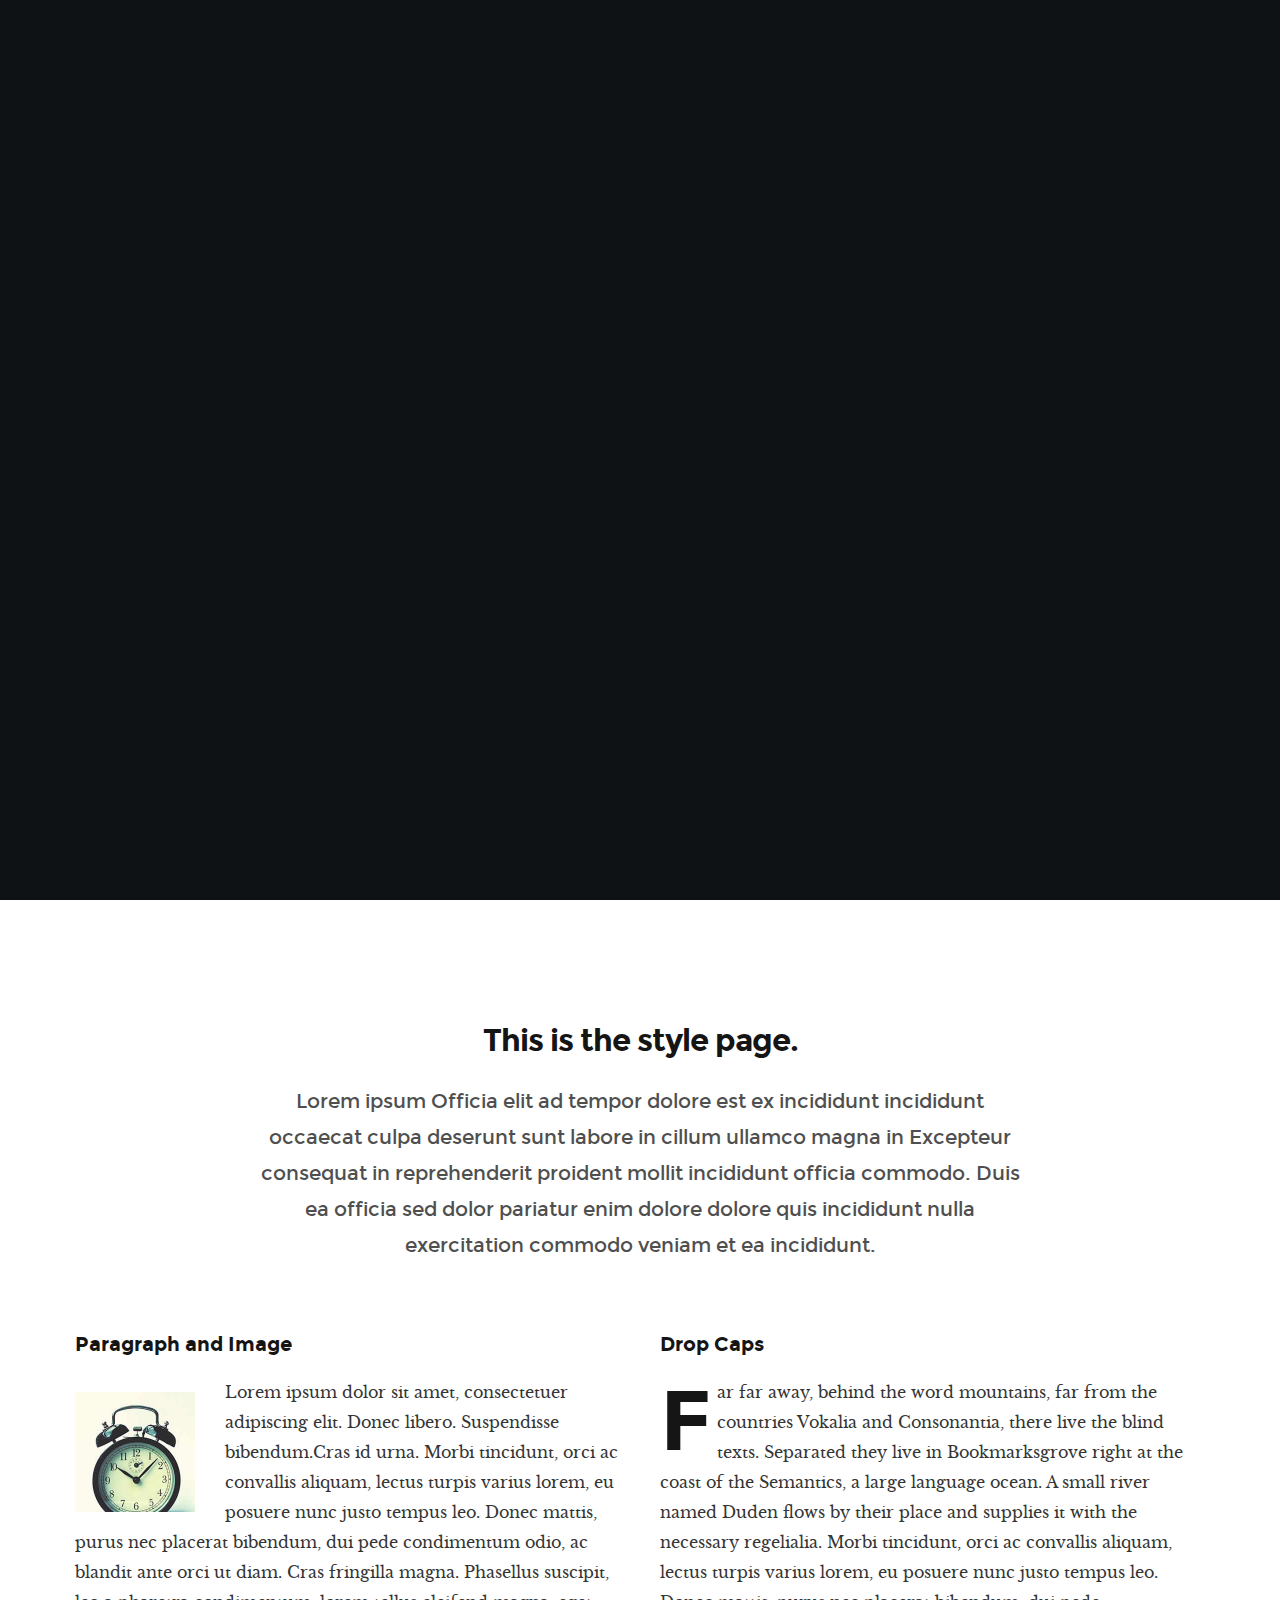
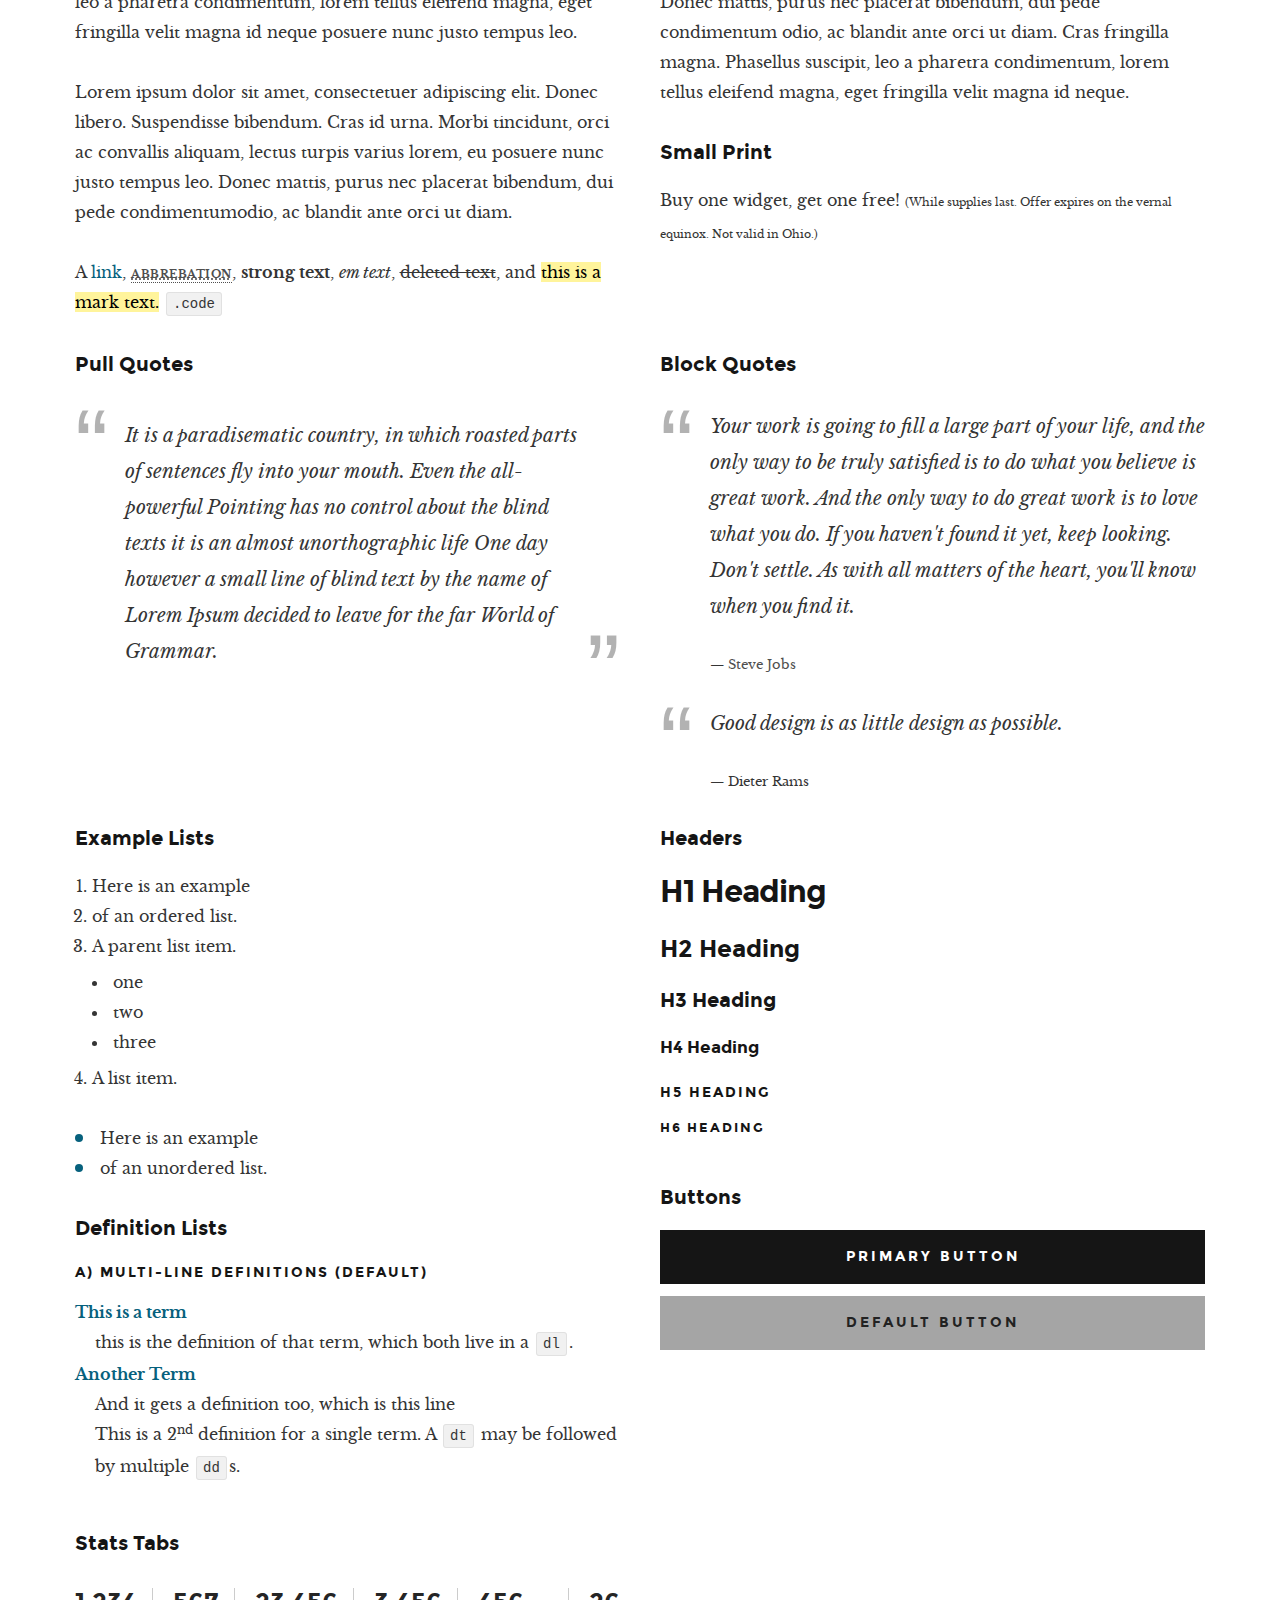
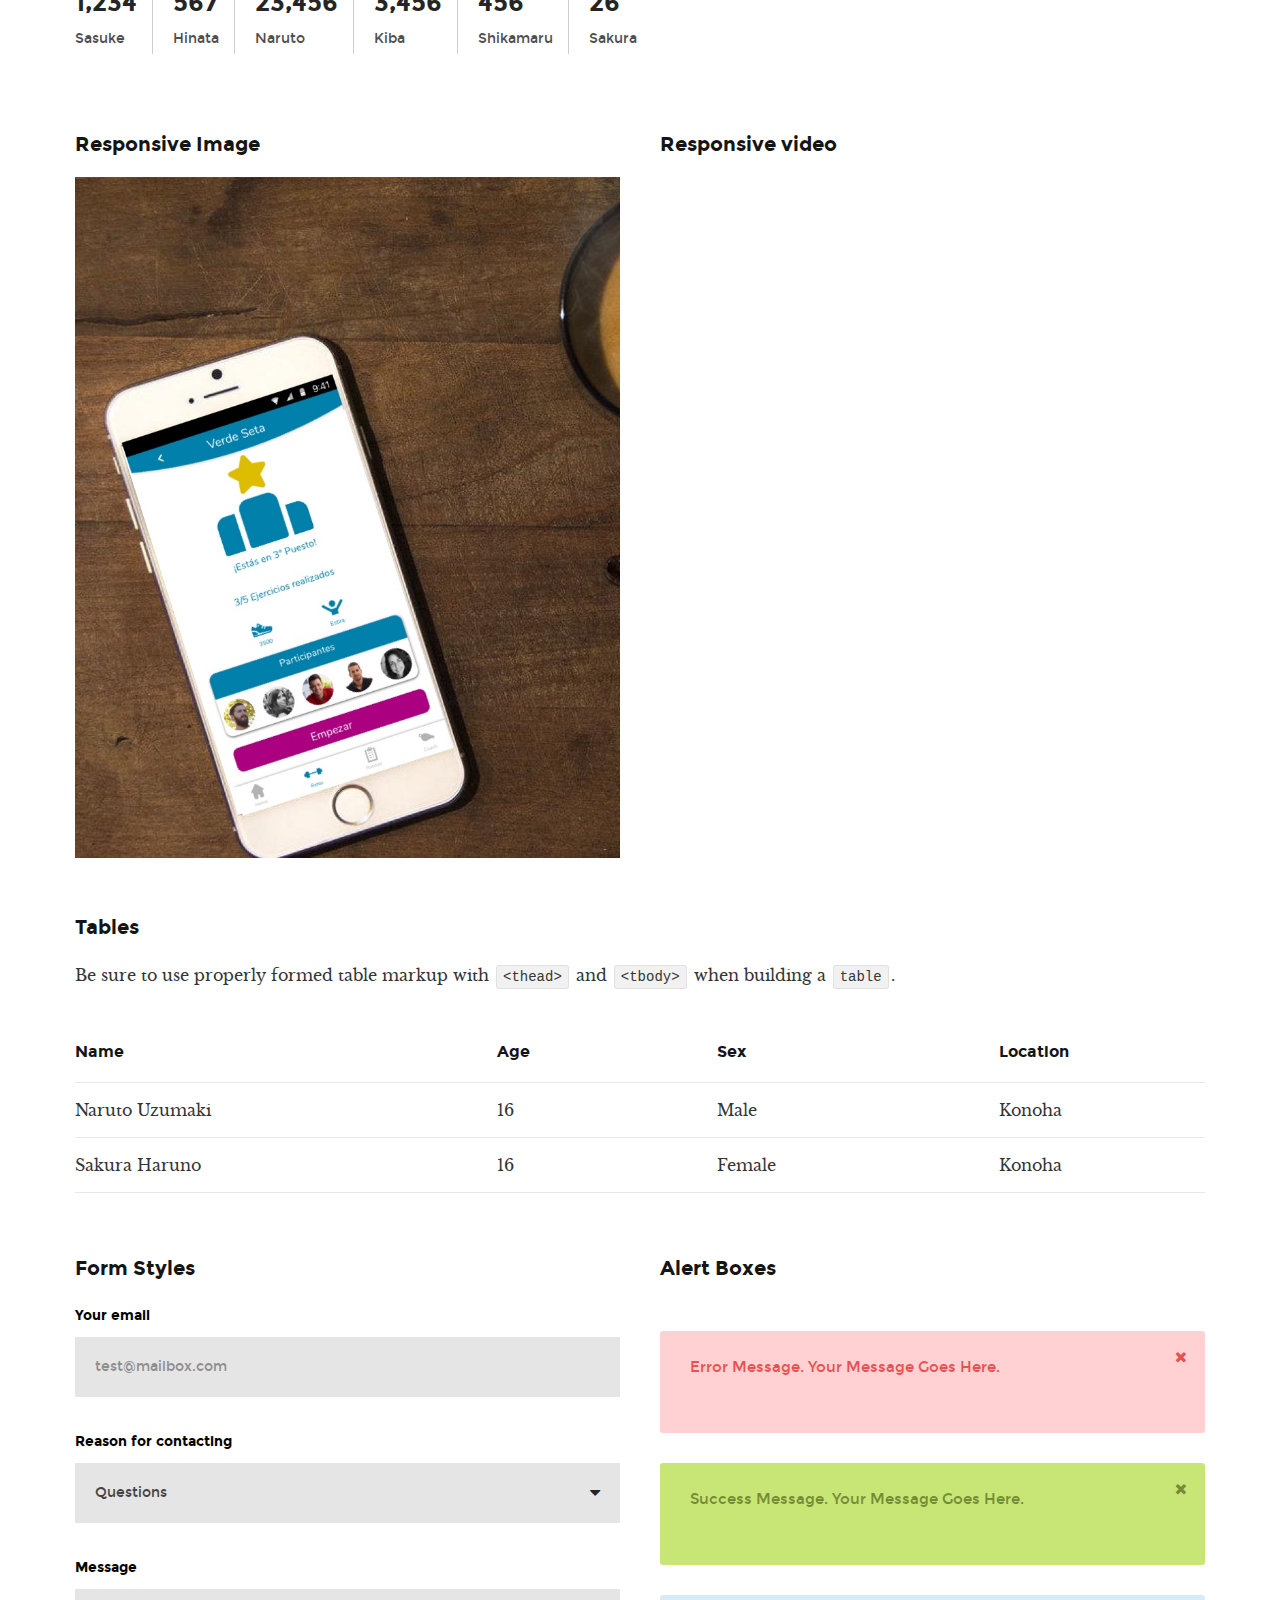
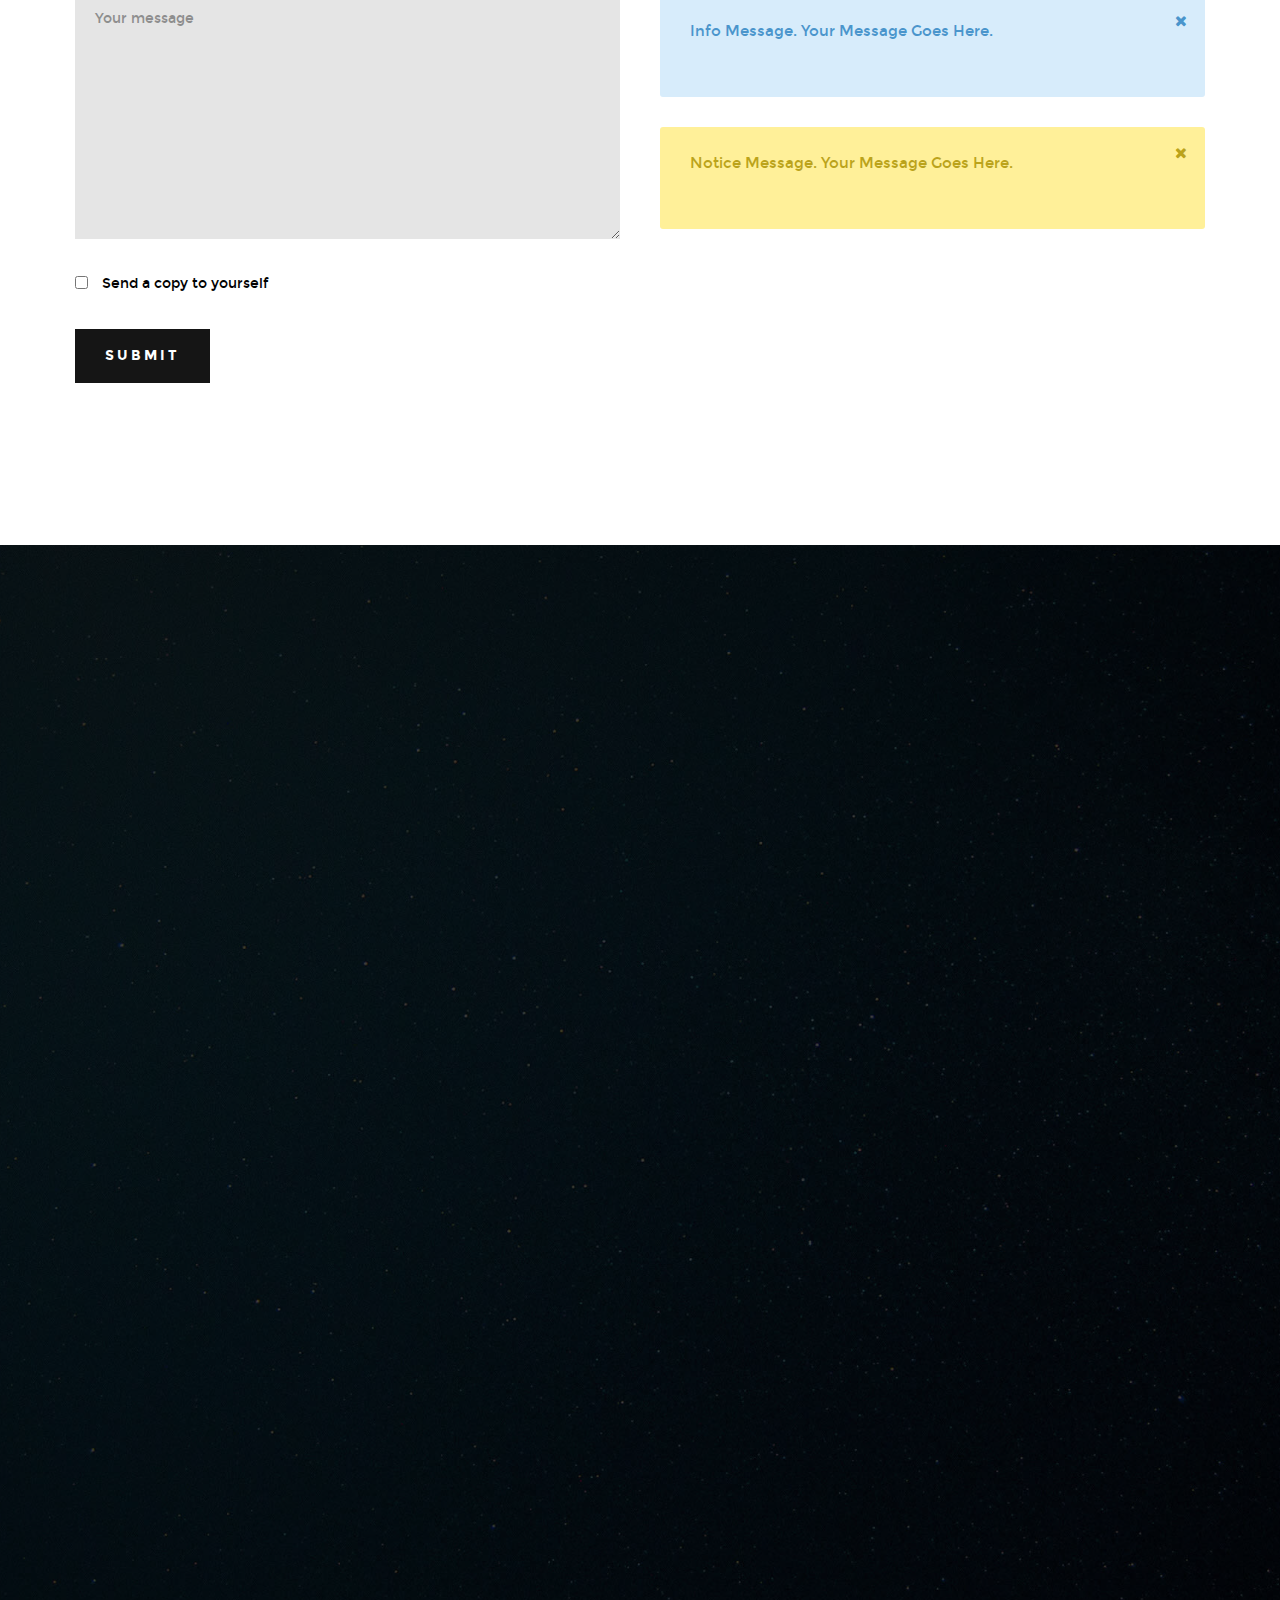
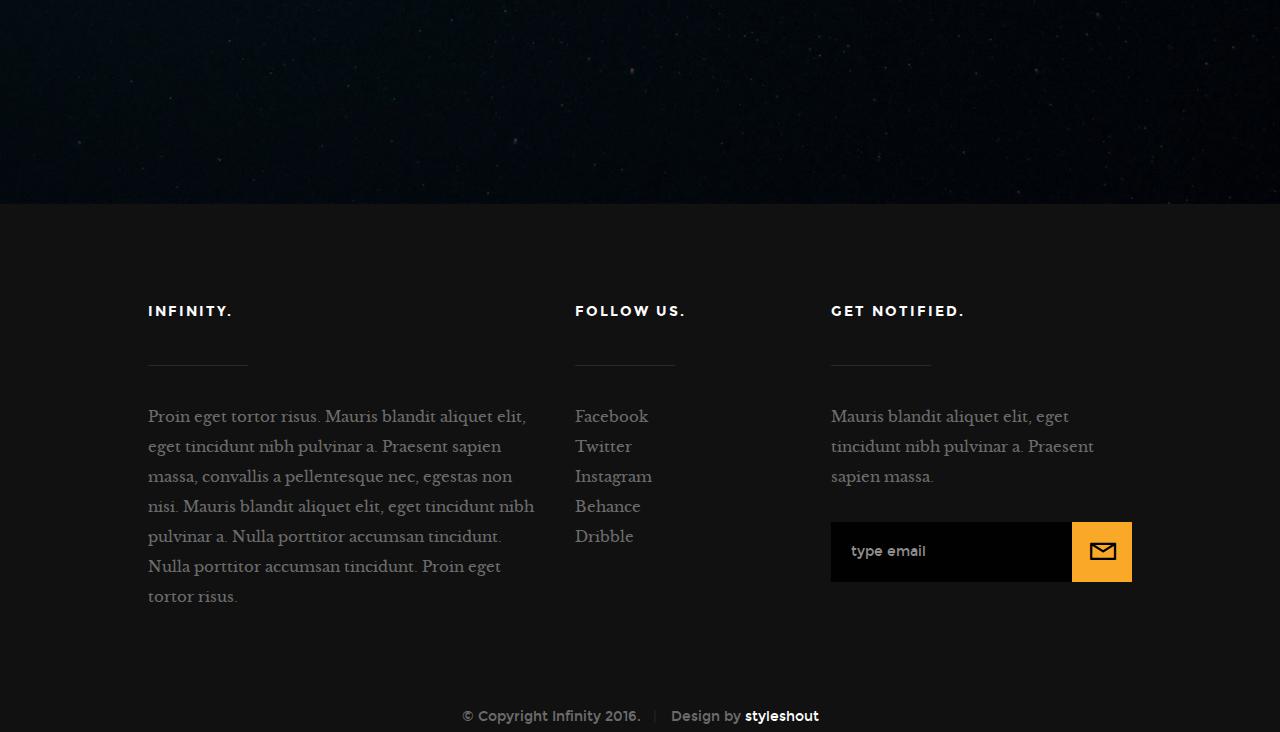
<file: styles.html>
<!DOCTYPE html>
<!--[if IE 8 ]><html class="no-js oldie ie8" lang="en"> <![endif]-->
<!--[if IE 9 ]><html class="no-js oldie ie9" lang="en"> <![endif]-->
<!--[if (gte IE 9)|!(IE)]><!--><html class="no-js" lang="en"> <!--<![endif]-->
<head>

   <!--- basic page needs
   ================================================== -->
   <meta charset="utf-8">
	<title>Style Guide - Infinity</title>
	<meta name="description" content="">  
	<meta name="author" content="">

   <!-- mobile specific metas
   ================================================== -->
	<meta name="viewport" content="width=device-width, initial-scale=1, maximum-scale=1">

 	<!-- CSS
   ================================================== -->
   <link rel="stylesheet" href="css/base.css">
   <link rel="stylesheet" href="css/vendor.css">  
   <link rel="stylesheet" href="css/main.css"> 

   <style type="text/css" media="screen">
   	#styles { 
   		background: white;
   		padding-top: 12rem;
   		padding-bottom: 12rem;
   	}      	
   </style>   

   <!-- script
   ================================================== -->
	<script src="js/modernizr.js"></script>
	<script src="js/pace.min.js"></script>

   <!-- favicons
	================================================== -->
	<!-- <link rel="shortcut icon" href="favicon.ico" type="image/x-icon"> -->
	<!-- <link rel="icon" href="favicon.ico" type="image/x-icon"> -->

</head>

<body id="top">

	<!-- header 
   ================================================== -->
   <header> 

   	<div class="header-logo">
	      <a href="index.html">Infinity</a>
	   </div> 

		<a id="header-menu-trigger" href="#0">
		 	<span class="header-menu-text">Menu</span>
		  	<span class="header-menu-icon"></span>
		</a> 

		<nav id="menu-nav-wrap">

			<a href="#0" class="close-button" title="close"><span>Close</span></a>	

	   	<h3>Infinity.</h3>  

			<ul class="nav-list">
				<li class="current"><a href="index.html" title="">Home</a></li>
				<li><a href="index.html#about" title="">About</a></li>
				<li><a href="index.html#services" title="">Services</a></li>
				<li><a href="index.html#portfolio" title="">Works</a></li>
				<li><a href="index.html#contact" title="">Contact</a></li>						
			</ul>	

			<p class="sponsor-text">
				Looking for an awesome and reliable webhosting? Try <a href="https://www.dreamhost.com/r.cgi?287326|STYLESHOUT">DreamHost</a>.
				Get <span>$50 off</span> when you sign up with the promocode <span>styleshout</span>. 
				<!-- Simply type	the promocode in the box labeled “Promo Code” when placing your order. -->
			</p>			

			<ul class="header-social-list">
	         <li>
	         	<a href="#"><i class="fa fa-facebook-square"></i></a>
	         </li>
	         <li>
	         	<a href="#"><i class="fa fa-twitter"></i></a>
	         </li>
	         <li>
	         	<a href="#"><i class="fa fa-instagram"></i></a>
	         </li>
            <li>
            	<a href="#"><i class="fa fa-behance"></i></a>
            </li>
	         <li>
	         	<a href="#"><i class="fa fa-dribbble"></i></a>
	         </li>	         
	      </ul>		

		</nav>  <!-- end #menu-nav-wrap -->

	</header> <!-- end header -->  


   <!-- home
   ================================================== -->
   <section id="home">

   	<div class="overlay"></div>

   	<div class="home-content-table">	
		   <div class="home-content-tablecell">
		   	<div class="row">
		   		<div class="col-twelve">		   			
			  		
			  				<h3 class="animate-intro">We Are Infinity.</h3>
				  			<h1 class="animate-intro">
							We Craft Stunning  <br>
							Digital Experiences.
				  			</h1>	

				  			<div class="more animate-intro">
				  				<a class="smoothscroll button stroke" href="#styles">
				  					Learn More
				  				</a>
				  			</div>							

			  		</div> <!-- end col-twelve --> 
		   	</div> <!-- end row --> 
		   </div> <!-- end home-content-tablecell --> 		   
		</div> <!-- end home-content-table -->

		<ul class="home-social-list">
	      <li class="animate-intro">
	        	<a href="#"><i class="fa fa-facebook-square"></i></a>
	      </li>
	      <li class="animate-intro">
	        	<a href="#"><i class="fa fa-twitter"></i></a>
	      </li>
	      <li class="animate-intro">
	        	<a href="#"><i class="fa fa-instagram"></i></a>
	      </li>
         <li class="animate-intro">
           	<a href="#"><i class="fa fa-behance"></i></a>
         </li>
	      <li class="animate-intro">
	        	<a href="#"><i class="fa fa-dribbble"></i></a>
	      </li>	      
	   </ul> <!-- end home-social-list -->	

		<div class="scrolldown">
			<a href="#about" class="scroll-icon smoothscroll">		
		   	Scroll Down		   	
		   	<i class="fa fa-long-arrow-right" aria-hidden="true"></i>
			</a>
		</div>			
   
   </section> <!-- end home -->


   <!-- styles
   ================================================== -->
	<section id="styles">
		
		<div class="row narrow add-bottom text-center">

   		<div class="col-twelve tab-full">

   			<h1>This is the style page.</h1>

   			<p class="lead">Lorem ipsum Officia elit ad tempor dolore est ex incididunt incididunt occaecat culpa deserunt sunt labore in cillum ullamco magna in Excepteur consequat in reprehenderit proident mollit incididunt officia commodo.
   			Duis ea officia sed dolor pariatur enim dolore dolore quis incididunt nulla exercitation commodo veniam et ea incididunt.</p>   			

   		</div>

     	</div>

     	<div class="row">

     		<div class="col-six tab-full">

		     	<h3>Paragraph and Image</h3>

		      <p><a href="#"><img width="120" height="120" class="pull-left" alt="sample-image" src="images/sample-image.jpg"></a>
		  		Lorem ipsum dolor sit amet, consectetuer adipiscing elit. Donec libero. Suspendisse bibendum.Cras id urna. Morbi tincidunt, orci ac convallis aliquam, lectus turpis varius lorem, eu posuere nunc justo tempus leo. Donec mattis, purus nec placerat bibendum, dui pede condimentum odio, ac blandit ante orci ut diam. Cras fringilla magna. Phasellus suscipit, leo a pharetra condimentum, lorem tellus eleifend magna, eget fringilla velit magna id neque posuere nunc justo tempus leo. </p>

		  		<p>
		  		Lorem ipsum dolor sit amet, consectetuer adipiscing elit. Donec libero. Suspendisse bibendum. Cras id urna. Morbi tincidunt, orci ac convallis aliquam, lectus turpis varius lorem, eu posuere nunc justo tempus leo. Donec mattis, purus nec placerat bibendum, dui pede condimentumodio, ac blandit ante orci ut diam.	
	 			</p>

	         <p>A <a href="#">link</a>,
	  			<abbr title="this really isn't a very good description">abbrebation</abbr>,
	  			<strong>strong text</strong>,
	         <em>em text</em>,
	  			<del>deleted text</del>, and
	         <mark>this is a mark text.</mark>
	         <code>.code</code>
	         </p>

	      </div>

	      <div class="col-six tab-full">

	         <h3>Drop Caps</h3>

		      <p class="drop-cap">Far far away, behind the word mountains, far from the countries Vokalia and Consonantia,
		      there live the blind texts. Separated they live in Bookmarksgrove right at the coast of the
		      Semantics, a large language ocean. A small river named Duden flows by their place and supplies it with the necessary regelialia. Morbi tincidunt, orci ac convallis aliquam, lectus turpis varius lorem, eu	posuere nunc justo tempus leo. Donec mattis, purus nec placerat bibendum, dui pede condimentum odio, ac blandit ante orci ut diam. Cras fringilla magna. Phasellus suscipit, leo a pharetra condimentum, lorem tellus eleifend magna, eget fringilla velit magna id neque.
				</p>

			   <h3>Small Print</h3>

			   <p>Buy one widget, get one free!
				<small>(While supplies last. Offer expires on the vernal equinox. Not valid in Ohio.)</small>
				</p>

			</div>	         

		</div> <!-- end row -->

		<div class="row">

		  	<div class="col-six tab-full">

		      <h3>Pull Quotes</h3>

		      <aside class="pull-quote">
				   <blockquote>
					   <p>It is a paradisematic country, in which roasted parts of
		            sentences fly into your mouth. Even the all-powerful Pointing has no control about the blind
		            texts it is an almost unorthographic life One day however a small line of blind text by the name
		            of Lorem Ipsum decided to leave for the far World of Grammar.</p>
					</blockquote>
				</aside>

		   </div>

		   <div class="col-six tab-full">

		      <h3>Block Quotes</h3>

		      <blockquote cite="https://where-i-got-my-info-from.com">
				   <p>Your work is going to fill a large part of your life, and the only way to be truly satisfied is
		         to do what you believe is great work. And the only way to do great work is to love what you do.
		         If you haven't found it yet, keep looking. Don't settle. As with all matters of the heart, you'll know when you find it.
		         </p>
					<cite>
					   <a href="#">Steve Jobs</a>
					</cite>
			   </blockquote>

		      <blockquote>
		         <p>Good design is as little design as possible.</p>
		         <cite>Dieter Rams</cite>
		      </blockquote>

		   </div>

		</div> <!-- end row -->

		<div class="row half-bottom">

			<div class="col-six tab-full">

			   <h3>Example Lists</h3>

			   <ol>
				   <li>Here is an example</li>
				   <li>of an ordered list.</li>
				   <li>A parent list item.
					  	<ul>
				  			<li>one</li>
				  			<li>two</li>
					   	<li>three</li>
					   </ul>
					</li>
					<li>A list item.</li>
				</ol>

			   <ul class="disc">
				   <li>Here is an example</li>
				   <li>of an unordered list.</li>
				</ul>	

				<h3>Definition Lists</h3>	            

			   <h5>a) Multi-line Definitions (default)</h5>

			   <dl>
				   <dt><strong>This is a term</strong></dt>
				      <dd>this is the definition of that term, which both live in a <code>dl</code>.</dd>
				   <dt><strong>Another Term</strong></dt>
				      <dd>And it gets a definition too, which is this line</dd>
				      <dd>This is a 2<sup>nd</sup> definition for a single term. A <code>dt</code> may be followed by multiple <code>dd</code>s.</dd>
			   </dl>

		   </div>

		   <div class="col-six tab-full">		                  

		      <h3>Headers</h3>

		      <h1>H1 Heading</h1>
		      <h2>H2 Heading</h2>
		      <h3>H3 Heading</h3>
		      <h4>H4 Heading</h4>
		      <h5>H5 Heading</h5>
		      <h6>H6 Heading</h6>

		      <br>

		      <h3>Buttons</h3>

		    	<p>
		     		<a class="button button-primary full-width" href="#">Primary Button</a>
		     		<a class="button full-width" href="#">Default Button</a>
		     	</p>

		   </div>

		</div> <!-- end row -->

		<div class="row half-bottom">

		   <div class="col-twelve">

		    	<h3>Stats Tabs</h3>

		      <ul class="stats-tabs">
				   <li><a href="#">1,234 <em>Sasuke</em></a></li>
				   <li><a href="#">567 <em>Hinata</em></a></li>
				   <li><a href="#">23,456 <em>Naruto</em></a></li>
				   <li><a href="#">3,456 <em>Kiba</em></a></li>
				   <li><a href="#">456 <em>Shikamaru</em></a></li>
				   <li><a href="#">26 <em>Sakura</em></a></li>
				</ul>	      		

		   </div>	      	

		</div> <!-- end row -->

		<div class="row half-bottom">

	      <div class="col-six tab-full">

      		<h3>Responsive Image</h3>
      		<p><img src="images/shutterbug.jpg"></p>

      	</div>

      	<div class="col-six tab-full">

      		<h3>Responsive video</h3>

      		<div class="fluid-video-wrapper">
               <iframe src="https://player.vimeo.com/video/14592941?title=0&amp;byline=0&amp;portrait=0&amp;color=F64B39" width="500" height="281" frameborder="0" webkitallowfullscreen mozallowfullscreen allowfullscreen></iframe> 
            </div>

      	</div>
	      	
      </div> <!-- end row -->

      <div class="row add-bottom">

	      <div class="col-twelve">

	      	<h3>Tables</h3>
	      	<p>Be sure to use properly formed table markup with <code>&lt;thead&gt;</code> and <code>&lt;tbody&gt;</code> when building a <code>table</code>.</p>

	      	<div class="table-responsive">

	      		<table>
						<thead>
						   <tr>
						 		<th>Name</th>
						      <th>Age</th>
						      <th>Sex</th>
						      <th>Location</th>					    
						   </tr>
						</thead>
						<tbody>
						   <tr>
						      <td>Naruto Uzumaki</td>
						      <td>16</td>
						      <td>Male</td>
						      <td>Konoha</td>					    
						   </tr>
						   <tr>
						      <td>Sakura Haruno</td>
						      <td>16</td>
						      <td>Female</td>
						      <td>Konoha</td>			    
						   </tr>
						</tbody>
				   </table>

	      	</div>     		

	      </div>
	      	
	   </div> <!-- end row -->

	   <div class="row">

		   <div class="col-six tab-full">

		      <h3>Form Styles</h3>

		      <form>
			     	<div>
			        	<label for="sampleInput">Your email</label>
			        	<input class="full-width" type="email" placeholder="test@mailbox.com" id="sampleInput">
			      </div>
			      <div>
			        	<label for="sampleRecipientInput">Reason for contacting</label>
			        	<div class="ss-custom-select">
			        		<select class="full-width" id="sampleRecipientInput">
				        		<option value="Option 1">Questions</option>
				        		<option value="Option 2">Report</option>
				        		<option value="Option 3">Others</option>
				        	</select>
			        	</div>			         	
			      </div>
			       
			     	<label for="exampleMessage">Message</label>
			     	<textarea class="full-width" placeholder="Your message" id="exampleMessage"></textarea>

			     	<label class="add-bottom">
			        	<input type="checkbox">			            
			        	<span class="label-text">Send a copy to yourself</span>
			     	</label>
			       
			     	<input class="button-primary" type="submit" value="Submit">

			   </form>	            

		   </div>

		   <div class="col-six tab-full">

		   	<h3>Alert Boxes</h3> 

		   	<br>
			        
            <div class="alert-box ss-error hideit">
		        <p>Error Message. Your Message Goes Here.</p>
		        <i class="fa fa-times close"></i>
		      </div><!-- /error -->
			        
		      <div class="alert-box ss-success hideit">
		        <p>Success Message. Your Message Goes Here.</p>
		        <i class="fa fa-times close"></i>
		      </div><!-- /success -->
			        
		      <div class="alert-box ss-info hideit">
		         <p>Info Message. Your Message Goes Here.</p>
		         <i class="fa fa-times close"></i>
		      </div><!-- /info -->
			        
		      <div class="alert-box ss-notice hideit">
		        <p>Notice Message. Your Message Goes Here.</p>
		        <i class="fa fa-times close"></i>
		      </div><!-- /notice -->
		        
		   </div>	         

		</div> <!-- end row -->

	</section> <!-- end styles -->   


	<!-- contact
   ================================================== -->
   <section id="contact">

      <div class="overlay"></div>

		<div class="row narrow section-intro with-bottom-sep animate-this">
   		<div class="col-twelve">
   			<h3>Contact</h3>
   			<h1>Get In Touch.</h1>

   			<p class="lead">Quisque velit nisi, pretium ut lacinia in, elementum id enim. Curabitur arcu erat, accumsan id imperdiet et, porttitor at sem. Lorem ipsum dolor sit amet, consectetur adipiscing elit. Praesent sapien massa, convallis a pellentesque nec, egestas non nisi.</p>
   		</div> 
   	</div> <!-- end section-intro -->

   	<div class="row contact-content">

   		<div class="col-seven tab-full animate-this">

   			<h5>Send Us A Message</h5>

            <!-- form -->
            <form name="contactForm" id="contactForm" method="post">     			

               <div class="form-field">
 					   <input name="contactName" type="text" id="contactName" placeholder="Name" value="" minlength="2" required="">
               </div>

               <div class="row">
                 	<div class="col-six tab-full">
                 		<div class="form-field">
                 			<input name="contactEmail" type="email" id="contactEmail" placeholder="Email" value="" required="">
                 		</div>		      			   
		            </div>
	            	<div class="col-six tab-full">	            
	            		<div class="form-field">
	            			<input name="contactSubject" type="text" id="contactSubject" placeholder="Subject" value="">
	                  </div>		     				   
		            </div>
               </div>
                                         
               <div class="form-field">
	              	<textarea name="contactMessage" id="contactMessage" placeholder="message" rows="10" cols="50" required=""></textarea>
	            </div> 

               <div class="form-field">
                  <button class="submitform">Submit</button>

                  <div id="submit-loader">
                     <div class="text-loader">Sending...</div>                             
       			      <div class="s-loader">
							  	<div class="bounce1"></div>
							  	<div class="bounce2"></div>
							  	<div class="bounce3"></div>
							</div>
						</div>
               </div>

      		</form> <!-- end form -->

            <!-- contact-warning -->
            <div id="message-warning"></div> 

            <!-- contact-success -->
      		<div id="message-success">
               <i class="fa fa-check"></i>Your message was sent, thank you!<br>
      		</div>

         </div> <!-- end col-seven --> 

         <div class="col-four tab-full contact-info end animate-this">

         	<h5>Contact Information</h5>

         	<div class="cinfo">
	   			<h6>Where to Find Us</h6>
	   			<p>
	            	1600 Amphitheatre Parkway<br>
	            	Mountain View, CA<br>
	            	94043 US
	            </p>
	   		</div> <!-- end cinfo -->

	   		<div class="cinfo">
	   			<h6>Email Us At</h6>
	   			<p>
	   				someone@infinitysite.com<br>
				   	info@infinitysite.com			     
				   </p>
	   		</div> <!-- end cinfo -->

	   		<div class="cinfo">
	   			<h6>Call Us At</h6>
	   			<p>
	   				Phone: (+63) 555 1212<br>
				   	Mobile: (+63) 555 0100<br>
				     	Fax: (+63) 555 0101
				   </p>
	   		</div>

         </div> <!-- end cinfo --> 

   	</div> <!-- end row contact-content -->
		
	</section> <!-- end contact -->


	<!-- footer
   ================================================== -->
	<footer>
     	<div class="footer-main">

   		<div class="row">  

	      	<div class="col-five tab-full footer-about">       

	            <h4 class="h05">Infinity.</h4>

	            <p>Proin eget tortor risus. Mauris blandit aliquet elit, eget tincidunt nibh pulvinar a. Praesent sapien massa, convallis a pellentesque nec, egestas non nisi. Mauris blandit aliquet elit, eget tincidunt nibh pulvinar a. Nulla porttitor accumsan tincidunt. Nulla porttitor accumsan tincidunt. Proin eget tortor risus.</p>	            

		      </div> <!-- end footer-about -->

	      	<div class="col-three tab-full footer-social">

	      		<h4 class="h05">Follow Us.</h4>

	      		<ul class="list-links">
	      			<li><a href="#">Facebook</a></li>
						<li><a href="#">Twitter</a></li>
						<li><a href="#">Instagram</a></li>
						<li><a href="#">Behance</a></li>
						<li><a href="#">Dribble</a></li>						
					</ul>

	      	</div> <!-- end footer-social -->  

	      	<div class="col-four tab-full footer-subscribe end">

	      		<h4 class="h05">Get Notified.</h4>

	      		<p>Mauris blandit aliquet elit, eget tincidunt nibh pulvinar a. Praesent sapien massa.</p>

	      		<div class="subscribe-form">
	      	
	      			<form id="mc-form" class="group" novalidate="true">

							<input type="email" value="" name="dEmail" class="email" id="mc-email" placeholder="type email" required=""> 
	   		
			   			<!-- <input type="submit" name="subscribe" > -->
			   			<button><i class="icon-mail"></i></button>
		   	
		   				<label for="mc-email" class="subscribe-message"></label>
			
						</form>

	      		</div>
	      	           	
	      	</div> <!-- end footer-subscribe -->      	    

	      </div> <!-- end row -->

   	</div> <!-- end footer-main -->

   	<div class="footer-bottom">

      	<div class="row">

      		<div class="col-twelve">
	      		<div class="copyright">
		         	<span>© Copyright Infinity 2016.</span> 
		         	<span>Design by <a href="https://www.styleshout.com/">styleshout</a></span>		         	
		         </div>		               
	      	</div>

      	</div>   	

      </div> <!-- end footer-bottom -->

      <div id="go-top">
		   <a class="smoothscroll" title="Back to Top" href="#top">
		   	<i class="fa fa-long-arrow-up" aria-hidden="true"></i>
		   </a>
		</div>		
   </footer>

   <div id="preloader"> 
    	<div id="loader"></div>
   </div> 

   <!-- Java Script
   ================================================== --> 
   <script src="js/jquery-2.1.3.min.js"></script>
   <script src="js/plugins.js"></script>
   <script src="js/main.js"></script>

</body>

</html>
</file>
<file: css/base.css>
/* ===================================================================
 *
 *  Infinity v1.0 Base Stylesheet
 *  01-02-2017
 *  ------------------------------------------------------------------
 *  TOC:
 *  01. reset
 *  02. basic/base setup styles
 *  03. grid
 *  04. MISC
 *
 * =================================================================== */

/* ===================================================================
 *  01. reset - normalize.css v3.0.2 | MIT License | git.io/normalize
 *
 * ------------------------------------------------------------------- */
html {
  font-family: 'Thasadith', sans-serif;
  -ms-text-size-adjust: 100%;
  -webkit-text-size-adjust: 100%;
}

body {
  margin: 0;
}

article,
aside,
details,
figcaption,
figure,
footer,
header,
hgroup,
main,
menu,
nav,
section,
summary {
  display: block;
}

audio, canvas, progress, video {
  display: inline-block;
  vertical-align: baseline;
}

audio:not([controls]) {
  display: none;
  height: 0;
}

[hidden],
template {
  display: none;
}

a {
  background: transparent;
}

a:active, a:hover {
  outline: 0;
}

abbr[title] {
  border-bottom: 1px dotted;
}

b, strong {
  font-weight: bold;
}

dfn {
  font-style: italic;
}

h1 {
  font-size: 2em;
  margin: 0.67em 0;
}

mark {
  background: #ff0;
  color: #000;
}

small {
  font-size: 80%;
}

sub,
sup {
  font-size: 75%;
  line-height: 0;
  position: relative;
  vertical-align: baseline;
}

sup {
  top: -0.5em;
}

sub {
  bottom: -0.25em;
}

img {
  border: 0;
}

svg:not(:root) {
  overflow: hidden;
}

figure {
  margin: 1em 40px;
}

hr {
  -moz-box-sizing: content-box;
  box-sizing: content-box;
  height: 0;
}

pre {
  overflow: auto;
}

code,
kbd,
pre,
samp {
  font-family: monospace, monospace;
  font-size: 1em;
}

button, input, optgroup,
select, textarea {
  color: inherit;
  font: inherit;
  margin: 0;
}

button {
  overflow: visible;
}

button, select {
  text-transform: none;
}

button,
html input[type="button"],
input[type="reset"],
input[type="submit"] {
  -webkit-appearance: button;
  cursor: pointer;
}

button[disabled],
html input[disabled] {
  cursor: default;
}

button::-moz-focus-inner,
input::-moz-focus-inner {
  border: 0;
  padding: 0;
}

input {
  line-height: normal;
}

input[type="checkbox"],
input[type="radio"] {
  box-sizing: border-box;
  padding: 0;
}

input[type="number"]::-webkit-inner-spin-button,
input[type="number"]::-webkit-outer-spin-button {
  height: auto;
}

input[type="search"] {
  -webkit-appearance: textfield;
  -moz-box-sizing: content-box;
  -webkit-box-sizing: content-box;
  box-sizing: content-box;
}

input[type="search"]::-webkit-search-cancel-button,
input[type="search"]::-webkit-search-decoration {
  -webkit-appearance: none;
}

fieldset {
  border: 1px solid #c0c0c0;
  margin: 0 2px;
  padding: 0.35em 0.625em 0.75em;
}

legend {
  border: 0;
  padding: 0;
}

textarea {
  overflow: auto;
}

optgroup {
  font-weight: bold;
}

table {
  border-collapse: collapse;
  border-spacing: 0;
}

td, th {
  padding: 0;
}

/* ===================================================================
 *  02. basic/base setup styles - (_basic.scss)
 *
 * ------------------------------------------------------------------- */
html {
  font-size: 62.5%;
  box-sizing: border-box;
}

*,
*::before,
*::after {
  box-sizing: inherit;
}

body {
  font-weight: normal;
  line-height: 1;
  text-rendering: optimizeLegibility;
  word-wrap: break-word;
  -webkit-overflow-scrolling: touch;
  -webkit-text-size-adjust: none;
}

body, input, button {
  -moz-osx-font-smoothing: grayscale;
  -webkit-font-smoothing: antialiased;
}

/* -------------------------------------------------------------------
 * Media - (_basic.scss)
 * ------------------------------------------------------------------- */
img, video {
  max-width: 100%;
  height: auto;
}

/* -------------------------------------------------------------------
 * Typography resets - (_basic.scss)
 * ------------------------------------------------------------------- */
div, dl, dt, dd, ul, ol, li, h1, h2, h3, h4, h5, h6, pre, form, p, blockquote, th, td {
  margin: 0;
  padding: 0;
}

h1, h2, h3, h4, h5, h6 {
  -webkit-font-variant-ligatures: common-ligatures;
  -moz-font-variant-ligatures: common-ligatures;
  font-variant-ligatures: common-ligatures;
  text-rendering: optimizeLegibility;
}

em, i {
  font-style: italic;
  line-height: inherit;
}

strong, b {
  font-weight: bold;
  line-height: inherit;
}

small {
  font-size: 60%;
  line-height: inherit;
}

ol, ul {
  list-style: none;
}

li {
  display: block;
}

/* -------------------------------------------------------------------
 * links - (_basic.scss)
 * ------------------------------------------------------------------- */
a {
  text-decoration: none;
  line-height: inherit;
}

a img {
  border: none;
}

/* -------------------------------------------------------------------
 * inputs - (_basic.scss)
 * ------------------------------------------------------------------- */
fieldset {
  margin: 0;
  padding: 0;
}

input[type="email"],
input[type="number"],
input[type="search"],
input[type="text"],
input[type="tel"],
input[type="url"],
input[type="password"],
textarea {
  -webkit-appearance: none;
  -moz-appearance: none;
  -ms-appearance: none;
  -o-appearance: none;
  appearance: none;
}

/* ===================================================================
 *  03. grid - (_grid.scss)
 *
 * ------------------------------------------------------------------- */
.row {
  width: 94%;
  max-width: 1170px;
  margin: 0 auto;
}
.row:before, .row:after {
  content: "";
  display: table;
}
.row:after {
  clear: both;
}

.row .row {
  width: auto;
  max-width: none;
  margin-left: -20px;
  margin-right: -20px;
}

[class*="col-"], .bgrid {
  float: left;
}

[class*="col-"] + [class*="col-"].end {
  float: right;
}

[class*="col-"] {
  padding: 0 20px;
}

.col-one {
  width: 8.33333%;
}

.col-two, .col-1-6 {
  width: 16.66667%;
}

.col-three, .col-1-4 {
  width: 25%;
}

.col-four, .col-1-3 {
  width: 33.33333%;
}

.col-five {
  width: 41.66667%;
}

.col-six, .col-1-2 {
  width: 50%;
}

.col-seven {
  width: 58.33333%;
}

.col-eight, .col-2-3 {
  width: 66.66667%;
}

.col-nine, .col-3-4 {
  width: 75%;
}

.col-ten, .col-5-6 {
  width: 83.33333%;
}

.col-eleven {
  width: 91.66667%;
}

.col-twelve, .col-full {
  width: 100%;
}

/* -------------------------------------------------------------------
 * small screens - (_grid.scss)
 * ------------------------------------------------------------------- */
@media screen and (max-width: 1024px) {
  .row .row {
    margin-left: -18px;
    margin-right: -18px;
  }

  [class*="col-"] {
    padding: 0 18px;
  }
}
/* -------------------------------------------------------------------
 * tablets - (_grid.scss)
 * ------------------------------------------------------------------- */
@media screen and (max-width: 768px) {
  .row {
    width: auto;
    padding-left: 30px;
    padding-right: 30px;
  }

  .row .row {
    padding-left: 0;
    padding-right: 0;
    margin-left: -15px;
    margin-right: -15px;
  }

  [class*="col-"] {
    padding: 0 15px;
  }

  .tab-1-4 {
    width: 25%;
  }

  .tab-1-3 {
    width: 33.33333%;
  }

  .tab-1-2 {
    width: 50%;
  }

  .tab-2-3 {
    width: 66.66667%;
  }

  .tab-3-4 {
    width: 75%;
  }

  .tab-full {
    width: 100%;
  }
}
/* -------------------------------------------------------------------
 * large mobile devices - (_grid.scss)
 * ------------------------------------------------------------------- */
@media screen and (max-width: 600px) {
  .row {
    padding-left: 25px;
    padding-right: 25px;
  }

  .row .row {
    margin-left: -10px;
    margin-right: -10px;
  }

  [class*="col-"] {
    padding: 0 10px;
  }

  .mob-1-4 {
    width: 25%;
  }

  .mob-1-2 {
    width: 50%;
  }

  .mob-3-4 {
    width: 75%;
  }

  .mob-full {
    width: 100%;
  }
}
/* -------------------------------------------------------------------
 * small mobile devices - (_grid.scss)
 * ------------------------------------------------------------------- */
@media screen and (max-width: 400px) {
  .row .row {
    padding-left: 0;
    padding-right: 0;
    margin-left: 0;
    margin-right: 0;
  }

  [class*="col-"] {
    width: 100% !important;
    float: none !important;
    clear: both !important;
    margin-left: 0;
    margin-right: 0;
    padding: 0;
  }

  [class*="col-"] + [class*="col-"].end {
    float: none;
  }
}
/* ===================================================================
 * block grids - (_grid.scss)
 *
 * ------------------------------------------------------------------- */
[class*="block-"]:before, [class*="block-"]:after {
  content: "";
  display: table;
}
[class*="block-"]:after {
  clear: both;
}

.block-1-6 .bgrid {
  width: 16.66667%;
}

.block-1-4 .bgrid {
  width: 25%;
}

.block-1-3 .bgrid {
  width: 33.33333%;
}

.block-1-2 .bgrid {
  width: 50%;
}

/**
 * Clearing for block grid columns. Allow columns with
 * different heights to align properly.
 */
.block-1-6 .bgrid:nth-child(6n+1),
.block-1-4 .bgrid:nth-child(4n+1),
.block-1-3 .bgrid:nth-child(3n+1),
.block-1-2 .bgrid:nth-child(2n+1) {
  clear: both;
}

/* -------------------------------------------------------------------
 * small screens - (_grid.scss)
 * ------------------------------------------------------------------- */
@media screen and (max-width: 1024px) {
  .block-s-1-6 .bgrid {
    width: 16.66667%;
  }

  .block-s-1-4 .bgrid {
    width: 25%;
  }

  .block-s-1-3 .bgrid {
    width: 33.33333%;
  }

  .block-s-1-2 .bgrid {
    width: 50%;
  }

  .block-s-full .bgrid {
    width: 100%;
    clear: both;
  }

  [class*="block-s-"] .bgrid:nth-child(n) {
    clear: none;
  }

  .block-s-1-6 .bgrid:nth-child(6n+1),
  .block-s-1-4 .bgrid:nth-child(4n+1),
  .block-s-1-3 .bgrid:nth-child(3n+1),
  .block-s-1-2 .bgrid:nth-child(2n+1) {
    clear: both;
  }
}
/* -------------------------------------------------------------------
 * tablets - (_grid.scss)
 * ------------------------------------------------------------------- */
@media screen and (max-width: 768px) {
  .block-tab-1-6 .bgrid {
    width: 16.66667%;
  }

  .block-tab-1-4 .bgrid {
    width: 25%;
  }

  .block-tab-1-3 .bgrid {
    width: 33.33333%;
  }

  .block-tab-1-2 .bgrid {
    width: 50%;
  }

  .block-tab-full .bgrid {
    width: 100%;
    clear: both;
  }

  [class*="block-tab-"] .bgrid:nth-child(n) {
    clear: none;
  }

  .block-tab-1-6 .bgrid:nth-child(6n+1),
  .block-tab-1-4 .bgrid:nth-child(4n+1),
  .block-tab-1-3 .bgrid:nth-child(3n+1),
  .block-tab-1-2 .bgrid:nth-child(2n+1) {
    clear: both;
  }
}
/* -------------------------------------------------------------------
 * large mobile devices - (_grid.scss)
 * ------------------------------------------------------------------- */
@media screen and (max-width: 600px) {
  .block-mob-1-6 .bgrid {
    width: 16.66667%;
  }

  .block-mob-1-4 .bgrid {
    width: 25%;
  }

  .block-mob-1-3 .bgrid {
    width: 33.33333%;
  }

  .block-mob-1-2 .bgrid {
    width: 50%;
  }

  .block-mob-full .bgrid {
    width: 100%;
    clear: both;
  }

  [class*="block-mob-"] .bgrid:nth-child(n) {
    clear: none;
  }

  .block-mob-1-6 .bgrid:nth-child(6n+1),
  .block-mob-1-4 .bgrid:nth-child(4n+1),
  .block-mob-1-3 .bgrid:nth-child(3n+1),
  .block-mob-1-2 .bgrid:nth-child(2n+1) {
    clear: both;
  }
}
/* -------------------------------------------------------------------
 * stack on small mobile devices - (_grid.scss)
 * ------------------------------------------------------------------- */
@media screen and (max-width: 400px) {
  .stack .bgrid {
    width: 100% !important;
    float: none !important;
    clear: both !important;
    margin-left: 0;
    margin-right: 0;
  }
}
/* ===================================================================
 *  04. MISC  - (_grid.scss)
 *
 * ------------------------------------------------------------------- */

/* Clearing - (https://nicolasgallagher.com/micro-clearfix-hack/
 */
.group:before, .group:after {
  content: "";
  display: table;
}
.group:after {
  clear: both;
}

/* Misc Helper Styles
 */
.hide {
  display: none;
}

.invisible {
  visibility: hidden;
}

.antialiased {
  -webkit-font-smoothing: antialiased;
  -moz-osx-font-smoothing: grayscale;
}

.overflow-hidden {
  overflow: hidden;
}

.remove-bottom {
  margin-bottom: 0;
}

.half-bottom {
  margin-bottom: 1.5rem !important;
}

.add-bottom {
  margin-bottom: 3rem !important;
}

.no-border {
  border: none;
}

.full-width {
  width: 100%;
}

.text-center {
  text-align: center;
}

.text-left {
  text-align: left;
}

.text-right {
  text-align: right;
}

.pull-left {
  float: left;
}

.pull-right {
  float: right;
}

.align-center {
  margin-left: auto;
  margin-right: auto;
  text-align: center;
}
</file>
<file: css/vendor.css>
/* =================================================================== 
 *
 *  Infinity v1.0 Vendor/Third Party CSS 
 *  01-02-2017
 *  ------------------------------------------------------------------
 *
 *  TOC:
 *  01. Animate.css
 *  02. Lightgallery 
 *  03. Owl Carousel 
 *  04. Flexslider
 *
 * =================================================================== */

/**
 * 01. 
 * Animate.css - https://daneden.me/animate
 * Licensed under the MIT license - https://opensource.org/licenses/MIT
 *
 * Copyright (c) 2015 Daniel Eden
 * ===================================================================
 */
.animated {
  -webkit-animation-duration: 1s;
  animation-duration: 1s;
  -webkit-animation-fill-mode: both;
  animation-fill-mode: both;
}

.animated.infinite {
  -webkit-animation-iteration-count: infinite;
  animation-iteration-count: infinite;
}

.animated.hinge {
  -webkit-animation-duration: 2s;
  animation-duration: 2s;
}

.animated.bounceIn, .animated.bounceOut, .animated.flipOutX, .animated.flipOutY {
  -webkit-animation-duration: .75s;
  animation-duration: .75s;
}

@-webkit-keyframes bounce {
  20%,53%,80%,from,to {
    -webkit-animation-timing-function: cubic-bezier(0.215, 0.61, 0.355, 1);
    animation-timing-function: cubic-bezier(0.215, 0.61, 0.355, 1);
    -webkit-transform: translate3d(0, 0, 0);
    transform: translate3d(0, 0, 0);
  }
  40%,43% {
    -webkit-animation-timing-function: cubic-bezier(0.755, 0.05, 0.855, 0.06);
    animation-timing-function: cubic-bezier(0.755, 0.05, 0.855, 0.06);
    -webkit-transform: translate3d(0, -30px, 0);
    transform: translate3d(0, -30px, 0);
  }
  70% {
    -webkit-animation-timing-function: cubic-bezier(0.755, 0.05, 0.855, 0.06);
    animation-timing-function: cubic-bezier(0.755, 0.05, 0.855, 0.06);
    -webkit-transform: translate3d(0, -15px, 0);
    transform: translate3d(0, -15px, 0);
  }
  90% {
    -webkit-transform: translate3d(0, -4px, 0);
    transform: translate3d(0, -4px, 0);
  }
}
@keyframes bounce {
  20%,53%,80%,from,to {
    -webkit-animation-timing-function: cubic-bezier(0.215, 0.61, 0.355, 1);
    animation-timing-function: cubic-bezier(0.215, 0.61, 0.355, 1);
    -webkit-transform: translate3d(0, 0, 0);
    transform: translate3d(0, 0, 0);
  }
  40%,43% {
    -webkit-animation-timing-function: cubic-bezier(0.755, 0.05, 0.855, 0.06);
    animation-timing-function: cubic-bezier(0.755, 0.05, 0.855, 0.06);
    -webkit-transform: translate3d(0, -30px, 0);
    transform: translate3d(0, -30px, 0);
  }
  70% {
    -webkit-animation-timing-function: cubic-bezier(0.755, 0.05, 0.855, 0.06);
    animation-timing-function: cubic-bezier(0.755, 0.05, 0.855, 0.06);
    -webkit-transform: translate3d(0, -15px, 0);
    transform: translate3d(0, -15px, 0);
  }
  90% {
    -webkit-transform: translate3d(0, -4px, 0);
    transform: translate3d(0, -4px, 0);
  }
}
.bounce {
  -webkit-animation-name: bounce;
  animation-name: bounce;
  -webkit-transform-origin: center bottom;
  transform-origin: center bottom;
}

@-webkit-keyframes flash {
  50%,from,to {
    opacity: 1;
  }
  25%,75% {
    opacity: 0;
  }
}
@keyframes flash {
  50%,from,to {
    opacity: 1;
  }
  25%,75% {
    opacity: 0;
  }
}
.flash {
  -webkit-animation-name: flash;
  animation-name: flash;
}

@-webkit-keyframes pulse {
  from {
    -webkit-transform: scale3d(1, 1, 1);
    transform: scale3d(1, 1, 1);
  }
  50% {
    -webkit-transform: scale3d(1.05, 1.05, 1.05);
    transform: scale3d(1.05, 1.05, 1.05);
  }
  to {
    -webkit-transform: scale3d(1, 1, 1);
    transform: scale3d(1, 1, 1);
  }
}
@keyframes pulse {
  from {
    -webkit-transform: scale3d(1, 1, 1);
    transform: scale3d(1, 1, 1);
  }
  50% {
    -webkit-transform: scale3d(1.05, 1.05, 1.05);
    transform: scale3d(1.05, 1.05, 1.05);
  }
  to {
    -webkit-transform: scale3d(1, 1, 1);
    transform: scale3d(1, 1, 1);
  }
}
.pulse {
  -webkit-animation-name: pulse;
  animation-name: pulse;
}

@-webkit-keyframes rubberBand {
  from {
    -webkit-transform: scale3d(1, 1, 1);
    transform: scale3d(1, 1, 1);
  }
  30% {
    -webkit-transform: scale3d(1.25, 0.75, 1);
    transform: scale3d(1.25, 0.75, 1);
  }
  40% {
    -webkit-transform: scale3d(0.75, 1.25, 1);
    transform: scale3d(0.75, 1.25, 1);
  }
  50% {
    -webkit-transform: scale3d(1.15, 0.85, 1);
    transform: scale3d(1.15, 0.85, 1);
  }
  65% {
    -webkit-transform: scale3d(0.95, 1.05, 1);
    transform: scale3d(0.95, 1.05, 1);
  }
  75% {
    -webkit-transform: scale3d(1.05, 0.95, 1);
    transform: scale3d(1.05, 0.95, 1);
  }
  to {
    -webkit-transform: scale3d(1, 1, 1);
    transform: scale3d(1, 1, 1);
  }
}
@keyframes rubberBand {
  from {
    -webkit-transform: scale3d(1, 1, 1);
    transform: scale3d(1, 1, 1);
  }
  30% {
    -webkit-transform: scale3d(1.25, 0.75, 1);
    transform: scale3d(1.25, 0.75, 1);
  }
  40% {
    -webkit-transform: scale3d(0.75, 1.25, 1);
    transform: scale3d(0.75, 1.25, 1);
  }
  50% {
    -webkit-transform: scale3d(1.15, 0.85, 1);
    transform: scale3d(1.15, 0.85, 1);
  }
  65% {
    -webkit-transform: scale3d(0.95, 1.05, 1);
    transform: scale3d(0.95, 1.05, 1);
  }
  75% {
    -webkit-transform: scale3d(1.05, 0.95, 1);
    transform: scale3d(1.05, 0.95, 1);
  }
  to {
    -webkit-transform: scale3d(1, 1, 1);
    transform: scale3d(1, 1, 1);
  }
}
.rubberBand {
  -webkit-animation-name: rubberBand;
  animation-name: rubberBand;
}

@-webkit-keyframes shake {
  from,to {
    -webkit-transform: translate3d(0, 0, 0);
    transform: translate3d(0, 0, 0);
  }
  10%,30%,50%,70%,90% {
    -webkit-transform: translate3d(-10px, 0, 0);
    transform: translate3d(-10px, 0, 0);
  }
  20%,40%,60%,80% {
    -webkit-transform: translate3d(10px, 0, 0);
    transform: translate3d(10px, 0, 0);
  }
}
@keyframes shake {
  from,to {
    -webkit-transform: translate3d(0, 0, 0);
    transform: translate3d(0, 0, 0);
  }
  10%,30%,50%,70%,90% {
    -webkit-transform: translate3d(-10px, 0, 0);
    transform: translate3d(-10px, 0, 0);
  }
  20%,40%,60%,80% {
    -webkit-transform: translate3d(10px, 0, 0);
    transform: translate3d(10px, 0, 0);
  }
}
.shake {
  -webkit-animation-name: shake;
  animation-name: shake;
}

@-webkit-keyframes swing {
  20% {
    -webkit-transform: rotate3d(0, 0, 1, 15deg);
    transform: rotate3d(0, 0, 1, 15deg);
  }
  40% {
    -webkit-transform: rotate3d(0, 0, 1, -10deg);
    transform: rotate3d(0, 0, 1, -10deg);
  }
  60% {
    -webkit-transform: rotate3d(0, 0, 1, 5deg);
    transform: rotate3d(0, 0, 1, 5deg);
  }
  80% {
    -webkit-transform: rotate3d(0, 0, 1, -5deg);
    transform: rotate3d(0, 0, 1, -5deg);
  }
  to {
    -webkit-transform: rotate3d(0, 0, 1, 0deg);
    transform: rotate3d(0, 0, 1, 0deg);
  }
}
@keyframes swing {
  20% {
    -webkit-transform: rotate3d(0, 0, 1, 15deg);
    transform: rotate3d(0, 0, 1, 15deg);
  }
  40% {
    -webkit-transform: rotate3d(0, 0, 1, -10deg);
    transform: rotate3d(0, 0, 1, -10deg);
  }
  60% {
    -webkit-transform: rotate3d(0, 0, 1, 5deg);
    transform: rotate3d(0, 0, 1, 5deg);
  }
  80% {
    -webkit-transform: rotate3d(0, 0, 1, -5deg);
    transform: rotate3d(0, 0, 1, -5deg);
  }
  to {
    -webkit-transform: rotate3d(0, 0, 1, 0deg);
    transform: rotate3d(0, 0, 1, 0deg);
  }
}
.swing {
  -webkit-transform-origin: top center;
  transform-origin: top center;
  -webkit-animation-name: swing;
  animation-name: swing;
}

@-webkit-keyframes tada {
  from {
    -webkit-transform: scale3d(1, 1, 1);
    transform: scale3d(1, 1, 1);
  }
  10%,20% {
    -webkit-transform: scale3d(0.9, 0.9, 0.9) rotate3d(0, 0, 1, -3deg);
    transform: scale3d(0.9, 0.9, 0.9) rotate3d(0, 0, 1, -3deg);
  }
  30%,50%,70%,90% {
    -webkit-transform: scale3d(1.1, 1.1, 1.1) rotate3d(0, 0, 1, 3deg);
    transform: scale3d(1.1, 1.1, 1.1) rotate3d(0, 0, 1, 3deg);
  }
  40%,60%,80% {
    -webkit-transform: scale3d(1.1, 1.1, 1.1) rotate3d(0, 0, 1, -3deg);
    transform: scale3d(1.1, 1.1, 1.1) rotate3d(0, 0, 1, -3deg);
  }
  to {
    -webkit-transform: scale3d(1, 1, 1);
    transform: scale3d(1, 1, 1);
  }
}
@keyframes tada {
  from {
    -webkit-transform: scale3d(1, 1, 1);
    transform: scale3d(1, 1, 1);
  }
  10%,20% {
    -webkit-transform: scale3d(0.9, 0.9, 0.9) rotate3d(0, 0, 1, -3deg);
    transform: scale3d(0.9, 0.9, 0.9) rotate3d(0, 0, 1, -3deg);
  }
  30%,50%,70%,90% {
    -webkit-transform: scale3d(1.1, 1.1, 1.1) rotate3d(0, 0, 1, 3deg);
    transform: scale3d(1.1, 1.1, 1.1) rotate3d(0, 0, 1, 3deg);
  }
  40%,60%,80% {
    -webkit-transform: scale3d(1.1, 1.1, 1.1) rotate3d(0, 0, 1, -3deg);
    transform: scale3d(1.1, 1.1, 1.1) rotate3d(0, 0, 1, -3deg);
  }
  to {
    -webkit-transform: scale3d(1, 1, 1);
    transform: scale3d(1, 1, 1);
  }
}
.tada {
  -webkit-animation-name: tada;
  animation-name: tada;
}

@-webkit-keyframes wobble {
  from {
    -webkit-transform: none;
    transform: none;
  }
  15% {
    -webkit-transform: translate3d(-25%, 0, 0) rotate3d(0, 0, 1, -5deg);
    transform: translate3d(-25%, 0, 0) rotate3d(0, 0, 1, -5deg);
  }
  30% {
    -webkit-transform: translate3d(20%, 0, 0) rotate3d(0, 0, 1, 3deg);
    transform: translate3d(20%, 0, 0) rotate3d(0, 0, 1, 3deg);
  }
  45% {
    -webkit-transform: translate3d(-15%, 0, 0) rotate3d(0, 0, 1, -3deg);
    transform: translate3d(-15%, 0, 0) rotate3d(0, 0, 1, -3deg);
  }
  60% {
    -webkit-transform: translate3d(10%, 0, 0) rotate3d(0, 0, 1, 2deg);
    transform: translate3d(10%, 0, 0) rotate3d(0, 0, 1, 2deg);
  }
  75% {
    -webkit-transform: translate3d(-5%, 0, 0) rotate3d(0, 0, 1, -1deg);
    transform: translate3d(-5%, 0, 0) rotate3d(0, 0, 1, -1deg);
  }
  to {
    -webkit-transform: none;
    transform: none;
  }
}
@keyframes wobble {
  from {
    -webkit-transform: none;
    transform: none;
  }
  15% {
    -webkit-transform: translate3d(-25%, 0, 0) rotate3d(0, 0, 1, -5deg);
    transform: translate3d(-25%, 0, 0) rotate3d(0, 0, 1, -5deg);
  }
  30% {
    -webkit-transform: translate3d(20%, 0, 0) rotate3d(0, 0, 1, 3deg);
    transform: translate3d(20%, 0, 0) rotate3d(0, 0, 1, 3deg);
  }
  45% {
    -webkit-transform: translate3d(-15%, 0, 0) rotate3d(0, 0, 1, -3deg);
    transform: translate3d(-15%, 0, 0) rotate3d(0, 0, 1, -3deg);
  }
  60% {
    -webkit-transform: translate3d(10%, 0, 0) rotate3d(0, 0, 1, 2deg);
    transform: translate3d(10%, 0, 0) rotate3d(0, 0, 1, 2deg);
  }
  75% {
    -webkit-transform: translate3d(-5%, 0, 0) rotate3d(0, 0, 1, -1deg);
    transform: translate3d(-5%, 0, 0) rotate3d(0, 0, 1, -1deg);
  }
  to {
    -webkit-transform: none;
    transform: none;
  }
}
.wobble {
  -webkit-animation-name: wobble;
  animation-name: wobble;
}

@-webkit-keyframes jello {
  11.1%,from,to {
    -webkit-transform: none;
    transform: none;
  }
  22.2% {
    -webkit-transform: skewX(-12.5deg) skewY(-12.5deg);
    transform: skewX(-12.5deg) skewY(-12.5deg);
  }
  33.3% {
    -webkit-transform: skewX(6.25deg) skewY(6.25deg);
    transform: skewX(6.25deg) skewY(6.25deg);
  }
  44.4% {
    -webkit-transform: skewX(-3.125deg) skewY(-3.125deg);
    transform: skewX(-3.125deg) skewY(-3.125deg);
  }
  55.5% {
    -webkit-transform: skewX(1.5625deg) skewY(1.5625deg);
    transform: skewX(1.5625deg) skewY(1.5625deg);
  }
  66.6% {
    -webkit-transform: skewX(-0.78125deg) skewY(-0.78125deg);
    transform: skewX(-0.78125deg) skewY(-0.78125deg);
  }
  77.7% {
    -webkit-transform: skewX(0.39063deg) skewY(0.39063deg);
    transform: skewX(0.39063deg) skewY(0.39063deg);
  }
  88.8% {
    -webkit-transform: skewX(-0.19531deg) skewY(-0.19531deg);
    transform: skewX(-0.19531deg) skewY(-0.19531deg);
  }
}
@keyframes jello {
  11.1%,from,to {
    -webkit-transform: none;
    transform: none;
  }
  22.2% {
    -webkit-transform: skewX(-12.5deg) skewY(-12.5deg);
    transform: skewX(-12.5deg) skewY(-12.5deg);
  }
  33.3% {
    -webkit-transform: skewX(6.25deg) skewY(6.25deg);
    transform: skewX(6.25deg) skewY(6.25deg);
  }
  44.4% {
    -webkit-transform: skewX(-3.125deg) skewY(-3.125deg);
    transform: skewX(-3.125deg) skewY(-3.125deg);
  }
  55.5% {
    -webkit-transform: skewX(1.5625deg) skewY(1.5625deg);
    transform: skewX(1.5625deg) skewY(1.5625deg);
  }
  66.6% {
    -webkit-transform: skewX(-0.78125deg) skewY(-0.78125deg);
    transform: skewX(-0.78125deg) skewY(-0.78125deg);
  }
  77.7% {
    -webkit-transform: skewX(0.39063deg) skewY(0.39063deg);
    transform: skewX(0.39063deg) skewY(0.39063deg);
  }
  88.8% {
    -webkit-transform: skewX(-0.19531deg) skewY(-0.19531deg);
    transform: skewX(-0.19531deg) skewY(-0.19531deg);
  }
}
.jello {
  -webkit-animation-name: jello;
  animation-name: jello;
  -webkit-transform-origin: center;
  transform-origin: center;
}

@-webkit-keyframes bounceIn {
  20%,40%,60%,80%,from,to {
    -webkit-animation-timing-function: cubic-bezier(0.215, 0.61, 0.355, 1);
    animation-timing-function: cubic-bezier(0.215, 0.61, 0.355, 1);
  }
  0% {
    opacity: 0;
    -webkit-transform: scale3d(0.3, 0.3, 0.3);
    transform: scale3d(0.3, 0.3, 0.3);
  }
  20% {
    -webkit-transform: scale3d(1.1, 1.1, 1.1);
    transform: scale3d(1.1, 1.1, 1.1);
  }
  40% {
    -webkit-transform: scale3d(0.9, 0.9, 0.9);
    transform: scale3d(0.9, 0.9, 0.9);
  }
  60% {
    opacity: 1;
    -webkit-transform: scale3d(1.03, 1.03, 1.03);
    transform: scale3d(1.03, 1.03, 1.03);
  }
  80% {
    -webkit-transform: scale3d(0.97, 0.97, 0.97);
    transform: scale3d(0.97, 0.97, 0.97);
  }
  to {
    opacity: 1;
    -webkit-transform: scale3d(1, 1, 1);
    transform: scale3d(1, 1, 1);
  }
}
@keyframes bounceIn {
  20%,40%,60%,80%,from,to {
    -webkit-animation-timing-function: cubic-bezier(0.215, 0.61, 0.355, 1);
    animation-timing-function: cubic-bezier(0.215, 0.61, 0.355, 1);
  }
  0% {
    opacity: 0;
    -webkit-transform: scale3d(0.3, 0.3, 0.3);
    transform: scale3d(0.3, 0.3, 0.3);
  }
  20% {
    -webkit-transform: scale3d(1.1, 1.1, 1.1);
    transform: scale3d(1.1, 1.1, 1.1);
  }
  40% {
    -webkit-transform: scale3d(0.9, 0.9, 0.9);
    transform: scale3d(0.9, 0.9, 0.9);
  }
  60% {
    opacity: 1;
    -webkit-transform: scale3d(1.03, 1.03, 1.03);
    transform: scale3d(1.03, 1.03, 1.03);
  }
  80% {
    -webkit-transform: scale3d(0.97, 0.97, 0.97);
    transform: scale3d(0.97, 0.97, 0.97);
  }
  to {
    opacity: 1;
    -webkit-transform: scale3d(1, 1, 1);
    transform: scale3d(1, 1, 1);
  }
}
.bounceIn {
  -webkit-animation-name: bounceIn;
  animation-name: bounceIn;
}

@-webkit-keyframes bounceInDown {
  60%,75%,90%,from,to {
    -webkit-animation-timing-function: cubic-bezier(0.215, 0.61, 0.355, 1);
    animation-timing-function: cubic-bezier(0.215, 0.61, 0.355, 1);
  }
  0% {
    opacity: 0;
    -webkit-transform: translate3d(0, -3000px, 0);
    transform: translate3d(0, -3000px, 0);
  }
  60% {
    opacity: 1;
    -webkit-transform: translate3d(0, 25px, 0);
    transform: translate3d(0, 25px, 0);
  }
  75% {
    -webkit-transform: translate3d(0, -10px, 0);
    transform: translate3d(0, -10px, 0);
  }
  90% {
    -webkit-transform: translate3d(0, 5px, 0);
    transform: translate3d(0, 5px, 0);
  }
  to {
    -webkit-transform: none;
    transform: none;
  }
}
@keyframes bounceInDown {
  60%,75%,90%,from,to {
    -webkit-animation-timing-function: cubic-bezier(0.215, 0.61, 0.355, 1);
    animation-timing-function: cubic-bezier(0.215, 0.61, 0.355, 1);
  }
  0% {
    opacity: 0;
    -webkit-transform: translate3d(0, -3000px, 0);
    transform: translate3d(0, -3000px, 0);
  }
  60% {
    opacity: 1;
    -webkit-transform: translate3d(0, 25px, 0);
    transform: translate3d(0, 25px, 0);
  }
  75% {
    -webkit-transform: translate3d(0, -10px, 0);
    transform: translate3d(0, -10px, 0);
  }
  90% {
    -webkit-transform: translate3d(0, 5px, 0);
    transform: translate3d(0, 5px, 0);
  }
  to {
    -webkit-transform: none;
    transform: none;
  }
}
.bounceInDown {
  -webkit-animation-name: bounceInDown;
  animation-name: bounceInDown;
}

@-webkit-keyframes bounceInLeft {
  60%,75%,90%,from,to {
    -webkit-animation-timing-function: cubic-bezier(0.215, 0.61, 0.355, 1);
    animation-timing-function: cubic-bezier(0.215, 0.61, 0.355, 1);
  }
  0% {
    opacity: 0;
    -webkit-transform: translate3d(-3000px, 0, 0);
    transform: translate3d(-3000px, 0, 0);
  }
  60% {
    opacity: 1;
    -webkit-transform: translate3d(25px, 0, 0);
    transform: translate3d(25px, 0, 0);
  }
  75% {
    -webkit-transform: translate3d(-10px, 0, 0);
    transform: translate3d(-10px, 0, 0);
  }
  90% {
    -webkit-transform: translate3d(5px, 0, 0);
    transform: translate3d(5px, 0, 0);
  }
  to {
    -webkit-transform: none;
    transform: none;
  }
}
@keyframes bounceInLeft {
  60%,75%,90%,from,to {
    -webkit-animation-timing-function: cubic-bezier(0.215, 0.61, 0.355, 1);
    animation-timing-function: cubic-bezier(0.215, 0.61, 0.355, 1);
  }
  0% {
    opacity: 0;
    -webkit-transform: translate3d(-3000px, 0, 0);
    transform: translate3d(-3000px, 0, 0);
  }
  60% {
    opacity: 1;
    -webkit-transform: translate3d(25px, 0, 0);
    transform: translate3d(25px, 0, 0);
  }
  75% {
    -webkit-transform: translate3d(-10px, 0, 0);
    transform: translate3d(-10px, 0, 0);
  }
  90% {
    -webkit-transform: translate3d(5px, 0, 0);
    transform: translate3d(5px, 0, 0);
  }
  to {
    -webkit-transform: none;
    transform: none;
  }
}
.bounceInLeft {
  -webkit-animation-name: bounceInLeft;
  animation-name: bounceInLeft;
}

@-webkit-keyframes bounceInRight {
  60%,75%,90%,from,to {
    -webkit-animation-timing-function: cubic-bezier(0.215, 0.61, 0.355, 1);
    animation-timing-function: cubic-bezier(0.215, 0.61, 0.355, 1);
  }
  from {
    opacity: 0;
    -webkit-transform: translate3d(3000px, 0, 0);
    transform: translate3d(3000px, 0, 0);
  }
  60% {
    opacity: 1;
    -webkit-transform: translate3d(-25px, 0, 0);
    transform: translate3d(-25px, 0, 0);
  }
  75% {
    -webkit-transform: translate3d(10px, 0, 0);
    transform: translate3d(10px, 0, 0);
  }
  90% {
    -webkit-transform: translate3d(-5px, 0, 0);
    transform: translate3d(-5px, 0, 0);
  }
  to {
    -webkit-transform: none;
    transform: none;
  }
}
@keyframes bounceInRight {
  60%,75%,90%,from,to {
    -webkit-animation-timing-function: cubic-bezier(0.215, 0.61, 0.355, 1);
    animation-timing-function: cubic-bezier(0.215, 0.61, 0.355, 1);
  }
  from {
    opacity: 0;
    -webkit-transform: translate3d(3000px, 0, 0);
    transform: translate3d(3000px, 0, 0);
  }
  60% {
    opacity: 1;
    -webkit-transform: translate3d(-25px, 0, 0);
    transform: translate3d(-25px, 0, 0);
  }
  75% {
    -webkit-transform: translate3d(10px, 0, 0);
    transform: translate3d(10px, 0, 0);
  }
  90% {
    -webkit-transform: translate3d(-5px, 0, 0);
    transform: translate3d(-5px, 0, 0);
  }
  to {
    -webkit-transform: none;
    transform: none;
  }
}
.bounceInRight {
  -webkit-animation-name: bounceInRight;
  animation-name: bounceInRight;
}

@-webkit-keyframes bounceInUp {
  60%,75%,90%,from,to {
    -webkit-animation-timing-function: cubic-bezier(0.215, 0.61, 0.355, 1);
    animation-timing-function: cubic-bezier(0.215, 0.61, 0.355, 1);
  }
  from {
    opacity: 0;
    -webkit-transform: translate3d(0, 3000px, 0);
    transform: translate3d(0, 3000px, 0);
  }
  60% {
    opacity: 1;
    -webkit-transform: translate3d(0, -20px, 0);
    transform: translate3d(0, -20px, 0);
  }
  75% {
    -webkit-transform: translate3d(0, 10px, 0);
    transform: translate3d(0, 10px, 0);
  }
  90% {
    -webkit-transform: translate3d(0, -5px, 0);
    transform: translate3d(0, -5px, 0);
  }
  to {
    -webkit-transform: translate3d(0, 0, 0);
    transform: translate3d(0, 0, 0);
  }
}
@keyframes bounceInUp {
  60%,75%,90%,from,to {
    -webkit-animation-timing-function: cubic-bezier(0.215, 0.61, 0.355, 1);
    animation-timing-function: cubic-bezier(0.215, 0.61, 0.355, 1);
  }
  from {
    opacity: 0;
    -webkit-transform: translate3d(0, 3000px, 0);
    transform: translate3d(0, 3000px, 0);
  }
  60% {
    opacity: 1;
    -webkit-transform: translate3d(0, -20px, 0);
    transform: translate3d(0, -20px, 0);
  }
  75% {
    -webkit-transform: translate3d(0, 10px, 0);
    transform: translate3d(0, 10px, 0);
  }
  90% {
    -webkit-transform: translate3d(0, -5px, 0);
    transform: translate3d(0, -5px, 0);
  }
  to {
    -webkit-transform: translate3d(0, 0, 0);
    transform: translate3d(0, 0, 0);
  }
}
.bounceInUp {
  -webkit-animation-name: bounceInUp;
  animation-name: bounceInUp;
}

@-webkit-keyframes bounceOut {
  20% {
    -webkit-transform: scale3d(0.9, 0.9, 0.9);
    transform: scale3d(0.9, 0.9, 0.9);
  }
  50%,55% {
    opacity: 1;
    -webkit-transform: scale3d(1.1, 1.1, 1.1);
    transform: scale3d(1.1, 1.1, 1.1);
  }
  to {
    opacity: 0;
    -webkit-transform: scale3d(0.3, 0.3, 0.3);
    transform: scale3d(0.3, 0.3, 0.3);
  }
}
@keyframes bounceOut {
  20% {
    -webkit-transform: scale3d(0.9, 0.9, 0.9);
    transform: scale3d(0.9, 0.9, 0.9);
  }
  50%,55% {
    opacity: 1;
    -webkit-transform: scale3d(1.1, 1.1, 1.1);
    transform: scale3d(1.1, 1.1, 1.1);
  }
  to {
    opacity: 0;
    -webkit-transform: scale3d(0.3, 0.3, 0.3);
    transform: scale3d(0.3, 0.3, 0.3);
  }
}
.bounceOut {
  -webkit-animation-name: bounceOut;
  animation-name: bounceOut;
}

@-webkit-keyframes bounceOutDown {
  20% {
    -webkit-transform: translate3d(0, 10px, 0);
    transform: translate3d(0, 10px, 0);
  }
  40%,45% {
    opacity: 1;
    -webkit-transform: translate3d(0, -20px, 0);
    transform: translate3d(0, -20px, 0);
  }
  to {
    opacity: 0;
    -webkit-transform: translate3d(0, 2000px, 0);
    transform: translate3d(0, 2000px, 0);
  }
}
@keyframes bounceOutDown {
  20% {
    -webkit-transform: translate3d(0, 10px, 0);
    transform: translate3d(0, 10px, 0);
  }
  40%,45% {
    opacity: 1;
    -webkit-transform: translate3d(0, -20px, 0);
    transform: translate3d(0, -20px, 0);
  }
  to {
    opacity: 0;
    -webkit-transform: translate3d(0, 2000px, 0);
    transform: translate3d(0, 2000px, 0);
  }
}
.bounceOutDown {
  -webkit-animation-name: bounceOutDown;
  animation-name: bounceOutDown;
}

@-webkit-keyframes bounceOutLeft {
  20% {
    opacity: 1;
    -webkit-transform: translate3d(20px, 0, 0);
    transform: translate3d(20px, 0, 0);
  }
  to {
    opacity: 0;
    -webkit-transform: translate3d(-2000px, 0, 0);
    transform: translate3d(-2000px, 0, 0);
  }
}
@keyframes bounceOutLeft {
  20% {
    opacity: 1;
    -webkit-transform: translate3d(20px, 0, 0);
    transform: translate3d(20px, 0, 0);
  }
  to {
    opacity: 0;
    -webkit-transform: translate3d(-2000px, 0, 0);
    transform: translate3d(-2000px, 0, 0);
  }
}
.bounceOutLeft {
  -webkit-animation-name: bounceOutLeft;
  animation-name: bounceOutLeft;
}

@-webkit-keyframes bounceOutRight {
  20% {
    opacity: 1;
    -webkit-transform: translate3d(-20px, 0, 0);
    transform: translate3d(-20px, 0, 0);
  }
  to {
    opacity: 0;
    -webkit-transform: translate3d(2000px, 0, 0);
    transform: translate3d(2000px, 0, 0);
  }
}
@keyframes bounceOutRight {
  20% {
    opacity: 1;
    -webkit-transform: translate3d(-20px, 0, 0);
    transform: translate3d(-20px, 0, 0);
  }
  to {
    opacity: 0;
    -webkit-transform: translate3d(2000px, 0, 0);
    transform: translate3d(2000px, 0, 0);
  }
}
.bounceOutRight {
  -webkit-animation-name: bounceOutRight;
  animation-name: bounceOutRight;
}

@-webkit-keyframes bounceOutUp {
  20% {
    -webkit-transform: translate3d(0, -10px, 0);
    transform: translate3d(0, -10px, 0);
  }
  40%,45% {
    opacity: 1;
    -webkit-transform: translate3d(0, 20px, 0);
    transform: translate3d(0, 20px, 0);
  }
  to {
    opacity: 0;
    -webkit-transform: translate3d(0, -2000px, 0);
    transform: translate3d(0, -2000px, 0);
  }
}
@keyframes bounceOutUp {
  20% {
    -webkit-transform: translate3d(0, -10px, 0);
    transform: translate3d(0, -10px, 0);
  }
  40%,45% {
    opacity: 1;
    -webkit-transform: translate3d(0, 20px, 0);
    transform: translate3d(0, 20px, 0);
  }
  to {
    opacity: 0;
    -webkit-transform: translate3d(0, -2000px, 0);
    transform: translate3d(0, -2000px, 0);
  }
}
.bounceOutUp {
  -webkit-animation-name: bounceOutUp;
  animation-name: bounceOutUp;
}

@-webkit-keyframes fadeIn {
  from {
    opacity: 0;
  }
  to {
    opacity: 1;
  }
}
@keyframes fadeIn {
  from {
    opacity: 0;
  }
  to {
    opacity: 1;
  }
}
.fadeIn {
  -webkit-animation-name: fadeIn;
  animation-name: fadeIn;
}

@-webkit-keyframes fadeInDown {
  from {
    opacity: 0;
    -webkit-transform: translate3d(0, -100%, 0);
    transform: translate3d(0, -100%, 0);
  }
  to {
    opacity: 1;
    -webkit-transform: none;
    transform: none;
  }
}
@keyframes fadeInDown {
  from {
    opacity: 0;
    -webkit-transform: translate3d(0, -100%, 0);
    transform: translate3d(0, -100%, 0);
  }
  to {
    opacity: 1;
    -webkit-transform: none;
    transform: none;
  }
}
.fadeInDown {
  -webkit-animation-name: fadeInDown;
  animation-name: fadeInDown;
}

@-webkit-keyframes fadeInDownBig {
  from {
    opacity: 0;
    -webkit-transform: translate3d(0, -2000px, 0);
    transform: translate3d(0, -2000px, 0);
  }
  to {
    opacity: 1;
    -webkit-transform: none;
    transform: none;
  }
}
@keyframes fadeInDownBig {
  from {
    opacity: 0;
    -webkit-transform: translate3d(0, -2000px, 0);
    transform: translate3d(0, -2000px, 0);
  }
  to {
    opacity: 1;
    -webkit-transform: none;
    transform: none;
  }
}
.fadeInDownBig {
  -webkit-animation-name: fadeInDownBig;
  animation-name: fadeInDownBig;
}

@-webkit-keyframes fadeInLeft {
  from {
    opacity: 0;
    -webkit-transform: translate3d(-100%, 0, 0);
    transform: translate3d(-100%, 0, 0);
  }
  to {
    opacity: 1;
    -webkit-transform: none;
    transform: none;
  }
}
@keyframes fadeInLeft {
  from {
    opacity: 0;
    -webkit-transform: translate3d(-100%, 0, 0);
    transform: translate3d(-100%, 0, 0);
  }
  to {
    opacity: 1;
    -webkit-transform: none;
    transform: none;
  }
}
.fadeInLeft {
  -webkit-animation-name: fadeInLeft;
  animation-name: fadeInLeft;
}

@-webkit-keyframes fadeInLeftBig {
  from {
    opacity: 0;
    -webkit-transform: translate3d(-2000px, 0, 0);
    transform: translate3d(-2000px, 0, 0);
  }
  to {
    opacity: 1;
    -webkit-transform: none;
    transform: none;
  }
}
@keyframes fadeInLeftBig {
  from {
    opacity: 0;
    -webkit-transform: translate3d(-2000px, 0, 0);
    transform: translate3d(-2000px, 0, 0);
  }
  to {
    opacity: 1;
    -webkit-transform: none;
    transform: none;
  }
}
.fadeInLeftBig {
  -webkit-animation-name: fadeInLeftBig;
  animation-name: fadeInLeftBig;
}

@-webkit-keyframes fadeInRight {
  from {
    opacity: 0;
    -webkit-transform: translate3d(100%, 0, 0);
    transform: translate3d(100%, 0, 0);
  }
  to {
    opacity: 1;
    -webkit-transform: none;
    transform: none;
  }
}
@keyframes fadeInRight {
  from {
    opacity: 0;
    -webkit-transform: translate3d(100%, 0, 0);
    transform: translate3d(100%, 0, 0);
  }
  to {
    opacity: 1;
    -webkit-transform: none;
    transform: none;
  }
}
.fadeInRight {
  -webkit-animation-name: fadeInRight;
  animation-name: fadeInRight;
}

@-webkit-keyframes fadeInRightBig {
  from {
    opacity: 0;
    -webkit-transform: translate3d(2000px, 0, 0);
    transform: translate3d(2000px, 0, 0);
  }
  to {
    opacity: 1;
    -webkit-transform: none;
    transform: none;
  }
}
@keyframes fadeInRightBig {
  from {
    opacity: 0;
    -webkit-transform: translate3d(2000px, 0, 0);
    transform: translate3d(2000px, 0, 0);
  }
  to {
    opacity: 1;
    -webkit-transform: none;
    transform: none;
  }
}
.fadeInRightBig {
  -webkit-animation-name: fadeInRightBig;
  animation-name: fadeInRightBig;
}

@-webkit-keyframes fadeInUp {
  from {
    opacity: 0;
    -webkit-transform: translate3d(0, 100%, 0);
    transform: translate3d(0, 100%, 0);
  }
  to {
    opacity: 1;
    -webkit-transform: none;
    transform: none;
  }
}
@keyframes fadeInUp {
  from {
    opacity: 0;
    -webkit-transform: translate3d(0, 100%, 0);
    transform: translate3d(0, 100%, 0);
  }
  to {
    opacity: 1;
    -webkit-transform: none;
    transform: none;
  }
}
.fadeInUp {
  -webkit-animation-name: fadeInUp;
  animation-name: fadeInUp;
}

@-webkit-keyframes fadeInUpBig {
  from {
    opacity: 0;
    -webkit-transform: translate3d(0, 2000px, 0);
    transform: translate3d(0, 2000px, 0);
  }
  to {
    opacity: 1;
    -webkit-transform: none;
    transform: none;
  }
}
@keyframes fadeInUpBig {
  from {
    opacity: 0;
    -webkit-transform: translate3d(0, 2000px, 0);
    transform: translate3d(0, 2000px, 0);
  }
  to {
    opacity: 1;
    -webkit-transform: none;
    transform: none;
  }
}
.fadeInUpBig {
  -webkit-animation-name: fadeInUpBig;
  animation-name: fadeInUpBig;
}

@-webkit-keyframes fadeOut {
  from {
    opacity: 1;
  }
  to {
    opacity: 0;
  }
}
@keyframes fadeOut {
  from {
    opacity: 1;
  }
  to {
    opacity: 0;
  }
}
.fadeOut {
  -webkit-animation-name: fadeOut;
  animation-name: fadeOut;
}

@-webkit-keyframes fadeOutDown {
  from {
    opacity: 1;
  }
  to {
    opacity: 0;
    -webkit-transform: translate3d(0, 100%, 0);
    transform: translate3d(0, 100%, 0);
  }
}
@keyframes fadeOutDown {
  from {
    opacity: 1;
  }
  to {
    opacity: 0;
    -webkit-transform: translate3d(0, 100%, 0);
    transform: translate3d(0, 100%, 0);
  }
}
.fadeOutDown {
  -webkit-animation-name: fadeOutDown;
  animation-name: fadeOutDown;
}

@-webkit-keyframes fadeOutDownBig {
  from {
    opacity: 1;
  }
  to {
    opacity: 0;
    -webkit-transform: translate3d(0, 2000px, 0);
    transform: translate3d(0, 2000px, 0);
  }
}
@keyframes fadeOutDownBig {
  from {
    opacity: 1;
  }
  to {
    opacity: 0;
    -webkit-transform: translate3d(0, 2000px, 0);
    transform: translate3d(0, 2000px, 0);
  }
}
.fadeOutDownBig {
  -webkit-animation-name: fadeOutDownBig;
  animation-name: fadeOutDownBig;
}

@-webkit-keyframes fadeOutLeft {
  from {
    opacity: 1;
  }
  to {
    opacity: 0;
    -webkit-transform: translate3d(-100%, 0, 0);
    transform: translate3d(-100%, 0, 0);
  }
}
@keyframes fadeOutLeft {
  from {
    opacity: 1;
  }
  to {
    opacity: 0;
    -webkit-transform: translate3d(-100%, 0, 0);
    transform: translate3d(-100%, 0, 0);
  }
}
.fadeOutLeft {
  -webkit-animation-name: fadeOutLeft;
  animation-name: fadeOutLeft;
}

@-webkit-keyframes fadeOutLeftBig {
  from {
    opacity: 1;
  }
  to {
    opacity: 0;
    -webkit-transform: translate3d(-2000px, 0, 0);
    transform: translate3d(-2000px, 0, 0);
  }
}
@keyframes fadeOutLeftBig {
  from {
    opacity: 1;
  }
  to {
    opacity: 0;
    -webkit-transform: translate3d(-2000px, 0, 0);
    transform: translate3d(-2000px, 0, 0);
  }
}
.fadeOutLeftBig {
  -webkit-animation-name: fadeOutLeftBig;
  animation-name: fadeOutLeftBig;
}

@-webkit-keyframes fadeOutRight {
  from {
    opacity: 1;
  }
  to {
    opacity: 0;
    -webkit-transform: translate3d(100%, 0, 0);
    transform: translate3d(100%, 0, 0);
  }
}
@keyframes fadeOutRight {
  from {
    opacity: 1;
  }
  to {
    opacity: 0;
    -webkit-transform: translate3d(100%, 0, 0);
    transform: translate3d(100%, 0, 0);
  }
}
.fadeOutRight {
  -webkit-animation-name: fadeOutRight;
  animation-name: fadeOutRight;
}

@-webkit-keyframes fadeOutRightBig {
  from {
    opacity: 1;
  }
  to {
    opacity: 0;
    -webkit-transform: translate3d(2000px, 0, 0);
    transform: translate3d(2000px, 0, 0);
  }
}
@keyframes fadeOutRightBig {
  from {
    opacity: 1;
  }
  to {
    opacity: 0;
    -webkit-transform: translate3d(2000px, 0, 0);
    transform: translate3d(2000px, 0, 0);
  }
}
.fadeOutRightBig {
  -webkit-animation-name: fadeOutRightBig;
  animation-name: fadeOutRightBig;
}

@-webkit-keyframes fadeOutUp {
  from {
    opacity: 1;
  }
  to {
    opacity: 0;
    -webkit-transform: translate3d(0, -100%, 0);
    transform: translate3d(0, -100%, 0);
  }
}
@keyframes fadeOutUp {
  from {
    opacity: 1;
  }
  to {
    opacity: 0;
    -webkit-transform: translate3d(0, -100%, 0);
    transform: translate3d(0, -100%, 0);
  }
}
.fadeOutUp {
  -webkit-animation-name: fadeOutUp;
  animation-name: fadeOutUp;
}

@-webkit-keyframes fadeOutUpBig {
  from {
    opacity: 1;
  }
  to {
    opacity: 0;
    -webkit-transform: translate3d(0, -2000px, 0);
    transform: translate3d(0, -2000px, 0);
  }
}
@keyframes fadeOutUpBig {
  from {
    opacity: 1;
  }
  to {
    opacity: 0;
    -webkit-transform: translate3d(0, -2000px, 0);
    transform: translate3d(0, -2000px, 0);
  }
}
.fadeOutUpBig {
  -webkit-animation-name: fadeOutUpBig;
  animation-name: fadeOutUpBig;
}

@-webkit-keyframes flip {
  from {
    -webkit-transform: perspective(400px) rotate3d(0, 1, 0, -360deg);
    transform: perspective(400px) rotate3d(0, 1, 0, -360deg);
    -webkit-animation-timing-function: ease-out;
    animation-timing-function: ease-out;
  }
  40% {
    -webkit-transform: perspective(400px) translate3d(0, 0, 150px) rotate3d(0, 1, 0, -190deg);
    transform: perspective(400px) translate3d(0, 0, 150px) rotate3d(0, 1, 0, -190deg);
    -webkit-animation-timing-function: ease-out;
    animation-timing-function: ease-out;
  }
  50% {
    -webkit-transform: perspective(400px) translate3d(0, 0, 150px) rotate3d(0, 1, 0, -170deg);
    transform: perspective(400px) translate3d(0, 0, 150px) rotate3d(0, 1, 0, -170deg);
    -webkit-animation-timing-function: ease-in;
    animation-timing-function: ease-in;
  }
  80% {
    -webkit-transform: perspective(400px) scale3d(0.95, 0.95, 0.95);
    transform: perspective(400px) scale3d(0.95, 0.95, 0.95);
    -webkit-animation-timing-function: ease-in;
    animation-timing-function: ease-in;
  }
  to {
    -webkit-transform: perspective(400px);
    transform: perspective(400px);
    -webkit-animation-timing-function: ease-in;
    animation-timing-function: ease-in;
  }
}
@keyframes flip {
  from {
    -webkit-transform: perspective(400px) rotate3d(0, 1, 0, -360deg);
    transform: perspective(400px) rotate3d(0, 1, 0, -360deg);
    -webkit-animation-timing-function: ease-out;
    animation-timing-function: ease-out;
  }
  40% {
    -webkit-transform: perspective(400px) translate3d(0, 0, 150px) rotate3d(0, 1, 0, -190deg);
    transform: perspective(400px) translate3d(0, 0, 150px) rotate3d(0, 1, 0, -190deg);
    -webkit-animation-timing-function: ease-out;
    animation-timing-function: ease-out;
  }
  50% {
    -webkit-transform: perspective(400px) translate3d(0, 0, 150px) rotate3d(0, 1, 0, -170deg);
    transform: perspective(400px) translate3d(0, 0, 150px) rotate3d(0, 1, 0, -170deg);
    -webkit-animation-timing-function: ease-in;
    animation-timing-function: ease-in;
  }
  80% {
    -webkit-transform: perspective(400px) scale3d(0.95, 0.95, 0.95);
    transform: perspective(400px) scale3d(0.95, 0.95, 0.95);
    -webkit-animation-timing-function: ease-in;
    animation-timing-function: ease-in;
  }
  to {
    -webkit-transform: perspective(400px);
    transform: perspective(400px);
    -webkit-animation-timing-function: ease-in;
    animation-timing-function: ease-in;
  }
}
.animated.flip {
  -webkit-backface-visibility: visible;
  backface-visibility: visible;
  -webkit-animation-name: flip;
  animation-name: flip;
}

@-webkit-keyframes flipInX {
  from {
    -webkit-transform: perspective(400px) rotate3d(1, 0, 0, 90deg);
    transform: perspective(400px) rotate3d(1, 0, 0, 90deg);
    -webkit-animation-timing-function: ease-in;
    animation-timing-function: ease-in;
    opacity: 0;
  }
  40% {
    -webkit-transform: perspective(400px) rotate3d(1, 0, 0, -20deg);
    transform: perspective(400px) rotate3d(1, 0, 0, -20deg);
    -webkit-animation-timing-function: ease-in;
    animation-timing-function: ease-in;
  }
  60% {
    -webkit-transform: perspective(400px) rotate3d(1, 0, 0, 10deg);
    transform: perspective(400px) rotate3d(1, 0, 0, 10deg);
    opacity: 1;
  }
  80% {
    -webkit-transform: perspective(400px) rotate3d(1, 0, 0, -5deg);
    transform: perspective(400px) rotate3d(1, 0, 0, -5deg);
  }
  to {
    -webkit-transform: perspective(400px);
    transform: perspective(400px);
  }
}
@keyframes flipInX {
  from {
    -webkit-transform: perspective(400px) rotate3d(1, 0, 0, 90deg);
    transform: perspective(400px) rotate3d(1, 0, 0, 90deg);
    -webkit-animation-timing-function: ease-in;
    animation-timing-function: ease-in;
    opacity: 0;
  }
  40% {
    -webkit-transform: perspective(400px) rotate3d(1, 0, 0, -20deg);
    transform: perspective(400px) rotate3d(1, 0, 0, -20deg);
    -webkit-animation-timing-function: ease-in;
    animation-timing-function: ease-in;
  }
  60% {
    -webkit-transform: perspective(400px) rotate3d(1, 0, 0, 10deg);
    transform: perspective(400px) rotate3d(1, 0, 0, 10deg);
    opacity: 1;
  }
  80% {
    -webkit-transform: perspective(400px) rotate3d(1, 0, 0, -5deg);
    transform: perspective(400px) rotate3d(1, 0, 0, -5deg);
  }
  to {
    -webkit-transform: perspective(400px);
    transform: perspective(400px);
  }
}
.flipInX {
  -webkit-backface-visibility: visible !important;
  backface-visibility: visible !important;
  -webkit-animation-name: flipInX;
  animation-name: flipInX;
}

@-webkit-keyframes flipInY {
  from {
    -webkit-transform: perspective(400px) rotate3d(0, 1, 0, 90deg);
    transform: perspective(400px) rotate3d(0, 1, 0, 90deg);
    -webkit-animation-timing-function: ease-in;
    animation-timing-function: ease-in;
    opacity: 0;
  }
  40% {
    -webkit-transform: perspective(400px) rotate3d(0, 1, 0, -20deg);
    transform: perspective(400px) rotate3d(0, 1, 0, -20deg);
    -webkit-animation-timing-function: ease-in;
    animation-timing-function: ease-in;
  }
  60% {
    -webkit-transform: perspective(400px) rotate3d(0, 1, 0, 10deg);
    transform: perspective(400px) rotate3d(0, 1, 0, 10deg);
    opacity: 1;
  }
  80% {
    -webkit-transform: perspective(400px) rotate3d(0, 1, 0, -5deg);
    transform: perspective(400px) rotate3d(0, 1, 0, -5deg);
  }
  to {
    -webkit-transform: perspective(400px);
    transform: perspective(400px);
  }
}
@keyframes flipInY {
  from {
    -webkit-transform: perspective(400px) rotate3d(0, 1, 0, 90deg);
    transform: perspective(400px) rotate3d(0, 1, 0, 90deg);
    -webkit-animation-timing-function: ease-in;
    animation-timing-function: ease-in;
    opacity: 0;
  }
  40% {
    -webkit-transform: perspective(400px) rotate3d(0, 1, 0, -20deg);
    transform: perspective(400px) rotate3d(0, 1, 0, -20deg);
    -webkit-animation-timing-function: ease-in;
    animation-timing-function: ease-in;
  }
  60% {
    -webkit-transform: perspective(400px) rotate3d(0, 1, 0, 10deg);
    transform: perspective(400px) rotate3d(0, 1, 0, 10deg);
    opacity: 1;
  }
  80% {
    -webkit-transform: perspective(400px) rotate3d(0, 1, 0, -5deg);
    transform: perspective(400px) rotate3d(0, 1, 0, -5deg);
  }
  to {
    -webkit-transform: perspective(400px);
    transform: perspective(400px);
  }
}
.flipInY {
  -webkit-backface-visibility: visible !important;
  backface-visibility: visible !important;
  -webkit-animation-name: flipInY;
  animation-name: flipInY;
}

@-webkit-keyframes flipOutX {
  from {
    -webkit-transform: perspective(400px);
    transform: perspective(400px);
  }
  30% {
    -webkit-transform: perspective(400px) rotate3d(1, 0, 0, -20deg);
    transform: perspective(400px) rotate3d(1, 0, 0, -20deg);
    opacity: 1;
  }
  to {
    -webkit-transform: perspective(400px) rotate3d(1, 0, 0, 90deg);
    transform: perspective(400px) rotate3d(1, 0, 0, 90deg);
    opacity: 0;
  }
}
@keyframes flipOutX {
  from {
    -webkit-transform: perspective(400px);
    transform: perspective(400px);
  }
  30% {
    -webkit-transform: perspective(400px) rotate3d(1, 0, 0, -20deg);
    transform: perspective(400px) rotate3d(1, 0, 0, -20deg);
    opacity: 1;
  }
  to {
    -webkit-transform: perspective(400px) rotate3d(1, 0, 0, 90deg);
    transform: perspective(400px) rotate3d(1, 0, 0, 90deg);
    opacity: 0;
  }
}
.flipOutX {
  -webkit-animation-name: flipOutX;
  animation-name: flipOutX;
  -webkit-backface-visibility: visible !important;
  backface-visibility: visible !important;
}

@-webkit-keyframes flipOutY {
  from {
    -webkit-transform: perspective(400px);
    transform: perspective(400px);
  }
  30% {
    -webkit-transform: perspective(400px) rotate3d(0, 1, 0, -15deg);
    transform: perspective(400px) rotate3d(0, 1, 0, -15deg);
    opacity: 1;
  }
  to {
    -webkit-transform: perspective(400px) rotate3d(0, 1, 0, 90deg);
    transform: perspective(400px) rotate3d(0, 1, 0, 90deg);
    opacity: 0;
  }
}
@keyframes flipOutY {
  from {
    -webkit-transform: perspective(400px);
    transform: perspective(400px);
  }
  30% {
    -webkit-transform: perspective(400px) rotate3d(0, 1, 0, -15deg);
    transform: perspective(400px) rotate3d(0, 1, 0, -15deg);
    opacity: 1;
  }
  to {
    -webkit-transform: perspective(400px) rotate3d(0, 1, 0, 90deg);
    transform: perspective(400px) rotate3d(0, 1, 0, 90deg);
    opacity: 0;
  }
}
.flipOutY {
  -webkit-backface-visibility: visible !important;
  backface-visibility: visible !important;
  -webkit-animation-name: flipOutY;
  animation-name: flipOutY;
}

@-webkit-keyframes lightSpeedIn {
  from {
    -webkit-transform: translate3d(100%, 0, 0) skewX(-30deg);
    transform: translate3d(100%, 0, 0) skewX(-30deg);
    opacity: 0;
  }
  60% {
    -webkit-transform: skewX(20deg);
    transform: skewX(20deg);
    opacity: 1;
  }
  80% {
    -webkit-transform: skewX(-5deg);
    transform: skewX(-5deg);
    opacity: 1;
  }
  to {
    -webkit-transform: none;
    transform: none;
    opacity: 1;
  }
}
@keyframes lightSpeedIn {
  from {
    -webkit-transform: translate3d(100%, 0, 0) skewX(-30deg);
    transform: translate3d(100%, 0, 0) skewX(-30deg);
    opacity: 0;
  }
  60% {
    -webkit-transform: skewX(20deg);
    transform: skewX(20deg);
    opacity: 1;
  }
  80% {
    -webkit-transform: skewX(-5deg);
    transform: skewX(-5deg);
    opacity: 1;
  }
  to {
    -webkit-transform: none;
    transform: none;
    opacity: 1;
  }
}
.lightSpeedIn {
  -webkit-animation-name: lightSpeedIn;
  animation-name: lightSpeedIn;
  -webkit-animation-timing-function: ease-out;
  animation-timing-function: ease-out;
}

@-webkit-keyframes lightSpeedOut {
  from {
    opacity: 1;
  }
  to {
    -webkit-transform: translate3d(100%, 0, 0) skewX(30deg);
    transform: translate3d(100%, 0, 0) skewX(30deg);
    opacity: 0;
  }
}
@keyframes lightSpeedOut {
  from {
    opacity: 1;
  }
  to {
    -webkit-transform: translate3d(100%, 0, 0) skewX(30deg);
    transform: translate3d(100%, 0, 0) skewX(30deg);
    opacity: 0;
  }
}
.lightSpeedOut {
  -webkit-animation-name: lightSpeedOut;
  animation-name: lightSpeedOut;
  -webkit-animation-timing-function: ease-in;
  animation-timing-function: ease-in;
}

@-webkit-keyframes rotateIn {
  from {
    -webkit-transform-origin: center;
    transform-origin: center;
    -webkit-transform: rotate3d(0, 0, 1, -200deg);
    transform: rotate3d(0, 0, 1, -200deg);
    opacity: 0;
  }
  to {
    -webkit-transform-origin: center;
    transform-origin: center;
    -webkit-transform: none;
    transform: none;
    opacity: 1;
  }
}
@keyframes rotateIn {
  from {
    -webkit-transform-origin: center;
    transform-origin: center;
    -webkit-transform: rotate3d(0, 0, 1, -200deg);
    transform: rotate3d(0, 0, 1, -200deg);
    opacity: 0;
  }
  to {
    -webkit-transform-origin: center;
    transform-origin: center;
    -webkit-transform: none;
    transform: none;
    opacity: 1;
  }
}
.rotateIn {
  -webkit-animation-name: rotateIn;
  animation-name: rotateIn;
}

@-webkit-keyframes rotateInDownLeft {
  from {
    -webkit-transform-origin: left bottom;
    transform-origin: left bottom;
    -webkit-transform: rotate3d(0, 0, 1, -45deg);
    transform: rotate3d(0, 0, 1, -45deg);
    opacity: 0;
  }
  to {
    -webkit-transform-origin: left bottom;
    transform-origin: left bottom;
    -webkit-transform: none;
    transform: none;
    opacity: 1;
  }
}
@keyframes rotateInDownLeft {
  from {
    -webkit-transform-origin: left bottom;
    transform-origin: left bottom;
    -webkit-transform: rotate3d(0, 0, 1, -45deg);
    transform: rotate3d(0, 0, 1, -45deg);
    opacity: 0;
  }
  to {
    -webkit-transform-origin: left bottom;
    transform-origin: left bottom;
    -webkit-transform: none;
    transform: none;
    opacity: 1;
  }
}
.rotateInDownLeft {
  -webkit-animation-name: rotateInDownLeft;
  animation-name: rotateInDownLeft;
}

@-webkit-keyframes rotateInDownRight {
  from {
    -webkit-transform-origin: right bottom;
    transform-origin: right bottom;
    -webkit-transform: rotate3d(0, 0, 1, 45deg);
    transform: rotate3d(0, 0, 1, 45deg);
    opacity: 0;
  }
  to {
    -webkit-transform-origin: right bottom;
    transform-origin: right bottom;
    -webkit-transform: none;
    transform: none;
    opacity: 1;
  }
}
@keyframes rotateInDownRight {
  from {
    -webkit-transform-origin: right bottom;
    transform-origin: right bottom;
    -webkit-transform: rotate3d(0, 0, 1, 45deg);
    transform: rotate3d(0, 0, 1, 45deg);
    opacity: 0;
  }
  to {
    -webkit-transform-origin: right bottom;
    transform-origin: right bottom;
    -webkit-transform: none;
    transform: none;
    opacity: 1;
  }
}
.rotateInDownRight {
  -webkit-animation-name: rotateInDownRight;
  animation-name: rotateInDownRight;
}

@-webkit-keyframes rotateInUpLeft {
  from {
    -webkit-transform-origin: left bottom;
    transform-origin: left bottom;
    -webkit-transform: rotate3d(0, 0, 1, 45deg);
    transform: rotate3d(0, 0, 1, 45deg);
    opacity: 0;
  }
  to {
    -webkit-transform-origin: left bottom;
    transform-origin: left bottom;
    -webkit-transform: none;
    transform: none;
    opacity: 1;
  }
}
@keyframes rotateInUpLeft {
  from {
    -webkit-transform-origin: left bottom;
    transform-origin: left bottom;
    -webkit-transform: rotate3d(0, 0, 1, 45deg);
    transform: rotate3d(0, 0, 1, 45deg);
    opacity: 0;
  }
  to {
    -webkit-transform-origin: left bottom;
    transform-origin: left bottom;
    -webkit-transform: none;
    transform: none;
    opacity: 1;
  }
}
.rotateInUpLeft {
  -webkit-animation-name: rotateInUpLeft;
  animation-name: rotateInUpLeft;
}

@-webkit-keyframes rotateInUpRight {
  from {
    -webkit-transform-origin: right bottom;
    transform-origin: right bottom;
    -webkit-transform: rotate3d(0, 0, 1, -90deg);
    transform: rotate3d(0, 0, 1, -90deg);
    opacity: 0;
  }
  to {
    -webkit-transform-origin: right bottom;
    transform-origin: right bottom;
    -webkit-transform: none;
    transform: none;
    opacity: 1;
  }
}
@keyframes rotateInUpRight {
  from {
    -webkit-transform-origin: right bottom;
    transform-origin: right bottom;
    -webkit-transform: rotate3d(0, 0, 1, -90deg);
    transform: rotate3d(0, 0, 1, -90deg);
    opacity: 0;
  }
  to {
    -webkit-transform-origin: right bottom;
    transform-origin: right bottom;
    -webkit-transform: none;
    transform: none;
    opacity: 1;
  }
}
.rotateInUpRight {
  -webkit-animation-name: rotateInUpRight;
  animation-name: rotateInUpRight;
}

@-webkit-keyframes rotateOut {
  from {
    -webkit-transform-origin: center;
    transform-origin: center;
    opacity: 1;
  }
  to {
    -webkit-transform-origin: center;
    transform-origin: center;
    -webkit-transform: rotate3d(0, 0, 1, 200deg);
    transform: rotate3d(0, 0, 1, 200deg);
    opacity: 0;
  }
}
@keyframes rotateOut {
  from {
    -webkit-transform-origin: center;
    transform-origin: center;
    opacity: 1;
  }
  to {
    -webkit-transform-origin: center;
    transform-origin: center;
    -webkit-transform: rotate3d(0, 0, 1, 200deg);
    transform: rotate3d(0, 0, 1, 200deg);
    opacity: 0;
  }
}
.rotateOut {
  -webkit-animation-name: rotateOut;
  animation-name: rotateOut;
}

@-webkit-keyframes rotateOutDownLeft {
  from {
    -webkit-transform-origin: left bottom;
    transform-origin: left bottom;
    opacity: 1;
  }
  to {
    -webkit-transform-origin: left bottom;
    transform-origin: left bottom;
    -webkit-transform: rotate3d(0, 0, 1, 45deg);
    transform: rotate3d(0, 0, 1, 45deg);
    opacity: 0;
  }
}
@keyframes rotateOutDownLeft {
  from {
    -webkit-transform-origin: left bottom;
    transform-origin: left bottom;
    opacity: 1;
  }
  to {
    -webkit-transform-origin: left bottom;
    transform-origin: left bottom;
    -webkit-transform: rotate3d(0, 0, 1, 45deg);
    transform: rotate3d(0, 0, 1, 45deg);
    opacity: 0;
  }
}
.rotateOutDownLeft {
  -webkit-animation-name: rotateOutDownLeft;
  animation-name: rotateOutDownLeft;
}

@-webkit-keyframes rotateOutDownRight {
  from {
    -webkit-transform-origin: right bottom;
    transform-origin: right bottom;
    opacity: 1;
  }
  to {
    -webkit-transform-origin: right bottom;
    transform-origin: right bottom;
    -webkit-transform: rotate3d(0, 0, 1, -45deg);
    transform: rotate3d(0, 0, 1, -45deg);
    opacity: 0;
  }
}
@keyframes rotateOutDownRight {
  from {
    -webkit-transform-origin: right bottom;
    transform-origin: right bottom;
    opacity: 1;
  }
  to {
    -webkit-transform-origin: right bottom;
    transform-origin: right bottom;
    -webkit-transform: rotate3d(0, 0, 1, -45deg);
    transform: rotate3d(0, 0, 1, -45deg);
    opacity: 0;
  }
}
.rotateOutDownRight {
  -webkit-animation-name: rotateOutDownRight;
  animation-name: rotateOutDownRight;
}

@-webkit-keyframes rotateOutUpLeft {
  from {
    -webkit-transform-origin: left bottom;
    transform-origin: left bottom;
    opacity: 1;
  }
  to {
    -webkit-transform-origin: left bottom;
    transform-origin: left bottom;
    -webkit-transform: rotate3d(0, 0, 1, -45deg);
    transform: rotate3d(0, 0, 1, -45deg);
    opacity: 0;
  }
}
@keyframes rotateOutUpLeft {
  from {
    -webkit-transform-origin: left bottom;
    transform-origin: left bottom;
    opacity: 1;
  }
  to {
    -webkit-transform-origin: left bottom;
    transform-origin: left bottom;
    -webkit-transform: rotate3d(0, 0, 1, -45deg);
    transform: rotate3d(0, 0, 1, -45deg);
    opacity: 0;
  }
}
.rotateOutUpLeft {
  -webkit-animation-name: rotateOutUpLeft;
  animation-name: rotateOutUpLeft;
}

@-webkit-keyframes rotateOutUpRight {
  from {
    -webkit-transform-origin: right bottom;
    transform-origin: right bottom;
    opacity: 1;
  }
  to {
    -webkit-transform-origin: right bottom;
    transform-origin: right bottom;
    -webkit-transform: rotate3d(0, 0, 1, 90deg);
    transform: rotate3d(0, 0, 1, 90deg);
    opacity: 0;
  }
}
@keyframes rotateOutUpRight {
  from {
    -webkit-transform-origin: right bottom;
    transform-origin: right bottom;
    opacity: 1;
  }
  to {
    -webkit-transform-origin: right bottom;
    transform-origin: right bottom;
    -webkit-transform: rotate3d(0, 0, 1, 90deg);
    transform: rotate3d(0, 0, 1, 90deg);
    opacity: 0;
  }
}
.rotateOutUpRight {
  -webkit-animation-name: rotateOutUpRight;
  animation-name: rotateOutUpRight;
}

@-webkit-keyframes hinge {
  0% {
    -webkit-transform-origin: top left;
    transform-origin: top left;
    -webkit-animation-timing-function: ease-in-out;
    animation-timing-function: ease-in-out;
  }
  20%,60% {
    -webkit-transform: rotate3d(0, 0, 1, 80deg);
    transform: rotate3d(0, 0, 1, 80deg);
    -webkit-transform-origin: top left;
    transform-origin: top left;
    -webkit-animation-timing-function: ease-in-out;
    animation-timing-function: ease-in-out;
  }
  40%,80% {
    -webkit-transform: rotate3d(0, 0, 1, 60deg);
    transform: rotate3d(0, 0, 1, 60deg);
    -webkit-transform-origin: top left;
    transform-origin: top left;
    -webkit-animation-timing-function: ease-in-out;
    animation-timing-function: ease-in-out;
    opacity: 1;
  }
  to {
    -webkit-transform: translate3d(0, 700px, 0);
    transform: translate3d(0, 700px, 0);
    opacity: 0;
  }
}
@keyframes hinge {
  0% {
    -webkit-transform-origin: top left;
    transform-origin: top left;
    -webkit-animation-timing-function: ease-in-out;
    animation-timing-function: ease-in-out;
  }
  20%,60% {
    -webkit-transform: rotate3d(0, 0, 1, 80deg);
    transform: rotate3d(0, 0, 1, 80deg);
    -webkit-transform-origin: top left;
    transform-origin: top left;
    -webkit-animation-timing-function: ease-in-out;
    animation-timing-function: ease-in-out;
  }
  40%,80% {
    -webkit-transform: rotate3d(0, 0, 1, 60deg);
    transform: rotate3d(0, 0, 1, 60deg);
    -webkit-transform-origin: top left;
    transform-origin: top left;
    -webkit-animation-timing-function: ease-in-out;
    animation-timing-function: ease-in-out;
    opacity: 1;
  }
  to {
    -webkit-transform: translate3d(0, 700px, 0);
    transform: translate3d(0, 700px, 0);
    opacity: 0;
  }
}
.hinge {
  -webkit-animation-name: hinge;
  animation-name: hinge;
}

@-webkit-keyframes rollIn {
  from {
    opacity: 0;
    -webkit-transform: translate3d(-100%, 0, 0) rotate3d(0, 0, 1, -120deg);
    transform: translate3d(-100%, 0, 0) rotate3d(0, 0, 1, -120deg);
  }
  to {
    opacity: 1;
    -webkit-transform: none;
    transform: none;
  }
}
@keyframes rollIn {
  from {
    opacity: 0;
    -webkit-transform: translate3d(-100%, 0, 0) rotate3d(0, 0, 1, -120deg);
    transform: translate3d(-100%, 0, 0) rotate3d(0, 0, 1, -120deg);
  }
  to {
    opacity: 1;
    -webkit-transform: none;
    transform: none;
  }
}
.rollIn {
  -webkit-animation-name: rollIn;
  animation-name: rollIn;
}

@-webkit-keyframes rollOut {
  from {
    opacity: 1;
  }
  to {
    opacity: 0;
    -webkit-transform: translate3d(100%, 0, 0) rotate3d(0, 0, 1, 120deg);
    transform: translate3d(100%, 0, 0) rotate3d(0, 0, 1, 120deg);
  }
}
@keyframes rollOut {
  from {
    opacity: 1;
  }
  to {
    opacity: 0;
    -webkit-transform: translate3d(100%, 0, 0) rotate3d(0, 0, 1, 120deg);
    transform: translate3d(100%, 0, 0) rotate3d(0, 0, 1, 120deg);
  }
}
.rollOut {
  -webkit-animation-name: rollOut;
  animation-name: rollOut;
}

@-webkit-keyframes zoomIn {
  from {
    opacity: 0;
    -webkit-transform: scale3d(0.3, 0.3, 0.3);
    transform: scale3d(0.3, 0.3, 0.3);
  }
  50% {
    opacity: 1;
  }
}
@keyframes zoomIn {
  from {
    opacity: 0;
    -webkit-transform: scale3d(0.3, 0.3, 0.3);
    transform: scale3d(0.3, 0.3, 0.3);
  }
  50% {
    opacity: 1;
  }
}
.zoomIn {
  -webkit-animation-name: zoomIn;
  animation-name: zoomIn;
}

@-webkit-keyframes zoomInDown {
  from {
    opacity: 0;
    -webkit-transform: scale3d(0.1, 0.1, 0.1) translate3d(0, -1000px, 0);
    transform: scale3d(0.1, 0.1, 0.1) translate3d(0, -1000px, 0);
    -webkit-animation-timing-function: cubic-bezier(0.55, 0.055, 0.675, 0.19);
    animation-timing-function: cubic-bezier(0.55, 0.055, 0.675, 0.19);
  }
  60% {
    opacity: 1;
    -webkit-transform: scale3d(0.475, 0.475, 0.475) translate3d(0, 60px, 0);
    transform: scale3d(0.475, 0.475, 0.475) translate3d(0, 60px, 0);
    -webkit-animation-timing-function: cubic-bezier(0.175, 0.885, 0.32, 1);
    animation-timing-function: cubic-bezier(0.175, 0.885, 0.32, 1);
  }
}
@keyframes zoomInDown {
  from {
    opacity: 0;
    -webkit-transform: scale3d(0.1, 0.1, 0.1) translate3d(0, -1000px, 0);
    transform: scale3d(0.1, 0.1, 0.1) translate3d(0, -1000px, 0);
    -webkit-animation-timing-function: cubic-bezier(0.55, 0.055, 0.675, 0.19);
    animation-timing-function: cubic-bezier(0.55, 0.055, 0.675, 0.19);
  }
  60% {
    opacity: 1;
    -webkit-transform: scale3d(0.475, 0.475, 0.475) translate3d(0, 60px, 0);
    transform: scale3d(0.475, 0.475, 0.475) translate3d(0, 60px, 0);
    -webkit-animation-timing-function: cubic-bezier(0.175, 0.885, 0.32, 1);
    animation-timing-function: cubic-bezier(0.175, 0.885, 0.32, 1);
  }
}
.zoomInDown {
  -webkit-animation-name: zoomInDown;
  animation-name: zoomInDown;
}

@-webkit-keyframes zoomInLeft {
  from {
    opacity: 0;
    -webkit-transform: scale3d(0.1, 0.1, 0.1) translate3d(-1000px, 0, 0);
    transform: scale3d(0.1, 0.1, 0.1) translate3d(-1000px, 0, 0);
    -webkit-animation-timing-function: cubic-bezier(0.55, 0.055, 0.675, 0.19);
    animation-timing-function: cubic-bezier(0.55, 0.055, 0.675, 0.19);
  }
  60% {
    opacity: 1;
    -webkit-transform: scale3d(0.475, 0.475, 0.475) translate3d(10px, 0, 0);
    transform: scale3d(0.475, 0.475, 0.475) translate3d(10px, 0, 0);
    -webkit-animation-timing-function: cubic-bezier(0.175, 0.885, 0.32, 1);
    animation-timing-function: cubic-bezier(0.175, 0.885, 0.32, 1);
  }
}
@keyframes zoomInLeft {
  from {
    opacity: 0;
    -webkit-transform: scale3d(0.1, 0.1, 0.1) translate3d(-1000px, 0, 0);
    transform: scale3d(0.1, 0.1, 0.1) translate3d(-1000px, 0, 0);
    -webkit-animation-timing-function: cubic-bezier(0.55, 0.055, 0.675, 0.19);
    animation-timing-function: cubic-bezier(0.55, 0.055, 0.675, 0.19);
  }
  60% {
    opacity: 1;
    -webkit-transform: scale3d(0.475, 0.475, 0.475) translate3d(10px, 0, 0);
    transform: scale3d(0.475, 0.475, 0.475) translate3d(10px, 0, 0);
    -webkit-animation-timing-function: cubic-bezier(0.175, 0.885, 0.32, 1);
    animation-timing-function: cubic-bezier(0.175, 0.885, 0.32, 1);
  }
}
.zoomInLeft {
  -webkit-animation-name: zoomInLeft;
  animation-name: zoomInLeft;
}

@-webkit-keyframes zoomInRight {
  from {
    opacity: 0;
    -webkit-transform: scale3d(0.1, 0.1, 0.1) translate3d(1000px, 0, 0);
    transform: scale3d(0.1, 0.1, 0.1) translate3d(1000px, 0, 0);
    -webkit-animation-timing-function: cubic-bezier(0.55, 0.055, 0.675, 0.19);
    animation-timing-function: cubic-bezier(0.55, 0.055, 0.675, 0.19);
  }
  60% {
    opacity: 1;
    -webkit-transform: scale3d(0.475, 0.475, 0.475) translate3d(-10px, 0, 0);
    transform: scale3d(0.475, 0.475, 0.475) translate3d(-10px, 0, 0);
    -webkit-animation-timing-function: cubic-bezier(0.175, 0.885, 0.32, 1);
    animation-timing-function: cubic-bezier(0.175, 0.885, 0.32, 1);
  }
}
@keyframes zoomInRight {
  from {
    opacity: 0;
    -webkit-transform: scale3d(0.1, 0.1, 0.1) translate3d(1000px, 0, 0);
    transform: scale3d(0.1, 0.1, 0.1) translate3d(1000px, 0, 0);
    -webkit-animation-timing-function: cubic-bezier(0.55, 0.055, 0.675, 0.19);
    animation-timing-function: cubic-bezier(0.55, 0.055, 0.675, 0.19);
  }
  60% {
    opacity: 1;
    -webkit-transform: scale3d(0.475, 0.475, 0.475) translate3d(-10px, 0, 0);
    transform: scale3d(0.475, 0.475, 0.475) translate3d(-10px, 0, 0);
    -webkit-animation-timing-function: cubic-bezier(0.175, 0.885, 0.32, 1);
    animation-timing-function: cubic-bezier(0.175, 0.885, 0.32, 1);
  }
}
.zoomInRight {
  -webkit-animation-name: zoomInRight;
  animation-name: zoomInRight;
}

@-webkit-keyframes zoomInUp {
  from {
    opacity: 0;
    -webkit-transform: scale3d(0.1, 0.1, 0.1) translate3d(0, 1000px, 0);
    transform: scale3d(0.1, 0.1, 0.1) translate3d(0, 1000px, 0);
    -webkit-animation-timing-function: cubic-bezier(0.55, 0.055, 0.675, 0.19);
    animation-timing-function: cubic-bezier(0.55, 0.055, 0.675, 0.19);
  }
  60% {
    opacity: 1;
    -webkit-transform: scale3d(0.475, 0.475, 0.475) translate3d(0, -60px, 0);
    transform: scale3d(0.475, 0.475, 0.475) translate3d(0, -60px, 0);
    -webkit-animation-timing-function: cubic-bezier(0.175, 0.885, 0.32, 1);
    animation-timing-function: cubic-bezier(0.175, 0.885, 0.32, 1);
  }
}
@keyframes zoomInUp {
  from {
    opacity: 0;
    -webkit-transform: scale3d(0.1, 0.1, 0.1) translate3d(0, 1000px, 0);
    transform: scale3d(0.1, 0.1, 0.1) translate3d(0, 1000px, 0);
    -webkit-animation-timing-function: cubic-bezier(0.55, 0.055, 0.675, 0.19);
    animation-timing-function: cubic-bezier(0.55, 0.055, 0.675, 0.19);
  }
  60% {
    opacity: 1;
    -webkit-transform: scale3d(0.475, 0.475, 0.475) translate3d(0, -60px, 0);
    transform: scale3d(0.475, 0.475, 0.475) translate3d(0, -60px, 0);
    -webkit-animation-timing-function: cubic-bezier(0.175, 0.885, 0.32, 1);
    animation-timing-function: cubic-bezier(0.175, 0.885, 0.32, 1);
  }
}
.zoomInUp {
  -webkit-animation-name: zoomInUp;
  animation-name: zoomInUp;
}

@-webkit-keyframes zoomOut {
  from {
    opacity: 1;
  }
  50% {
    opacity: 0;
    -webkit-transform: scale3d(0.3, 0.3, 0.3);
    transform: scale3d(0.3, 0.3, 0.3);
  }
  to {
    opacity: 0;
  }
}
@keyframes zoomOut {
  from {
    opacity: 1;
  }
  50% {
    opacity: 0;
    -webkit-transform: scale3d(0.3, 0.3, 0.3);
    transform: scale3d(0.3, 0.3, 0.3);
  }
  to {
    opacity: 0;
  }
}
.zoomOut {
  -webkit-animation-name: zoomOut;
  animation-name: zoomOut;
}

@-webkit-keyframes zoomOutDown {
  40% {
    opacity: 1;
    -webkit-transform: scale3d(0.475, 0.475, 0.475) translate3d(0, -60px, 0);
    transform: scale3d(0.475, 0.475, 0.475) translate3d(0, -60px, 0);
    -webkit-animation-timing-function: cubic-bezier(0.55, 0.055, 0.675, 0.19);
    animation-timing-function: cubic-bezier(0.55, 0.055, 0.675, 0.19);
  }
  to {
    opacity: 0;
    -webkit-transform: scale3d(0.1, 0.1, 0.1) translate3d(0, 2000px, 0);
    transform: scale3d(0.1, 0.1, 0.1) translate3d(0, 2000px, 0);
    -webkit-transform-origin: center bottom;
    transform-origin: center bottom;
    -webkit-animation-timing-function: cubic-bezier(0.175, 0.885, 0.32, 1);
    animation-timing-function: cubic-bezier(0.175, 0.885, 0.32, 1);
  }
}
@keyframes zoomOutDown {
  40% {
    opacity: 1;
    -webkit-transform: scale3d(0.475, 0.475, 0.475) translate3d(0, -60px, 0);
    transform: scale3d(0.475, 0.475, 0.475) translate3d(0, -60px, 0);
    -webkit-animation-timing-function: cubic-bezier(0.55, 0.055, 0.675, 0.19);
    animation-timing-function: cubic-bezier(0.55, 0.055, 0.675, 0.19);
  }
  to {
    opacity: 0;
    -webkit-transform: scale3d(0.1, 0.1, 0.1) translate3d(0, 2000px, 0);
    transform: scale3d(0.1, 0.1, 0.1) translate3d(0, 2000px, 0);
    -webkit-transform-origin: center bottom;
    transform-origin: center bottom;
    -webkit-animation-timing-function: cubic-bezier(0.175, 0.885, 0.32, 1);
    animation-timing-function: cubic-bezier(0.175, 0.885, 0.32, 1);
  }
}
.zoomOutDown {
  -webkit-animation-name: zoomOutDown;
  animation-name: zoomOutDown;
}

@-webkit-keyframes zoomOutLeft {
  40% {
    opacity: 1;
    -webkit-transform: scale3d(0.475, 0.475, 0.475) translate3d(42px, 0, 0);
    transform: scale3d(0.475, 0.475, 0.475) translate3d(42px, 0, 0);
  }
  to {
    opacity: 0;
    -webkit-transform: scale(0.1) translate3d(-2000px, 0, 0);
    transform: scale(0.1) translate3d(-2000px, 0, 0);
    -webkit-transform-origin: left center;
    transform-origin: left center;
  }
}
@keyframes zoomOutLeft {
  40% {
    opacity: 1;
    -webkit-transform: scale3d(0.475, 0.475, 0.475) translate3d(42px, 0, 0);
    transform: scale3d(0.475, 0.475, 0.475) translate3d(42px, 0, 0);
  }
  to {
    opacity: 0;
    -webkit-transform: scale(0.1) translate3d(-2000px, 0, 0);
    transform: scale(0.1) translate3d(-2000px, 0, 0);
    -webkit-transform-origin: left center;
    transform-origin: left center;
  }
}
.zoomOutLeft {
  -webkit-animation-name: zoomOutLeft;
  animation-name: zoomOutLeft;
}

@-webkit-keyframes zoomOutRight {
  40% {
    opacity: 1;
    -webkit-transform: scale3d(0.475, 0.475, 0.475) translate3d(-42px, 0, 0);
    transform: scale3d(0.475, 0.475, 0.475) translate3d(-42px, 0, 0);
  }
  to {
    opacity: 0;
    -webkit-transform: scale(0.1) translate3d(2000px, 0, 0);
    transform: scale(0.1) translate3d(2000px, 0, 0);
    -webkit-transform-origin: right center;
    transform-origin: right center;
  }
}
@keyframes zoomOutRight {
  40% {
    opacity: 1;
    -webkit-transform: scale3d(0.475, 0.475, 0.475) translate3d(-42px, 0, 0);
    transform: scale3d(0.475, 0.475, 0.475) translate3d(-42px, 0, 0);
  }
  to {
    opacity: 0;
    -webkit-transform: scale(0.1) translate3d(2000px, 0, 0);
    transform: scale(0.1) translate3d(2000px, 0, 0);
    -webkit-transform-origin: right center;
    transform-origin: right center;
  }
}
.zoomOutRight {
  -webkit-animation-name: zoomOutRight;
  animation-name: zoomOutRight;
}

@-webkit-keyframes zoomOutUp {
  40% {
    opacity: 1;
    -webkit-transform: scale3d(0.475, 0.475, 0.475) translate3d(0, 60px, 0);
    transform: scale3d(0.475, 0.475, 0.475) translate3d(0, 60px, 0);
    -webkit-animation-timing-function: cubic-bezier(0.55, 0.055, 0.675, 0.19);
    animation-timing-function: cubic-bezier(0.55, 0.055, 0.675, 0.19);
  }
  to {
    opacity: 0;
    -webkit-transform: scale3d(0.1, 0.1, 0.1) translate3d(0, -2000px, 0);
    transform: scale3d(0.1, 0.1, 0.1) translate3d(0, -2000px, 0);
    -webkit-transform-origin: center bottom;
    transform-origin: center bottom;
    -webkit-animation-timing-function: cubic-bezier(0.175, 0.885, 0.32, 1);
    animation-timing-function: cubic-bezier(0.175, 0.885, 0.32, 1);
  }
}
@keyframes zoomOutUp {
  40% {
    opacity: 1;
    -webkit-transform: scale3d(0.475, 0.475, 0.475) translate3d(0, 60px, 0);
    transform: scale3d(0.475, 0.475, 0.475) translate3d(0, 60px, 0);
    -webkit-animation-timing-function: cubic-bezier(0.55, 0.055, 0.675, 0.19);
    animation-timing-function: cubic-bezier(0.55, 0.055, 0.675, 0.19);
  }
  to {
    opacity: 0;
    -webkit-transform: scale3d(0.1, 0.1, 0.1) translate3d(0, -2000px, 0);
    transform: scale3d(0.1, 0.1, 0.1) translate3d(0, -2000px, 0);
    -webkit-transform-origin: center bottom;
    transform-origin: center bottom;
    -webkit-animation-timing-function: cubic-bezier(0.175, 0.885, 0.32, 1);
    animation-timing-function: cubic-bezier(0.175, 0.885, 0.32, 1);
  }
}
.zoomOutUp {
  -webkit-animation-name: zoomOutUp;
  animation-name: zoomOutUp;
}

@-webkit-keyframes slideInDown {
  from {
    -webkit-transform: translate3d(0, -100%, 0);
    transform: translate3d(0, -100%, 0);
    visibility: visible;
  }
  to {
    -webkit-transform: translate3d(0, 0, 0);
    transform: translate3d(0, 0, 0);
  }
}
@keyframes slideInDown {
  from {
    -webkit-transform: translate3d(0, -100%, 0);
    transform: translate3d(0, -100%, 0);
    visibility: visible;
  }
  to {
    -webkit-transform: translate3d(0, 0, 0);
    transform: translate3d(0, 0, 0);
  }
}
.slideInDown {
  -webkit-animation-name: slideInDown;
  animation-name: slideInDown;
}

@-webkit-keyframes slideInLeft {
  from {
    -webkit-transform: translate3d(-100%, 0, 0);
    transform: translate3d(-100%, 0, 0);
    visibility: visible;
  }
  to {
    -webkit-transform: translate3d(0, 0, 0);
    transform: translate3d(0, 0, 0);
  }
}
@keyframes slideInLeft {
  from {
    -webkit-transform: translate3d(-100%, 0, 0);
    transform: translate3d(-100%, 0, 0);
    visibility: visible;
  }
  to {
    -webkit-transform: translate3d(0, 0, 0);
    transform: translate3d(0, 0, 0);
  }
}
.slideInLeft {
  -webkit-animation-name: slideInLeft;
  animation-name: slideInLeft;
}

@-webkit-keyframes slideInRight {
  from {
    -webkit-transform: translate3d(100%, 0, 0);
    transform: translate3d(100%, 0, 0);
    visibility: visible;
  }
  to {
    -webkit-transform: translate3d(0, 0, 0);
    transform: translate3d(0, 0, 0);
  }
}
@keyframes slideInRight {
  from {
    -webkit-transform: translate3d(100%, 0, 0);
    transform: translate3d(100%, 0, 0);
    visibility: visible;
  }
  to {
    -webkit-transform: translate3d(0, 0, 0);
    transform: translate3d(0, 0, 0);
  }
}
.slideInRight {
  -webkit-animation-name: slideInRight;
  animation-name: slideInRight;
}

@-webkit-keyframes slideInUp {
  from {
    -webkit-transform: translate3d(0, 100%, 0);
    transform: translate3d(0, 100%, 0);
    visibility: visible;
  }
  to {
    -webkit-transform: translate3d(0, 0, 0);
    transform: translate3d(0, 0, 0);
  }
}
@keyframes slideInUp {
  from {
    -webkit-transform: translate3d(0, 100%, 0);
    transform: translate3d(0, 100%, 0);
    visibility: visible;
  }
  to {
    -webkit-transform: translate3d(0, 0, 0);
    transform: translate3d(0, 0, 0);
  }
}
.slideInUp {
  -webkit-animation-name: slideInUp;
  animation-name: slideInUp;
}

@-webkit-keyframes slideOutDown {
  from {
    -webkit-transform: translate3d(0, 0, 0);
    transform: translate3d(0, 0, 0);
  }
  to {
    visibility: hidden;
    -webkit-transform: translate3d(0, 100%, 0);
    transform: translate3d(0, 100%, 0);
  }
}
@keyframes slideOutDown {
  from {
    -webkit-transform: translate3d(0, 0, 0);
    transform: translate3d(0, 0, 0);
  }
  to {
    visibility: hidden;
    -webkit-transform: translate3d(0, 100%, 0);
    transform: translate3d(0, 100%, 0);
  }
}
.slideOutDown {
  -webkit-animation-name: slideOutDown;
  animation-name: slideOutDown;
}

@-webkit-keyframes slideOutLeft {
  from {
    -webkit-transform: translate3d(0, 0, 0);
    transform: translate3d(0, 0, 0);
  }
  to {
    visibility: hidden;
    -webkit-transform: translate3d(-100%, 0, 0);
    transform: translate3d(-100%, 0, 0);
  }
}
@keyframes slideOutLeft {
  from {
    -webkit-transform: translate3d(0, 0, 0);
    transform: translate3d(0, 0, 0);
  }
  to {
    visibility: hidden;
    -webkit-transform: translate3d(-100%, 0, 0);
    transform: translate3d(-100%, 0, 0);
  }
}
.slideOutLeft {
  -webkit-animation-name: slideOutLeft;
  animation-name: slideOutLeft;
}

@-webkit-keyframes slideOutRight {
  from {
    -webkit-transform: translate3d(0, 0, 0);
    transform: translate3d(0, 0, 0);
  }
  to {
    visibility: hidden;
    -webkit-transform: translate3d(100%, 0, 0);
    transform: translate3d(100%, 0, 0);
  }
}
@keyframes slideOutRight {
  from {
    -webkit-transform: translate3d(0, 0, 0);
    transform: translate3d(0, 0, 0);
  }
  to {
    visibility: hidden;
    -webkit-transform: translate3d(100%, 0, 0);
    transform: translate3d(100%, 0, 0);
  }
}
.slideOutRight {
  -webkit-animation-name: slideOutRight;
  animation-name: slideOutRight;
}

@-webkit-keyframes slideOutUp {
  from {
    -webkit-transform: translate3d(0, 0, 0);
    transform: translate3d(0, 0, 0);
  }
  to {
    visibility: hidden;
    -webkit-transform: translate3d(0, -100%, 0);
    transform: translate3d(0, -100%, 0);
  }
}
@keyframes slideOutUp {
  from {
    -webkit-transform: translate3d(0, 0, 0);
    transform: translate3d(0, 0, 0);
  }
  to {
    visibility: hidden;
    -webkit-transform: translate3d(0, -100%, 0);
    transform: translate3d(0, -100%, 0);
  }
}
.slideOutUp {
  -webkit-animation-name: slideOutUp;
  animation-name: slideOutUp;
}


/*----------------------------------------
 * 02.
 * light gallery default styles
 * ---------------------------------------- */

@font-face {
  font-family: 'lg';
  src: url("../fonts/lightgallery/lg.eot?n1z373");
  src: url("../fonts/lightgallery/lg.eot?#iefixn1z373") format("embedded-opentype"), url("../fonts/lightgallery/lg.woff?n1z373") format("woff"), url("../fonts/lightgallery/lg.ttf?n1z373") format("truetype"), url("../fonts/lightgallery/lg.svg?n1z373#lg") format("svg");
  font-weight: normal;
  font-style: normal;
}
.lg-icon {
  font-family: 'lg';
  speak: none;
  font-style: normal;
  font-weight: normal;
  font-variant: normal;
  text-transform: none;
  line-height: 1;
  /* Better Font Rendering =========== */
  -webkit-font-smoothing: antialiased;
  -moz-osx-font-smoothing: grayscale;
}

.lg-actions .lg-next, .lg-actions .lg-prev {
  background-color: rgba(0, 0, 0, 0.45);
  border-radius: 2px;
  color: #999;
  cursor: pointer;
  display: block;
  font-size: 22px;
  margin-top: -10px;
  padding: 8px 10px 9px;
  position: absolute;
  top: 50%;
  z-index: 1080;
}

.lg-actions .lg-next.disabled, .lg-actions .lg-prev.disabled {
  pointer-events: none;
  opacity: 0.5;
}

.lg-actions .lg-next:hover, .lg-actions .lg-prev:hover {
  color: #FFF;
}

.lg-actions .lg-next {
  right: 20px;
}

.lg-actions .lg-next:before {
  content: "\e095";
}

.lg-actions .lg-prev {
  left: 20px;
}

.lg-actions .lg-prev:after {
  content: "\e094";
}

@-webkit-keyframes lg-right-end {
  0% {
    left: 0;
  }
  50% {
    left: -30px;
  }
  100% {
    left: 0;
  }
}
@-moz-keyframes lg-right-end {
  0% {
    left: 0;
  }
  50% {
    left: -30px;
  }
  100% {
    left: 0;
  }
}
@-ms-keyframes lg-right-end {
  0% {
    left: 0;
  }
  50% {
    left: -30px;
  }
  100% {
    left: 0;
  }
}
@keyframes lg-right-end {
  0% {
    left: 0;
  }
  50% {
    left: -30px;
  }
  100% {
    left: 0;
  }
}
@-webkit-keyframes lg-left-end {
  0% {
    left: 0;
  }
  50% {
    left: 30px;
  }
  100% {
    left: 0;
  }
}
@-moz-keyframes lg-left-end {
  0% {
    left: 0;
  }
  50% {
    left: 30px;
  }
  100% {
    left: 0;
  }
}
@-ms-keyframes lg-left-end {
  0% {
    left: 0;
  }
  50% {
    left: 30px;
  }
  100% {
    left: 0;
  }
}
@keyframes lg-left-end {
  0% {
    left: 0;
  }
  50% {
    left: 30px;
  }
  100% {
    left: 0;
  }
}
.lg-outer.lg-right-end .lg-object {
  -webkit-animation: lg-right-end 0.3s;
  -o-animation: lg-right-end 0.3s;
  animation: lg-right-end 0.3s;
  position: relative;
}

.lg-outer.lg-left-end .lg-object {
  -webkit-animation: lg-left-end 0.3s;
  -o-animation: lg-left-end 0.3s;
  animation: lg-left-end 0.3s;
  position: relative;
}

.lg-toolbar {
  z-index: 1082;
  left: 0;
  position: absolute;
  top: 0;
  width: 100%;
  background-color: rgba(0, 0, 0, 0.45);
}

.lg-toolbar .lg-icon {
  color: #999;
  cursor: pointer;
  float: right;
  font-size: 24px;
  height: 47px;
  line-height: 27px;
  padding: 10px 0;
  text-align: center;
  width: 50px;
  text-decoration: none !important;
  outline: medium none;
  -webkit-transition: color 0.2s linear;
  -o-transition: color 0.2s linear;
  transition: color 0.2s linear;
}

.lg-toolbar .lg-icon:hover {
  color: #FFF;
}

.lg-toolbar .lg-close:after {
  content: "\e070";
}

.lg-toolbar .lg-download:after {
  content: "\e0f2";
}

.lg-sub-html {
  background-color: rgba(0, 0, 0, 0.45);
  bottom: 0;
  color: #EEE;
  font-size: 16px;
  left: 0;
  padding: 10px 40px;
  position: fixed;
  right: 0;
  text-align: center;
  z-index: 1080;
}

.lg-sub-html h4 {
  margin: 0;
  font-size: 13px;
  font-weight: bold;
}

.lg-sub-html p {
  font-size: 12px;
  margin: 5px 0 0;
}

#lg-counter {
  color: #999;
  display: inline-block;
  font-size: 16px;
  padding-left: 20px;
  padding-top: 12px;
  vertical-align: middle;
}

.lg-toolbar, .lg-prev, .lg-next {
  opacity: 1;
  -webkit-transition: -webkit-transform 0.35s cubic-bezier(0, 0, 0.25, 1) 0s, opacity 0.35s cubic-bezier(0, 0, 0.25, 1) 0s, color 0.2s linear;
  -moz-transition: -moz-transform 0.35s cubic-bezier(0, 0, 0.25, 1) 0s, opacity 0.35s cubic-bezier(0, 0, 0.25, 1) 0s, color 0.2s linear;
  -o-transition: -o-transform 0.35s cubic-bezier(0, 0, 0.25, 1) 0s, opacity 0.35s cubic-bezier(0, 0, 0.25, 1) 0s, color 0.2s linear;
  transition: transform 0.35s cubic-bezier(0, 0, 0.25, 1) 0s, opacity 0.35s cubic-bezier(0, 0, 0.25, 1) 0s, color 0.2s linear;
}

.lg-hide-items .lg-prev {
  opacity: 0;
  -webkit-transform: translate3d(-10px, 0, 0);
  transform: translate3d(-10px, 0, 0);
}

.lg-hide-items .lg-next {
  opacity: 0;
  -webkit-transform: translate3d(10px, 0, 0);
  transform: translate3d(10px, 0, 0);
}

.lg-hide-items .lg-toolbar {
  opacity: 0;
  -webkit-transform: translate3d(0, -10px, 0);
  transform: translate3d(0, -10px, 0);
}

body:not(.lg-from-hash) .lg-outer.lg-start-zoom .lg-object {
  -webkit-transform: scale3d(0.5, 0.5, 0.5);
  transform: scale3d(0.5, 0.5, 0.5);
  opacity: 0;
  -webkit-transition: -webkit-transform 250ms cubic-bezier(0, 0, 0.25, 1) 0s, opacity 250ms cubic-bezier(0, 0, 0.25, 1) !important;
  -moz-transition: -moz-transform 250ms cubic-bezier(0, 0, 0.25, 1) 0s, opacity 250ms cubic-bezier(0, 0, 0.25, 1) !important;
  -o-transition: -o-transform 250ms cubic-bezier(0, 0, 0.25, 1) 0s, opacity 250ms cubic-bezier(0, 0, 0.25, 1) !important;
  transition: transform 250ms cubic-bezier(0, 0, 0.25, 1) 0s, opacity 250ms cubic-bezier(0, 0, 0.25, 1) !important;
  -webkit-transform-origin: 50% 50%;
  -moz-transform-origin: 50% 50%;
  -ms-transform-origin: 50% 50%;
  transform-origin: 50% 50%;
}

body:not(.lg-from-hash) .lg-outer.lg-start-zoom .lg-item.lg-complete .lg-object {
  -webkit-transform: scale3d(1, 1, 1);
  transform: scale3d(1, 1, 1);
  opacity: 1;
}

.lg-outer .lg-thumb-outer {
  background-color: #0D0A0A;
  bottom: 0;
  position: absolute;
  width: 100%;
  z-index: 1080;
  max-height: 350px;
  -webkit-transform: translate3d(0, 100%, 0);
  transform: translate3d(0, 100%, 0);
  -webkit-transition: -webkit-transform 0.25s cubic-bezier(0, 0, 0.25, 1) 0s;
  -moz-transition: -moz-transform 0.25s cubic-bezier(0, 0, 0.25, 1) 0s;
  -o-transition: -o-transform 0.25s cubic-bezier(0, 0, 0.25, 1) 0s;
  transition: transform 0.25s cubic-bezier(0, 0, 0.25, 1) 0s;
}

.lg-outer .lg-thumb-outer.lg-grab .lg-thumb-item {
  cursor: -webkit-grab;
  cursor: -moz-grab;
  cursor: -o-grab;
  cursor: -ms-grab;
  cursor: grab;
}

.lg-outer .lg-thumb-outer.lg-grabbing .lg-thumb-item {
  cursor: move;
  cursor: -webkit-grabbing;
  cursor: -moz-grabbing;
  cursor: -o-grabbing;
  cursor: -ms-grabbing;
  cursor: grabbing;
}

.lg-outer .lg-thumb-outer.lg-dragging .lg-thumb {
  -webkit-transition-duration: 0s !important;
  transition-duration: 0s !important;
}

.lg-outer.lg-thumb-open .lg-thumb-outer {
  -webkit-transform: translate3d(0, 0%, 0);
  transform: translate3d(0, 0%, 0);
}

.lg-outer .lg-thumb {
  padding: 10px 0;
  height: 100%;
  margin-bottom: -5px;
}

.lg-outer .lg-thumb-item {
  border-radius: 5px;
  cursor: pointer;
  float: left;
  overflow: hidden;
  height: 100%;
  border: 2px solid #FFF;
  border-radius: 4px;
  margin-bottom: 5px;
}

@media (min-width: 1025px) {
  .lg-outer .lg-thumb-item {
    -webkit-transition: border-color 0.25s ease;
    -o-transition: border-color 0.25s ease;
    transition: border-color 0.25s ease;
  }
}
.lg-outer .lg-thumb-item.active, .lg-outer .lg-thumb-item:hover {
  border-color: #a90707;
}

.lg-outer .lg-thumb-item img {
  width: 100%;
  height: 100%;
  object-fit: cover;
}

.lg-outer.lg-has-thumb .lg-item {
  padding-bottom: 120px;
}

.lg-outer.lg-can-toggle .lg-item {
  padding-bottom: 0;
}

.lg-outer.lg-pull-caption-up .lg-sub-html {
  -webkit-transition: bottom 0.25s ease;
  -o-transition: bottom 0.25s ease;
  transition: bottom 0.25s ease;
}

.lg-outer.lg-pull-caption-up.lg-thumb-open .lg-sub-html {
  bottom: 100px;
}

.lg-outer .lg-toogle-thumb {
  background-color: #0D0A0A;
  border-radius: 2px 2px 0 0;
  color: #999;
  cursor: pointer;
  font-size: 24px;
  height: 39px;
  line-height: 27px;
  padding: 5px 0;
  position: absolute;
  right: 20px;
  text-align: center;
  top: -39px;
  width: 50px;
}

.lg-outer .lg-toogle-thumb:after {
  content: "\e1ff";
}

.lg-outer .lg-toogle-thumb:hover {
  color: #FFF;
}

.lg-outer .lg-video-cont {
  display: inline-block;
  vertical-align: middle;
  max-width: 1140px;
  max-height: 100%;
  width: 100%;
  padding: 0 5px;
}

.lg-outer .lg-video {
  width: 100%;
  height: 0;
  padding-bottom: 56.25%;
  overflow: hidden;
  position: relative;
}

.lg-outer .lg-video .lg-object {
  display: inline-block;
  position: absolute;
  top: 0;
  left: 0;
  width: 100% !important;
  height: 100% !important;
}

.lg-outer .lg-video .lg-video-play {
  width: 84px;
  height: 59px;
  position: absolute;
  left: 50%;
  top: 50%;
  margin-left: -42px;
  margin-top: -30px;
  z-index: 1080;
  cursor: pointer;
}

.lg-outer .lg-has-vimeo .lg-video-play {
  background: url("../images/lightgallery/vimeo-play.png") no-repeat scroll 0 0 transparent;
}

.lg-outer .lg-has-vimeo:hover .lg-video-play {
  background: url("../images/lightgallery/vimeo-play.png") no-repeat scroll 0 -58px transparent;
}

.lg-outer .lg-has-html5 .lg-video-play {
  background: transparent url("../images/lightgallery/video-play.png") no-repeat scroll 0 0;
  height: 64px;
  margin-left: -32px;
  margin-top: -32px;
  width: 64px;
  opacity: 0.8;
}

.lg-outer .lg-has-html5:hover .lg-video-play {
  opacity: 1;
}

.lg-outer .lg-has-youtube .lg-video-play {
  background: url("../images/lightgallery/youtube-play.png") no-repeat scroll 0 0 transparent;
}

.lg-outer .lg-has-youtube:hover .lg-video-play {
  background: url("../images/lightgallery/youtube-play.png") no-repeat scroll 0 -60px transparent;
}

.lg-outer .lg-video-object {
  width: 100% !important;
  height: 100% !important;
  position: absolute;
  top: 0;
  left: 0;
}

.lg-outer .lg-has-video .lg-video-object {
  visibility: hidden;
}

.lg-outer .lg-has-video.lg-video-playing .lg-object, .lg-outer .lg-has-video.lg-video-playing .lg-video-play {
  display: none;
}

.lg-outer .lg-has-video.lg-video-playing .lg-video-object {
  visibility: visible;
}

.lg-progress-bar {
  background-color: #333;
  height: 5px;
  left: 0;
  position: absolute;
  top: 0;
  width: 100%;
  z-index: 1083;
  opacity: 0;
  -webkit-transition: opacity 0.08s ease 0s;
  -moz-transition: opacity 0.08s ease 0s;
  -o-transition: opacity 0.08s ease 0s;
  transition: opacity 0.08s ease 0s;
}

.lg-progress-bar .lg-progress {
  background-color: #a90707;
  height: 5px;
  width: 0;
}

.lg-progress-bar.lg-start .lg-progress {
  width: 100%;
}

.lg-show-autoplay .lg-progress-bar {
  opacity: 1;
}

.lg-autoplay-button:after {
  content: "\e01d";
}

.lg-show-autoplay .lg-autoplay-button:after {
  content: "\e01a";
}

.lg-outer.lg-css3.lg-zoom-dragging .lg-item.lg-complete.lg-zoomable .lg-img-wrap, .lg-outer.lg-css3.lg-zoom-dragging .lg-item.lg-complete.lg-zoomable .lg-image {
  -webkit-transition-duration: 0s;
  transition-duration: 0s;
}

.lg-outer .lg-item.lg-complete.lg-zoomable .lg-img-wrap {
  -webkit-transition: left 0.3s cubic-bezier(0, 0, 0.25, 1) 0s, top 0.3s cubic-bezier(0, 0, 0.25, 1) 0s;
  -moz-transition: left 0.3s cubic-bezier(0, 0, 0.25, 1) 0s, top 0.3s cubic-bezier(0, 0, 0.25, 1) 0s;
  -o-transition: left 0.3s cubic-bezier(0, 0, 0.25, 1) 0s, top 0.3s cubic-bezier(0, 0, 0.25, 1) 0s;
  transition: left 0.3s cubic-bezier(0, 0, 0.25, 1) 0s, top 0.3s cubic-bezier(0, 0, 0.25, 1) 0s;
  -webkit-transform: translate3d(0, 0, 0);
  transform: translate3d(0, 0, 0);
  -webkit-backface-visibility: hidden;
  -moz-backface-visibility: hidden;
  backface-visibility: hidden;
}

.lg-outer .lg-item.lg-complete.lg-zoomable .lg-image {
  -webkit-transform: scale3d(1, 1, 1);
  transform: scale3d(1, 1, 1);
  -webkit-transition: -webkit-transform 0.3s cubic-bezier(0, 0, 0.25, 1) 0s, opacity 0.15s !important;
  -moz-transition: -moz-transform 0.3s cubic-bezier(0, 0, 0.25, 1) 0s, opacity 0.15s !important;
  -o-transition: -o-transform 0.3s cubic-bezier(0, 0, 0.25, 1) 0s, opacity 0.15s !important;
  transition: transform 0.3s cubic-bezier(0, 0, 0.25, 1) 0s, opacity 0.15s !important;
  -webkit-transform-origin: 0 0;
  -moz-transform-origin: 0 0;
  -ms-transform-origin: 0 0;
  transform-origin: 0 0;
  -webkit-backface-visibility: hidden;
  -moz-backface-visibility: hidden;
  backface-visibility: hidden;
}

#lg-zoom-in:after {
  content: "\e311";
}

#lg-actual-size {
  font-size: 20px;
}

#lg-actual-size:after {
  content: "\e033";
}

#lg-zoom-out {
  opacity: 0.5;
  pointer-events: none;
}

#lg-zoom-out:after {
  content: "\e312";
}

.lg-zoomed #lg-zoom-out {
  opacity: 1;
  pointer-events: auto;
}

.lg-outer .lg-pager-outer {
  bottom: 60px;
  left: 0;
  position: absolute;
  right: 0;
  text-align: center;
  z-index: 1080;
  height: 10px;
}

.lg-outer .lg-pager-outer.lg-pager-hover .lg-pager-cont {
  overflow: visible;
}

.lg-outer .lg-pager-cont {
  cursor: pointer;
  display: inline-block;
  overflow: hidden;
  position: relative;
  vertical-align: top;
  margin: 0 5px;
}

.lg-outer .lg-pager-cont:hover .lg-pager-thumb-cont {
  opacity: 1;
  -webkit-transform: translate3d(0, 0, 0);
  transform: translate3d(0, 0, 0);
}

.lg-outer .lg-pager-cont.lg-pager-active .lg-pager {
  box-shadow: 0 0 0 2px white inset;
}

.lg-outer .lg-pager-thumb-cont {
  background-color: #fff;
  color: #FFF;
  bottom: 100%;
  height: 83px;
  left: 0;
  margin-bottom: 20px;
  margin-left: -60px;
  opacity: 0;
  padding: 5px;
  position: absolute;
  width: 120px;
  border-radius: 3px;
  -webkit-transition: opacity 0.15s ease 0s, -webkit-transform 0.15s ease 0s;
  -moz-transition: opacity 0.15s ease 0s, -moz-transform 0.15s ease 0s;
  -o-transition: opacity 0.15s ease 0s, -o-transform 0.15s ease 0s;
  transition: opacity 0.15s ease 0s, transform 0.15s ease 0s;
  -webkit-transform: translate3d(0, 5px, 0);
  transform: translate3d(0, 5px, 0);
}

.lg-outer .lg-pager-thumb-cont img {
  width: 100%;
  height: 100%;
}

.lg-outer .lg-pager {
  background-color: rgba(255, 255, 255, 0.5);
  border-radius: 50%;
  box-shadow: 0 0 0 8px rgba(255, 255, 255, 0.7) inset;
  display: block;
  height: 12px;
  -webkit-transition: box-shadow 0.3s ease 0s;
  -o-transition: box-shadow 0.3s ease 0s;
  transition: box-shadow 0.3s ease 0s;
  width: 12px;
}

.lg-outer .lg-pager:hover, .lg-outer .lg-pager:focus {
  box-shadow: 0 0 0 8px white inset;
}

.lg-outer .lg-caret {
  border-left: 10px solid transparent;
  border-right: 10px solid transparent;
  border-top: 10px dashed;
  bottom: -10px;
  display: inline-block;
  height: 0;
  left: 50%;
  margin-left: -5px;
  position: absolute;
  vertical-align: middle;
  width: 0;
}

.lg-fullscreen:after {
  content: "\e20c";
}

.lg-fullscreen-on .lg-fullscreen:after {
  content: "\e20d";
}

.group {
  *zoom: 1;
}

.group:before, .group:after {
  display: table;
  content: "";
  line-height: 0;
}

.group:after {
  clear: both;
}

.lg-outer {
  width: 100%;
  height: 100%;
  position: fixed;
  top: 0;
  left: 0;
  z-index: 1050;
  opacity: 0;
  -webkit-transition: opacity 0.15s ease 0s;
  -o-transition: opacity 0.15s ease 0s;
  transition: opacity 0.15s ease 0s;
}

.lg-outer * {
  -webkit-box-sizing: border-box;
  -moz-box-sizing: border-box;
  box-sizing: border-box;
}

.lg-outer.lg-visible {
  opacity: 1;
}

.lg-outer.lg-css3 .lg-item.lg-prev-slide, .lg-outer.lg-css3 .lg-item.lg-next-slide, .lg-outer.lg-css3 .lg-item.lg-current {
  -webkit-transition-duration: inherit !important;
  transition-duration: inherit !important;
  -webkit-transition-timing-function: inherit !important;
  transition-timing-function: inherit !important;
}

.lg-outer.lg-css3.lg-dragging .lg-item.lg-prev-slide, .lg-outer.lg-css3.lg-dragging .lg-item.lg-next-slide, .lg-outer.lg-css3.lg-dragging .lg-item.lg-current {
  -webkit-transition-duration: 0s !important;
  transition-duration: 0s !important;
  opacity: 1;
}

.lg-outer.lg-grab img.lg-object {
  cursor: -webkit-grab;
  cursor: -moz-grab;
  cursor: -o-grab;
  cursor: -ms-grab;
  cursor: grab;
}

.lg-outer.lg-grabbing img.lg-object {
  cursor: move;
  cursor: -webkit-grabbing;
  cursor: -moz-grabbing;
  cursor: -o-grabbing;
  cursor: -ms-grabbing;
  cursor: grabbing;
}

.lg-outer .lg {
  height: 100%;
  width: 100%;
  position: relative;
  overflow: hidden;
  margin-left: auto;
  margin-right: auto;
  max-width: 100%;
  max-height: 100%;
}

.lg-outer .lg-inner {
  width: 100%;
  height: 100%;
  position: absolute;
  left: 0;
  top: 0;
  white-space: nowrap;
}

.lg-outer .lg-item {
  background: url("../images/lightgallery/loading.gif") no-repeat scroll center center transparent;
  display: none !important;
}

.lg-outer.lg-css3 .lg-prev-slide, .lg-outer.lg-css3 .lg-current, .lg-outer.lg-css3 .lg-next-slide {
  display: inline-block !important;
}

.lg-outer.lg-css .lg-current {
  display: inline-block !important;
}

.lg-outer .lg-item, .lg-outer .lg-img-wrap {
  display: inline-block;
  text-align: center;
  position: absolute;
  width: 100%;
  height: 100%;
}

.lg-outer .lg-item:before, .lg-outer .lg-img-wrap:before {
  content: "";
  display: inline-block;
  height: 50%;
  width: 1px;
  margin-right: -1px;
}

.lg-outer .lg-img-wrap {
  position: absolute;
  padding: 0 5px;
  left: 0;
  right: 0;
  top: 0;
  bottom: 0;
}

.lg-outer .lg-item.lg-complete {
  background-image: none;
}

.lg-outer .lg-item.lg-current {
  z-index: 1060;
}

.lg-outer .lg-image {
  display: inline-block;
  vertical-align: middle;
  max-width: 100%;
  max-height: 100%;
  width: auto !important;
  height: auto !important;
}

.lg-outer.lg-show-after-load .lg-item .lg-object, .lg-outer.lg-show-after-load .lg-item .lg-video-play {
  opacity: 0;
  -webkit-transition: opacity 0.15s ease 0s;
  -o-transition: opacity 0.15s ease 0s;
  transition: opacity 0.15s ease 0s;
}

.lg-outer.lg-show-after-load .lg-item.lg-complete .lg-object, .lg-outer.lg-show-after-load .lg-item.lg-complete .lg-video-play {
  opacity: 1;
}

.lg-outer .lg-empty-html {
  display: none;
}

.lg-outer.lg-hide-download #lg-download {
  display: none;
}

.lg-backdrop {
  position: fixed;
  top: 0;
  left: 0;
  right: 0;
  bottom: 0;
  z-index: 1040;
  background-color: #000;
  opacity: 0;
  -webkit-transition: opacity 0.15s ease 0s;
  -o-transition: opacity 0.15s ease 0s;
  transition: opacity 0.15s ease 0s;
}

.lg-backdrop.in {
  opacity: 1;
}

.lg-css3.lg-no-trans .lg-prev-slide, .lg-css3.lg-no-trans .lg-next-slide, .lg-css3.lg-no-trans .lg-current {
  -webkit-transition: none 0s ease 0s !important;
  -moz-transition: none 0s ease 0s !important;
  -o-transition: none 0s ease 0s !important;
  transition: none 0s ease 0s !important;
}

.lg-css3.lg-use-css3 .lg-item {
  -webkit-backface-visibility: hidden;
  -moz-backface-visibility: hidden;
  backface-visibility: hidden;
}

.lg-css3.lg-use-left .lg-item {
  -webkit-backface-visibility: hidden;
  -moz-backface-visibility: hidden;
  backface-visibility: hidden;
}

.lg-css3.lg-fade .lg-item {
  opacity: 0;
}

.lg-css3.lg-fade .lg-item.lg-current {
  opacity: 1;
}

.lg-css3.lg-fade .lg-item.lg-prev-slide, .lg-css3.lg-fade .lg-item.lg-next-slide, .lg-css3.lg-fade .lg-item.lg-current {
  -webkit-transition: opacity 0.1s ease 0s;
  -moz-transition: opacity 0.1s ease 0s;
  -o-transition: opacity 0.1s ease 0s;
  transition: opacity 0.1s ease 0s;
}

.lg-css3.lg-slide.lg-use-css3 .lg-item {
  opacity: 0;
}

.lg-css3.lg-slide.lg-use-css3 .lg-item.lg-prev-slide {
  -webkit-transform: translate3d(-100%, 0, 0);
  transform: translate3d(-100%, 0, 0);
}

.lg-css3.lg-slide.lg-use-css3 .lg-item.lg-next-slide {
  -webkit-transform: translate3d(100%, 0, 0);
  transform: translate3d(100%, 0, 0);
}

.lg-css3.lg-slide.lg-use-css3 .lg-item.lg-current {
  -webkit-transform: translate3d(0, 0, 0);
  transform: translate3d(0, 0, 0);
  opacity: 1;
}

.lg-css3.lg-slide.lg-use-css3 .lg-item.lg-prev-slide, .lg-css3.lg-slide.lg-use-css3 .lg-item.lg-next-slide, .lg-css3.lg-slide.lg-use-css3 .lg-item.lg-current {
  -webkit-transition: -webkit-transform 1s cubic-bezier(0, 0, 0.25, 1) 0s, opacity 0.1s ease 0s;
  -moz-transition: -moz-transform 1s cubic-bezier(0, 0, 0.25, 1) 0s, opacity 0.1s ease 0s;
  -o-transition: -o-transform 1s cubic-bezier(0, 0, 0.25, 1) 0s, opacity 0.1s ease 0s;
  transition: transform 1s cubic-bezier(0, 0, 0.25, 1) 0s, opacity 0.1s ease 0s;
}

.lg-css3.lg-slide.lg-use-left .lg-item {
  opacity: 0;
  position: absolute;
  left: 0;
}

.lg-css3.lg-slide.lg-use-left .lg-item.lg-prev-slide {
  left: -100%;
}

.lg-css3.lg-slide.lg-use-left .lg-item.lg-next-slide {
  left: 100%;
}

.lg-css3.lg-slide.lg-use-left .lg-item.lg-current {
  left: 0;
  opacity: 1;
}

.lg-css3.lg-slide.lg-use-left .lg-item.lg-prev-slide, .lg-css3.lg-slide.lg-use-left .lg-item.lg-next-slide, .lg-css3.lg-slide.lg-use-left .lg-item.lg-current {
  -webkit-transition: left 1s cubic-bezier(0, 0, 0.25, 1) 0s, opacity 0.1s ease 0s;
  -moz-transition: left 1s cubic-bezier(0, 0, 0.25, 1) 0s, opacity 0.1s ease 0s;
  -o-transition: left 1s cubic-bezier(0, 0, 0.25, 1) 0s, opacity 0.1s ease 0s;
  transition: left 1s cubic-bezier(0, 0, 0.25, 1) 0s, opacity 0.1s ease 0s;
}

/*# sourceMappingURL=lightgallery.css.map */
/**
 * 03.
 * Owl Carousel v2.2.0
 * Copyright 2013-2016 David Deutsch
 * Licensed under MIT (https://github.com/OwlCarousel2/OwlCarousel2/blob/master/LICENSE)
 */
/*
 *  Owl Carousel - Core
 */
.owl-carousel {
  display: none;
  width: 100%;
  -webkit-tap-highlight-color: transparent;
  /* position relative and z-index fix webkit rendering fonts issue */
  position: relative;
  z-index: 1;
}

.owl-carousel .owl-stage {
  position: relative;
  -ms-touch-action: pan-Y;
}

.owl-carousel .owl-stage:after {
  content: ".";
  display: block;
  clear: both;
  visibility: hidden;
  line-height: 0;
  height: 0;
}

.owl-carousel .owl-stage-outer {
  position: relative;
  overflow: hidden;
  /* fix for flashing background */
  -webkit-transform: translate3d(0px, 0px, 0px);
}

.owl-carousel .owl-item {
  position: relative;
  min-height: 1px;
  float: left;
  -webkit-backface-visibility: hidden;
  -webkit-tap-highlight-color: transparent;
  -webkit-touch-callout: none;
}

.owl-carousel .owl-item img {
  display: block;
  width: 100%;
  -webkit-transform-style: preserve-3d;
}

.owl-carousel .owl-nav.disabled,
.owl-carousel .owl-dots.disabled {
  display: none;
}

.owl-carousel .owl-nav .owl-prev,
.owl-carousel .owl-nav .owl-next,
.owl-carousel .owl-dot {
  cursor: pointer;
  cursor: hand;
  -webkit-user-select: none;
  -khtml-user-select: none;
  -moz-user-select: none;
  -ms-user-select: none;
  user-select: none;
}

.owl-carousel.owl-loaded {
  display: block;
}

.owl-carousel.owl-loading {
  opacity: 0;
  display: block;
}

.owl-carousel.owl-hidden {
  opacity: 0;
}

.owl-carousel.owl-refresh .owl-item {
  visibility: hidden;
}

.owl-carousel.owl-drag .owl-item {
  -webkit-user-select: none;
  -moz-user-select: none;
  -ms-user-select: none;
  user-select: none;
}

.owl-carousel.owl-grab {
  cursor: move;
  cursor: grab;
}

.owl-carousel.owl-rtl {
  direction: rtl;
}

.owl-carousel.owl-rtl .owl-item {
  float: right;
}

/* No Js */
.no-js .owl-carousel {
  display: block;
}

/*
 *  Owl Carousel - Animate Plugin
 */
.owl-carousel .animated {
  -webkit-animation-duration: 1000ms;
  animation-duration: 1000ms;
  -webkit-animation-fill-mode: both;
  animation-fill-mode: both;
}

.owl-carousel .owl-animated-in {
  z-index: 0;
}

.owl-carousel .owl-animated-out {
  z-index: 1;
}

.owl-carousel .fadeOut {
  -webkit-animation-name: fadeOut;
  animation-name: fadeOut;
}

@-webkit-keyframes fadeOut {
  0% {
    opacity: 1;
  }
  100% {
    opacity: 0;
  }
}
@keyframes fadeOut {
  0% {
    opacity: 1;
  }
  100% {
    opacity: 0;
  }
}
/*
 * 	Owl Carousel - Auto Height Plugin
 */
.owl-height {
  transition: height 500ms ease-in-out;
}

/*
 * 	Owl Carousel - Lazy Load Plugin
 */
.owl-carousel .owl-item .owl-lazy {
  opacity: 0;
  transition: opacity 400ms ease;
}

.owl-carousel .owl-item img.owl-lazy {
  -webkit-transform-style: preserve-3d;
  transform-style: preserve-3d;
}

/*
 * 	Owl Carousel - Video Plugin
 */
.owl-carousel .owl-video-wrapper {
  position: relative;
  height: 100%;
  background: #000;
}

.owl-carousel .owl-video-play-icon {
  position: absolute;
  height: 80px;
  width: 80px;
  left: 50%;
  top: 50%;
  margin-left: -40px;
  margin-top: -40px;
  background: url("owl.video.play.png") no-repeat;
  cursor: pointer;
  z-index: 1;
  -webkit-backface-visibility: hidden;
  transition: -webkit-transform 100ms ease;
  transition: transform 100ms ease;
}

.owl-carousel .owl-video-play-icon:hover {
  -webkit-transform: scale(1.3, 1.3);
  -ms-transform: scale(1.3, 1.3);
  transform: scale(1.3, 1.3);
}

.owl-carousel .owl-video-playing .owl-video-tn,
.owl-carousel .owl-video-playing .owl-video-play-icon {
  display: none;
}

.owl-carousel .owl-video-tn {
  opacity: 0;
  height: 100%;
  background-position: center center;
  background-repeat: no-repeat;
  background-size: contain;
  transition: opacity 400ms ease;
}

.owl-carousel .owl-video-frame {
  position: relative;
  z-index: 1;
  height: 100%;
  width: 100%;
}

/**
 * 04.
 * jQuery FlexSlider v2.5.0
 * https://www.woothemes.com/flexslider/
 *
 * Copyright 2012 WooThemes
 * Free to use under the GPLv2 and later license.
 * https://www.gnu.org/licenses/gpl-2.0.html
 *
 * Contributing author: Tyler Smith (@mbmufffin)
 * 
 * ===================================================================
 */
/* reset */
.flex-container a:hover,
.flex-slider a:hover,
.flex-container a:focus,
.flex-slider a:focus {
  outline: none;
}

.slides,
.slides > li,
.flex-control-nav,
.flex-direction-nav {
  margin: 0;
  padding: 0;
  list-style: none;
}

.flex-pauseplay span {
  text-transform: capitalize;
}

/* base styles */
.flexslider {
  margin: 0;
  padding: 0;
}

.flexslider .slides > li {
  display: none;
  -webkit-backface-visibility: hidden;
}

.flexslider .slides img {
  width: 100%;
  display: block;
}

.flexslider .slides:after {
  content: "\0020";
  display: block;
  clear: both;
  visibility: hidden;
  line-height: 0;
  height: 0;
}

html[xmlns] .flexslider .slides {
  display: block;
}

* html .flexslider .slides {
  height: 1%;
}

.no-js .flexslider .slides > li:first-child {
  display: block;
}
</file>
<file: css/main.css>
/* ===================================================================
 *
 *  Infinity v1.0 Main Stylesheet
 *  01-02-2017
 *  ------------------------------------------------------------------
 *
 *  TOC:
 *  01. webfonts and iconfonts
 *  02. base style overrides
 *  03. typography & general theme styles
 *  04. preloader
 *  05. forms
 *  06. buttons
 *  07. other components
 *  08. common and reusable styles
 *  09. header styles
 *  10. home
 *  11. about
 *  12. services
 *  13. portfolio
 *  14. testimonials
 *  15. clients
 *  16. contact
 *  17. footer
 *
 * =================================================================== */


/* ===================================================================
 *  01. webfonts and iconfonts - (_document-setup)
 *
 * ------------------------------------------------------------------- */
@import url("font-awesome/css/font-awesome.min.css");
@import url("micons/micons.css");
@import url("fonts.css");


/* ===================================================================
 *  02. base style overrides - (_document-setup)
 *
 * ------------------------------------------------------------------- */
html {
  font-size: 10px;
}
@media only screen and (max-width: 1024px) {
  html {
    font-size: 9.375px;
  }
}
@media only screen and (max-width: 768px) {
  html {
    font-size: 10px;
  }
}
@media only screen and (max-width: 400px) {
  html {
    font-size: 9.375px;
  }
}

html, body {
  height: 100%;
}

body {
  background: #111111;
  font-family: "librebaskerville-regular", serif;
  font-size: 1.6rem;
  line-height: 3rem;
  color: #353535;
  margin: 0;
  padding: 0;
}

/* -------------------------------------------------------------------
 * links - (_document-setup)
 * ------------------------------------------------------------------- */
a, a:visited {
  color: #07617d;
  -moz-transition: all 0.3s ease-in-out;
  -o-transition: all 0.3s ease-in-out;
  -webkit-transition: all 0.3s ease-in-out;
  -ms-transition: all 0.3s ease-in-out;
  transition: all 0.3s ease-in-out;
}

a:hover, a:focus {
  color: #000000;
}


/* ===================================================================
 *  03. typography & general theme styles - (_document-setup.scss)
 *
 * ------------------------------------------------------------------- */
h1, h2, h3, h4, h5, h6,
.h01, .h02, .h03, .h04, .h05, .h06 {
  font-family: "montserrat-bold", sans-serif;
  color: #151515;
  font-style: normal;
  text-rendering: optimizeLegibility;
  margin-bottom: 2.1rem;
}

h3, .h03, h4, .h04 {
  margin-bottom: 1.8rem;
}

h5, .h05, h6, .h06 {
  margin-bottom: 1.2rem;
}

h1, .h01 {
  font-size: 3.1rem;
  line-height: 1.35;
  letter-spacing: -.1rem;
}
@media only screen and (max-width: 600px) {
  h1, .h01 {
    font-size: 2.6rem;
    letter-spacing: -.07rem;
  }
}

h2, .h02 {
  font-size: 2.4rem;
  line-height: 1.25;
}

h3, .h03 {
  font-size: 2rem;
  line-height: 1.5;
}

h4, .h04 {
  font-size: 1.7rem;
  line-height: 1.76;
}

h5, .h05 {
  font-size: 1.4rem;
  line-height: 1.7;
  text-transform: uppercase;
  letter-spacing: .2rem;
}

h6, .h06 {
  font-size: 1.3rem;
  line-height: 1.85;
  text-transform: uppercase;
  letter-spacing: .2rem;
}

p img {
  margin: 0;
}

p.lead {
  font-family: "montserrat-regular", sans-serif;
  font-size: 2rem;
  line-height: 1.8;
  color: #4f4f4f;
  margin-bottom: 3.6rem;
}
@media only screen and (max-width: 768px) {
  p.lead {
    font-size: 1.8rem;
  }
}

em, i, strong, b {
  font-size: 1.6rem;
  line-height: 3rem;
  font-style: normal;
  font-weight: normal;
}

em, i {
  font-family: "librebaskerville-italic", serif;
}

strong, b {
  font-family: "librebaskerville-bold", serif;
}

small {
  font-size: 1.1rem;
  line-height: inherit;
}

blockquote {
  margin: 3rem 0;
  padding-left: 5rem;
  position: relative;
}

blockquote:before {
  content: "\201C";
  font-size: 10rem;
  line-height: 0px;
  margin: 0;
  color: rgba(0, 0, 0, 0.3);
  font-family: arial, sans-serif;
  position: absolute;
  top: 3.6rem;
  left: 0;
}

blockquote p {
  font-family: "librebaskerville-italic", georgia, serif;
  font-style: italic;
  padding: 0;
  font-size: 1.9rem;
  line-height: 1.895;
}

blockquote cite {
  display: block;
  font-size: 1.3rem;
  font-style: normal;
  line-height: 1.615;
}

blockquote cite:before {
  content: "\2014 \0020";
}

blockquote cite a,
blockquote cite a:visited {
  color: #4f4f4f;
  border: none;
}

abbr {
  font-family: "librebaskerville-bold", serif;
  font-variant: small-caps;
  text-transform: lowercase;
  letter-spacing: .05rem;
  color: #4f4f4f;
}

var, kbd, samp, code, pre {
  font-family: Consolas, "Andale Mono", Courier, "Courier New", monospace;
}

pre {
  padding: 2.4rem 3rem 3rem;
  background: #F1F1F1;
}

code {
  font-size: 1.4rem;
  margin: 0 .2rem;
  padding: .3rem .6rem;
  white-space: nowrap;
  background: #F1F1F1;
  border: 1px solid #E1E1E1;
  border-radius: 3px;
}

pre > code {
  display: block;
  white-space: pre;
  line-height: 2;
  padding: 0;
  margin: 0;
}

pre.prettyprint > code {
  border: none;
}

del {
  text-decoration: line-through;
}

abbr[title], dfn[title] {
  border-bottom: 1px dotted;
  cursor: help;
}

mark {
  background: #FFF49B;
  color: #000;
}

hr {
  border: solid #d2d2d2;
  border-width: 1px 0 0;
  clear: both;
  margin: 2.4rem 0 1.5rem;
  height: 0;
}

/* -------------------------------------------------------------------
 * Lists - (_document-setup.scss)
 * ------------------------------------------------------------------- */
ol {
  list-style: decimal;
}

ul {
  list-style: disc;
}

li {
  display: list-item;
}

ol, ul {
  margin-left: 1.7rem;
}

ul li {
  padding-left: .4rem;
}

ul ul, ul ol,
ol ol, ol ul {
  margin: .6rem 0 .6rem 1.7rem;
}

ul.disc li {
  display: list-item;
  list-style: none;
  padding: 0 0 0 .8rem;
  position: relative;
}
ul.disc li::before {
  content: "";
  display: inline-block;
  width: 8px;
  height: 8px;
  border-radius: 50%;
  background: #07617d;
  position: absolute;
  left: -17px;
  top: 11px;
  vertical-align: middle;
}

dt {
  margin: 0;
  color: #07617d;
}

dd {
  margin: 0 0 0 2rem;
}

/* -------------------------------------------------------------------
 * Spacing - (_document-setup)
 * ------------------------------------------------------------------- */
button, .button {
  margin-bottom: 1.2rem;
}

fieldset {
  margin-bottom: 1.5rem;
}

input,
textarea,
select,
pre,
blockquote,
figure,
table,
p,
ul,
ol,
dl,
form,
.fluid-video-wrapper,
.ss-custom-select {
  margin-bottom: 3rem;
}

/* -------------------------------------------------------------------
 * floated image - (_document-setup)
 * ------------------------------------------------------------------- */
img.pull-right {
  margin: 1.5rem 0 0 3rem;
}

img.pull-left {
  margin: 1.5rem 3rem 0 0;
}

/* -------------------------------------------------------------------
 * block grids paddings
 * ------------------------------------------------------------------- */
.bgrid {
  padding: 0 20px;
}
@media only screen and (max-width: 1024px) {
  .bgrid {
    padding: 0 18px;
  }
}
@media only screen and (max-width: 768px) {
  .bgrid {
    padding: 0 15px;
  }
}
@media only screen and (max-width: 600px) {
  .bgrid {
    padding: 0 10px;
  }
}
@media only screen and (max-width: 400px) {
  .bgrid {
    padding: 0;
  }
}

/* -------------------------------------------------------------------
 * tables - (_document-setup.scss)
 * ------------------------------------------------------------------- */
table {
  border-width: 0;
  width: 100%;
  max-width: 100%;
  font-family: "librebaskerville-regular", sans-serif;
}

th,
td {
  padding: 1.5rem 3rem;
  text-align: left;
  border-bottom: 1px solid #E8E8E8;
}

th {
  color: #151515;
  font-family: "montserrat-bold", sans-serif;
}

td {
  line-height: 1.5;
}

th:first-child,
td:first-child {
  padding-left: 0;
}

th:last-child,
td:last-child {
  padding-right: 0;
}

.table-responsive {
  overflow-x: auto;
  -webkit-overflow-scrolling: touch;
}

/* -------------------------------------------------------------------
 * pace.js styles - minimal  - (_document-setup.scss)
 * ------------------------------------------------------------------- */
.pace {
  -webkit-pointer-events: none;
  pointer-events: none;
  -webkit-user-select: none;
  -moz-user-select: none;
  user-select: none;
}

.pace-inactive {
  display: none;
}

.pace .pace-progress {
  background: #f9a828;
  position: fixed;
  z-index: 900;
  top: 0;
  right: 100%;
  width: 100%;
  height: 6px;
}


/* ===================================================================
 *  04. Preloader
 *
 * ------------------------------------------------------------------- */
#preloader {
  position: fixed;
  top: 0;
  left: 0;
  right: 0;
  bottom: 0;
  background: #0F1215;
  z-index: 800;
  height: 100%;
  width: 100%;
}

.no-js #preloader, .oldie #preloader {
  display: none;
}

#loader {
  position: absolute;
  left: 50%;
  top: 50%;
  width: 60px;
  height: 60px;
  margin-left: -30px;
  margin-top: -30px;
  padding: 0;
  background-color: #f9a828;
  border-radius: 100%;
  -webkit-animation: sk-scaleout 1.0s infinite ease-in-out;
  animation: sk-scaleout 1.0s infinite ease-in-out;
}

@-webkit-keyframes sk-scaleout {
  0% {
    -webkit-transform: scale(0);
  }
  100% {
    -webkit-transform: scale(1);
    opacity: 0;
  }
}
@keyframes sk-scaleout {
  0% {
    -webkit-transform: scale(0);
    transform: scale(0);
  }
  100% {
    -webkit-transform: scale(1);
    transform: scale(1);
    opacity: 0;
  }
}


/* ===================================================================
 *  05. forms - (_forms.scss)
 *
 * ------------------------------------------------------------------- */
fieldset {
  border: none;
}

input[type="email"],
input[type="number"],
input[type="search"],
input[type="text"],
input[type="tel"],
input[type="url"],
input[type="password"],
textarea,
select {
  display: block;
  height: 6rem;
  padding: 1.5rem 2rem;
  border: 0;
  outline: none;
  vertical-align: middle;
  color: #444444;
  font-family: "montserrat-regular", sans-serif;
  font-size: 1.4rem;
  line-height: 3rem;
  max-width: 100%;
  background: rgba(0, 0, 0, 0.1);
  -moz-transition: all 0.3s ease-in-out;
  -o-transition: all 0.3s ease-in-out;
  -webkit-transition: all 0.3s ease-in-out;
  -ms-transition: all 0.3s ease-in-out;
  transition: all 0.3s ease-in-out;
}

.ss-custom-select {
  position: relative;
  padding: 0;
}
.ss-custom-select select {
  -webkit-appearance: none;
  -moz-appearance: none;
  -ms-appearance: none;
  -o-appearance: none;
  appearance: none;
  text-indent: 0.01px;
  text-overflow: '';
  margin: 0;
  line-height: 3rem;
  vertical-align: middle;
}
.ss-custom-select select option {
  padding-left: 2rem;
  padding-right: 2rem;
}
.ss-custom-select select::-ms-expand {
  display: none;
}
.ss-custom-select::after {
  content: '\f0d7';
  font-family: 'FontAwesome';
  position: absolute;
  top: 50%;
  right: 1.5rem;
  margin-top: -10px;
  bottom: auto;
  width: 20px;
  height: 20px;
  line-height: 20px;
  font-size: 18px;
  text-align: center;
  pointer-events: none;
  color: #252525;
}

/* IE9 and below */
.oldie .ss-custom-select::after {
  display: none;
}

textarea {
  min-height: 25rem;
}

input[type="email"]:focus,
input[type="number"]:focus,
input[type="search"]:focus,
input[type="text"]:focus,
input[type="tel"]:focus,
input[type="url"]:focus,
input[type="password"]:focus,
textarea:focus,
select:focus {
  color: #000000;
}

label, legend {
  font-family: "montserrat-bold", sans-serif;
  font-size: 1.4rem;
  margin-bottom: .6rem;
  color: #020202;
  display: block;
}

input[type="checkbox"],
input[type="radio"] {
  display: inline;
}

label > .label-text {
  display: inline-block;
  margin-left: 1rem;
  font-family: "montserrat-regular", sans-serif;
  line-height: inherit;
}

label > input[type="checkbox"],
label > input[type="radio"] {
  margin: 0;
  position: relative;
  top: .15rem;
}

/* -------------------------------------------------------------------
 * Style Placeholder Text - (_forms.scss)
 * ------------------------------------------------------------------- */
::-webkit-input-placeholder {
  color: #8e8e8e;
}

:-moz-placeholder {
  color: #8e8e8e;
  /* Firefox 18- */
}

::-moz-placeholder {
  color: #8e8e8e;
  /* Firefox 19+ */
}

:-ms-input-placeholder {
  color: #8e8e8e;
}

.placeholder {
  color: #8e8e8e !important;
}

/* -------------------------------------------------------------------
 * Change Autocomplete styles in Chrome - (_forms.scss)
 * ------------------------------------------------------------------- */
input:-webkit-autofill,
input:-webkit-autofill:hover,
input:-webkit-autofill:focus
input:-webkit-autofill,
textarea:-webkit-autofill,
textarea:-webkit-autofill:hover
textarea:-webkit-autofill:focus,
select:-webkit-autofill,
select:-webkit-autofill:hover,
select:-webkit-autofill:focus {
  border: none;
  -webkit-text-fill-color: #fabc5a;
  transition: background-color 5000s ease-in-out 0s;
}


/* ===================================================================
 *  06. buttons - (_button-essentials.scss)
 *
 * ------------------------------------------------------------------- */
.button,
a.button,
button,
input[type="submit"],
input[type="reset"],
input[type="button"] {
  display: inline-block;
  font-family: "montserrat-bold", sans-serif;
  font-size: 1.4rem;
  text-transform: uppercase;
  letter-spacing: .3rem;
  height: 5.4rem;
  line-height: 5.4rem;
  padding: 0 3rem;
  margin: 0 .3rem 1.2rem 0;
  background: #A5A5A5;
  color: #222222;
  text-decoration: none;
  cursor: pointer;
  text-align: center;
  white-space: nowrap;
  border: none;
  -moz-transition: all 0.3s ease-in-out;
  -o-transition: all 0.3s ease-in-out;
  -webkit-transition: all 0.3s ease-in-out;
  -ms-transition: all 0.3s ease-in-out;
  transition: all 0.3s ease-in-out;
}

.button:hover,
a.button:hover,
button:hover,
input[type="submit"]:hover,
input[type="reset"]:hover,
input[type="button"]:hover,
.button:focus,
button:focus,
input[type="submit"]:focus,
input[type="reset"]:focus,
input[type="button"]:focus {
  background: #989898;
  color: #000000;
  outline: 0;
}

.button.button-primary,
a.button.button-primary,
button.button-primary,
input[type="submit"].button-primary,
input[type="reset"].button-primary,
input[type="button"].button-primary {
  background: #151515;
  color: #FFFFFF;
}

.button.button-primary:hover,
a.button.button-primary:hover,
button.button-primary:hover,
input[type="submit"].button-primary:hover,
input[type="reset"].button-primary:hover,
input[type="button"].button-primary:hover,
.button.button-primary:focus,
button.button-primary:focus,
input[type="submit"].button-primary:focus,
input[type="reset"].button-primary:focus,
input[type="button"].button-primary:focus {
  background: #030303;
}

button.full-width, .button.full-width {
  width: 100%;
  margin-right: 0;
}

button.medium, .button.medium {
  height: 5.7rem !important;
  line-height: 5.7rem !important;
  padding: 0 1.8rem !important;
}

button.large, .button.large {
  height: 6rem !important;
  line-height: 6rem !important;
  padding: 0rem 3rem !important;
}

button.stroke, .button.stroke {
  background: transparent !important;
  border: 3px solid #313131;
  line-height: 4.8rem;
}

button.stroke.medium, .button.stroke.medium {
  line-height: 5.1rem !important;
}

button.stroke.large, .button.stroke.large {
  line-height: 5.4rem !important;
}

button.stroke:hover, .button.stroke:hover {
  border: 3px solid #f9a828;
  color: #f9a828;
}

button::-moz-focus-inner,
input::-moz-focus-inner {
  border: 0;
  padding: 0;
}


/* ===================================================================
 *  07. other components - (_others.scss)
 *
 * ------------------------------------------------------------------- */

/**
 * alert box - (_alert-box.scss)
 * -------------------------------------------------------------------
 */
.alert-box {
  padding: 2.1rem 4rem 2.1rem 3rem;
  position: relative;
  margin-bottom: 3rem;
  border-radius: 3px;
  font-family: "montserrat-regular", sans-serif;
  font-size: 1.5rem;
}
.alert-box .close {
  position: absolute;
  right: 1.8rem;
  top: 1.8rem;
  cursor: pointer;
}

.ss-error {
  background-color: #ffd1d2;
  color: #e65153;
}

.ss-success {
  background-color: #c8e675;
  color: #758c36;
}

.ss-info {
  background-color: #d7ecfb;
  color: #4a95cc;
}

.ss-notice {
  background-color: #fff099;
  color: #bba31b;
}

/* -------------------------------------------------------------------
 * additional typo styles - (_additional-typo.scss)
 * ------------------------------------------------------------------- */
/* drop cap
 * ----------------------------------------------- */
.drop-cap:first-letter {
  float: left;
  margin: 0;
  padding: 1.5rem .6rem 0 0;
  font-size: 8.4rem;
  font-family: "montserrat-bold", sans-serif;
  line-height: 6rem;
  text-indent: 0;
  background: transparent;
  color: #151515;
}

/* line definition style
 * ----------------------------------------------- */
.lining dt, .lining dd {
  display: inline;
  margin: 0;
}
.lining dt + dt:before,
.lining dd + dt:before {
  content: "\A";
  white-space: pre;
}
.lining dd + dd:before {
  content: ", ";
}
.lining dd + dd:before {
  content: ", ";
}
.lining dd:before {
  content: ": ";
  margin-left: -0.2em;
}

/* dictionary definition style
 * ----------------------------------------------- */
.dictionary-style dt {
  display: inline;
  counter-reset: definitions;
}
.dictionary-style dt + dt:before {
  content: ", ";
  margin-left: -0.2em;
}
.dictionary-style dd {
  display: block;
  counter-increment: definitions;
}
.dictionary-style dd:before {
  content: counter(definitions,decimal) ". ";
}

/**
 * Pull Quotes
 * -----------
 * markup:
 *
 * <aside class="pull-quote">
 *		<blockquote>
 *			<p></p>
 *		</blockquote>
 *	</aside>
 *
 * --------------------------------------------------------------------- */
.pull-quote {
  position: relative;
  padding: 2.1rem 3rem 2.1rem 0px;
}
.pull-quote:before, .pull-quote:after {
  height: 1em;
  position: absolute;
  font-size: 10rem;
  font-family: Arial, Sans-Serif;
  color: rgba(0, 0, 0, 0.3);
}
.pull-quote:before {
  content: "\201C";
  top: 33px;
  left: 0;
}
.pull-quote:after {
  content: '\201D';
  bottom: -33px;
  right: 0;
}
.pull-quote blockquote {
  margin: 0;
}
.pull-quote blockquote:before {
  content: none;
}

/**
 * Stats Tab
 * ---------
 * markup:
 *
 * <ul class="stats-tabs">
 *		<li><a href="#">[value]<em>[name]</em></a></li>
 *	</ul>
 *
 * Extend this object into your markup.
 *
 * --------------------------------------------------------------------- */
.stats-tabs {
  padding: 0;
  margin: 3rem 0;
}
.stats-tabs li {
  display: inline-block;
  margin: 0 1.5rem 3rem 0;
  padding: 0 1.5rem 0 0;
  border-right: 1px solid #ccc;
}
.stats-tabs li:last-child {
  margin: 0;
  padding: 0;
  border: none;
}
.stats-tabs li a {
  display: inline-block;
  font-size: 2.5rem;
  font-family: "montserrat-bold", sans-serif;
  border: none;
  color: #252525;
}
.stats-tabs li a:hover {
  color: #07617d;
}
.stats-tabs li a em {
  display: block;
  margin: .6rem 0 0 0;
  font-size: 1.4rem;
  font-family: "montserrat-regular", sans-serif;
  color: #4f4f4f;
}

/**
 * skillbars - (_skillbars.scss)
 * -------------------------------------------------------------------
 */
.skill-bars {
  list-style: none;
  margin: 6rem 0 3rem;
}
.skill-bars li {
  height: .6rem;
  background: #a1a1a1;
  width: 100%;
  margin-bottom: 6rem;
  padding: 0;
  position: relative;
}
.skill-bars li strong {
  position: absolute;
  left: 0;
  top: -3rem;
  font-family: "montserrat-bold", sans-serif;
  color: #313131;
  text-transform: uppercase;
  letter-spacing: .2rem;
  font-size: 1.5rem;
  line-height: 2.4rem;
}
.skill-bars li .progress {
  background: #313131;
  position: relative;
  height: 100%;
}
.skill-bars li .progress span {
  position: absolute;
  right: 0;
  top: -3.6rem;
  display: block;
  font-family: "montserrat-regular", sans-serif;
  color: white;
  font-size: 1.1rem;
  line-height: 1;
  background: #313131;
  padding: .6rem .6rem;
  border-radius: 3px;
}
.skill-bars li .progress span::after {
  position: absolute;
  left: 50%;
  bottom: -5px;
  margin-left: -5px;
  border-right: 5px solid transparent;
  border-left: 5px solid transparent;
  border-top: 5px solid #313131;
  content: "";
}
.skill-bars li .percent5 {
  width: 5%;
}
.skill-bars li .percent10 {
  width: 10%;
}
.skill-bars li .percent15 {
  width: 15%;
}
.skill-bars li .percent20 {
  width: 20%;
}
.skill-bars li .percent25 {
  width: 25%;
}
.skill-bars li .percent30 {
  width: 30%;
}
.skill-bars li .percent35 {
  width: 35%;
}
.skill-bars li .percent40 {
  width: 40%;
}
.skill-bars li .percent45 {
  width: 45%;
}
.skill-bars li .percent50 {
  width: 50%;
}
.skill-bars li .percent55 {
  width: 55%;
}
.skill-bars li .percent60 {
  width: 60%;
}
.skill-bars li .percent65 {
  width: 65%;
}
.skill-bars li .percent70 {
  width: 70%;
}
.skill-bars li .percent75 {
  width: 75%;
}
.skill-bars li .percent80 {
  width: 80%;
}
.skill-bars li .percent85 {
  width: 85%;
}
.skill-bars li .percent90 {
  width: 90%;
}
.skill-bars li .percent95 {
  width: 95%;
}
.skill-bars li .percent100 {
  width: 100%;
}

/* ===================================================================
 *  08. common and reusable styles
 *
 * ------------------------------------------------------------------- */
.section-intro {
  margin-bottom: 1.5rem;
}
.section-intro h1 {
  color: #151515;
}
.section-intro h3 {
  font-family: "montserrat-bold", sans-serif;
  color: rgba(242, 242, 242, 0.5);
  text-transform: uppercase;
}
.section-intro .lead {
  font-size: 1.8;
  line-height: 1.833;
}
.section-intro.with-bottom-sep {
  padding-bottom: 4.2rem;
  position: relative;
}
.section-intro.with-bottom-sep::after {
  display: inline-block;
  height: 1px;
  width: 200px;
  background-color: rgba(242, 242, 242, 0.1);
  text-align: center;
}

/* -------------------------------------------------------------------
 * responsive:
 * section-intro
 * ------------------------------------------------------------------- */
@media only screen and (max-width: 1024px) {
  .section-intro h1 {
    font-size: 4.4rem;
  }
  .section-intro .lead {
    font-size: 1.7rem;
  }
}
@media only screen and (max-width: 768px) {
  .section-intro h1 {
    font-size: 4rem;
  }
  .section-intro h3 {
    font-size: 1.7rem;
  }
}
@media only screen and (max-width: 600px) {
  .section-intro h1 {
    font-size: 3.4rem;
  }
  .section-intro h3 {
    font-size: 1.7rem;
  }
}
@media only screen and (max-width: 500px) {
  .section-intro h3 {
    font-size: 1.5rem;
  }
}
@media only screen and (max-width: 400px) {
  .section-intro h1 {
    font-size: 3.1rem;
  }
}
.wide {
  max-width: 1300px;
}

.narrow {
  max-width: 800px;
}

.js .animate-this, .js .animate-intro {
  opacity: 0;
}

.oldie .animate-this,
.oldie .animate-intro
.no-cssanimations .animate-this,
.no-cssanimations .animate-intro {
  opacity: 1;
}


/* ===================================================================
 *  09. header styles - (_layout.scss)
 *
 * ------------------------------------------------------------------- */
header {
  width: 100%;
  height: auto;
  position: absolute;
  left: 0;
  top: 0;
  z-index: 700;
}
header .row {
  height: auto;
  max-width: 1300px;
  position: relative;
}

/* -------------------------------------------------------------------
 * header logo - (_layout.css)
 * ------------------------------------------------------------------- */
header .header-logo {
  position: absolute;
  left: 32px;
  top: 42px;
  -moz-transition: all 1s ease-in-out;
  -o-transition: all 1s ease-in-out;
  -webkit-transition: all 1s ease-in-out;
  -ms-transition: all 1s ease-in-out;
  transition: all 1s ease-in-out;
}
/*header .header-logo a {
  display: block;
  margin: 0;
  padding: 0;
  outline: 0;
  border: none;
  width: 60px;
  height: 28px;
  background: url("../images/logo.png") no-repeat center;
  background-size: 60px 28px;
  font: 0/0 a;
  text-shadow: none;
  color: transparent;
  -moz-transition: all 0.5s ease-in-out;
  -o-transition: all 0.5s ease-in-out;
  -webkit-transition: all 0.5s ease-in-out;
  -ms-transition: all 0.5s ease-in-out;
  transition: all 0.5s ease-in-out;
}
*/
/* -------------------------------------------------------------------
 * menu trigger - (_layout.css)
 * ------------------------------------------------------------------- */
#header-menu-trigger {
  display: block;
  position: fixed;
  right: 32px;
  top: 30px;
  height: 42px;
  width: 42px;
  line-height: 42px;
  font-family: "montserrat-regular", sans-serif;
  font-size: 1.4rem;
  text-transform: uppercase;
  letter-spacing: .2rem;
  color: rgba(255, 255, 255, 0.5);
  -moz-transition: all 0.3s ease-in-out;
  -o-transition: all 0.3s ease-in-out;
  -webkit-transition: all 0.3s ease-in-out;
  -ms-transition: all 0.3s ease-in-out;
  transition: all 0.3s ease-in-out;
}
#header-menu-trigger.opaque {
  background-color: #000000;
}
#header-menu-trigger.opaque .header-menu-text {
  background-color: #000000;
}
#header-menu-trigger:hover, #header-menu-trigger:focus {
  color: #FFFFFF;
}
#header-menu-trigger .header-menu-text {
  display: block;
  position: absolute;
  top: 0;
  left: -75px;
  width: 75px;
  text-align: center;
  background-color: transparent;
  -moz-transition: all 0.3s ease-in-out;
  -o-transition: all 0.3s ease-in-out;
  -webkit-transition: all 0.3s ease-in-out;
  -ms-transition: all 0.3s ease-in-out;
  transition: all 0.3s ease-in-out;
}
#header-menu-trigger .header-menu-icon {
  display: block;
  height: 3px;
  width: 24px;
  background-color: #FFFFFF;
  position: absolute;
  top: 50%;
  right: 9px;
  margin-top: -1.5px;
}
#header-menu-trigger .header-menu-icon::before,
#header-menu-trigger .header-menu-icon::after {
  content: '';
  width: 100%;
  height: 100%;
  background-color: inherit;
  position: absolute;
  left: 0;
}
#header-menu-trigger .header-menu-icon::before {
  top: -9px;
}
#header-menu-trigger .header-menu-icon::after {
  bottom: -9px;
}

/* -------------------------------------------------------------------
 * off-canvas menu - (_layout.scss)
 * ------------------------------------------------------------------- */
#menu-nav-wrap {
  background: #0C0C0C;
  color: rgba(255, 255, 255, 0.25);
  font-size: 1.5rem;
  line-height: 1.6;
  padding: 3.6rem 3rem;
  height: 100%;
  width: 240px;
  position: fixed;
  right: 0;
  top: 0;
  visibility: hidden;
  overflow-y: auto;
  z-index: 800;
  -webkit-transform: translateZ(0);
  -webkit-backface-visibility: hidden;
  -webkit-transform: translateX(100%);
  -ms-transform: translateX(100%);
  transform: translateX(100%);
  -moz-transition: all 0.4s ease-in-out;
  -o-transition: all 0.4s ease-in-out;
  -webkit-transition: all 0.4s ease-in-out;
  -ms-transition: all 0.4s ease-in-out;
  transition: all 0.4s ease-in-out;
}
#menu-nav-wrap a, #menu-nav-wrap a:visited {
  color: rgba(255, 255, 255, 0.5);
}
#menu-nav-wrap a:hover, #menu-nav-wrap a:focus, #menu-nav-wrap a:active {
  color: white;
}
#menu-nav-wrap h3 {
  color: white;
  font-family: "montserrat-regular", sans-serif;
  font-size: 2rem;
  line-height: 1.5;
  margin-bottom: 1.5rem;
}
#menu-nav-wrap .nav-list {
  font-family: "montserrat-regular", sans-serif;
  margin: 3.6rem 0 1.5rem 0;
  padding: 0 0 1.8rem 0;
  list-style: none;
  line-height: 3.6rem;
}
#menu-nav-wrap .nav-list li {
  padding-left: 0;
  border-bottom: 1px dotted rgba(255, 255, 255, 0.03);
  line-height: 4.2rem;
}
#menu-nav-wrap .nav-list li:first-child {
  border-top: 1px dotted rgba(255, 255, 255, 0.03);
}
#menu-nav-wrap .nav-list li a {
  color: rgba(255, 255, 255, 0.25);
  display: block;
}
#menu-nav-wrap .nav-list li a:hover,
#menu-nav-wrap .nav-list li a:focus {
  color: white;
}
#menu-nav-wrap .header-social-list {
  list-style: none;
  display: inline-block;
  margin: 0;
  font-size: 2.1rem;
}
#menu-nav-wrap .header-social-list li {
  margin-right: 12px;
  padding-left: 0;
  display: inline-block;
}
#menu-nav-wrap .header-social-list li a {
  color: rgba(255, 255, 255, 0.15);
}
#menu-nav-wrap .header-social-list li a:hover,
#menu-nav-wrap .header-social-list li a:focus {
  color: white;
}
#menu-nav-wrap .header-social-list li:last-child {
  margin: 0;
}
#menu-nav-wrap .close-button {
  display: block;
  height: 30px;
  width: 30px;
  border-radius: 3px;
  background-color: rgba(0, 0, 0, 0.3);
  position: absolute;
  top: 36px;
  right: 30px;
  font: 0/0 a;
  text-shadow: none;
  color: transparent;
}
#menu-nav-wrap .close-button span::before,
#menu-nav-wrap .close-button span::after {
  content: "";
  display: block;
  height: 2px;
  width: 12px;
  background-color: #fff;
  position: absolute;
  top: 50%;
  left: 9px;
  margin-top: -1px;
}
#menu-nav-wrap .close-button span::before {
  -webkit-transform: rotate(-45deg);
  -ms-transform: rotate(-45deg);
  transform: rotate(-45deg);
}
#menu-nav-wrap .close-button span::after {
  -webkit-transform: rotate(45deg);
  -ms-transform: rotate(45deg);
  transform: rotate(45deg);
}
#menu-nav-wrap .sponsor-text {
  font-family: "librebaskerville-regular", serif;
  font-size: 1.4rem;
  line-height: 3rem;
}
#menu-nav-wrap .sponsor-text span {
  color: rgba(255, 255, 255, 0.5);
}

/* menu is open */
.menu-is-open #menu-nav-wrap {
  -webkit-transform: translateX(0);
  -ms-transform: translateX(0);
  transform: translateX(0);
  visibility: visible;
  -webkit-overflow-scrolling: touch;
}

/* -------------------------------------------------------------------
 * responsive:
 * header section
 * ------------------------------------------------------------------- */
@media only screen and (max-width: 768px) {
  header .header-logo a {
    width: 60px;
    height: 28px;
    background-size: 60px 28px;
  }
  #nav-list .smoothscroll {
    font-size: -0.5em;
  }
  .menu-nav-wrap{
    font-size: -0.5em;
  }
}
@media only screen and (max-width: 400px) {
  #header-menu-trigger .header-menu-text {
    display: none;
  }
  #nav-list .smoothscroll {
    font-size: -0.5em;
  }
  .menu-nav-wrap{
    font-size: -0.5em;
  }
}


/* ===================================================================
 *  10. home - (_layout.scss)
 *
 * ------------------------------------------------------------------- */
#home {
  width: 100%;
  height: 100%;
  background-color: #151515;
  background-image: url(../images/hero-bg.jpg);
  background-repeat: no-repeat;
  background-position: center 30%;
  -webkit-background-size: cover;
  -moz-background-size: cover;
  background-size: cover;
  background-attachment: fixed;
  min-height: 804px;
  position: relative;
}
#home .overlay {
  position: absolute;
  top: 0;
  left: 0;
  width: 100%;
  height: 100%;
  opacity: .2;
  background-color: #19191b;
}

.home-content-table {
  width: 100%;
  height: 100%;
  display: table;
  position: relative;
  text-align: center;
}

.home-content-tablecell {
  display: table-cell;
  vertical-align: middle;
  z-index: 500;
}
.home-content-tablecell .row {
  position: relative;
  padding-top: 16.2rem;
  padding-bottom: 15rem;
}
.home-content-tablecell h3 {
  font-family: "montserrat-bold", sans-serif;
  font-size: 2.2rem;
  color: white;
  text-transform: uppercase;
  letter-spacing: .3rem;
  margin: 0 0 .9rem 0;
}
.home-content-tablecell h1 {
  font-family: "montserrat-bold", serif;
  font-size: 9rem;
  line-height: 1.133;
  color: #FFFFFF;
}
.home-content-tablecell .more {
  margin: 4.8rem 0 0 0;
}
.home-content-tablecell .more .button {
  border-color: #FFFFFF;
  color: #FFFFFF;
}

/* home social-list */
.home-social-list {
  position: absolute;
  left: 48px;
  bottom: 54px;
  margin: 0;
  padding: 0;
  list-style: none;
  font-size: 2.4rem;
  line-height: 1.75;
  text-align: center;
}
.home-social-list::before {
  display: block;
  content: "";
  width: 2px;
  height: 42px;
  background-color: rgba(255, 255, 255, 0.3);
  margin-left: auto;
  margin-right: auto;
  margin-bottom: 12px;
}
.home-social-list li {
  padding-left: 0;
}
.home-social-list li a, .home-social-list li a:visited {
  color: #FFFFFF;
}
.home-social-list li a:hover,
.home-social-list li a:focus,
.home-social-list li a:active {
  color: #151515;
}

/* scroll down */
.scrolldown {
  position: absolute;
  bottom: 0;
  right: 0;
  -webkit-transform: rotate(90deg);
  -ms-transform: rotate(90deg);
  transform: rotate(90deg);
  -webkit-transform-origin: right top 0;
  -ms-transform-origin: right top 0;
  transform-origin: right top 0;
  float: right;
}
.scrolldown i {
  padding-left: 9px;
}
.scrolldown a:hover, .scrolldown a:focus, .scrolldown a:active {
  color: #151515 !important;
}

html[data-useragent*='MSIE 10.0'] .scrolldown,
.oldie .scrolldown {
  display: none;
}

.scroll-icon {
  display: inline-block;
  font-family: "montserrat-bold", sans-serif;
  font-size: 1.4rem;
  text-transform: uppercase;
  letter-spacing: .3rem;
  color: #FFFFFF !important;
  background: transparent;
  position: relative;
  top: 36px;
  right: 42px;
  -webkit-animation: animate-it 3s ease infinite;
  animation: animate-it 3s ease infinite;
}

/* vertical animation */
@-webkit-keyframes animate-it {
  0%, 60%, 80%, 100% {
    -webkit-transform: translateX(0);
  }
  20% {
    -webkit-transform: translateX(-5px);
  }
  40% {
    -webkit-transform: translateX(20px);
  }
}
@keyframes animate-it {
  0%, 60%, 80%, 100% {
    -webkit-transform: translateX(0);
  }
  20% {
    -webkit-transform: translateX(-5px);
  }
  40% {
    -webkit-transform: translateX(20px);
  }
}

/* -------------------------------------------------------------------
 * responsive:
 * home section
 * ------------------------------------------------------------------- */
@media only screen and (max-width: 1200px) {
  .home-content-tablecell h3 {
    font-size: 2.1rem;
  }
  .home-content-tablecell h1 {
    font-size: 7rem;
  }
}
@media only screen and (max-width: 1024px) {
  .home-content-tablecell h3 {
    font-size: 2rem;
  }
  .home-content-tablecell h1 {
    font-size: 6rem;
  }
}
@media only screen and (max-width: 768px) {
  .home-content-tablecell .row {
    max-width: 600px;
  }
  .home-content-tablecell h3 {
    font-size: 1.8rem;
  }
  .home-content-tablecell h1 {
    font-size: 5.2rem;
  }
  .home-content-tablecell h1 br {
    display: none;
  }

  .home-social-list {
    left: 36px;
    bottom: 30px;
    font-size: 2.1rem;
  }
  .home-social-list::before {
    height: 30px;
  }

  .scrolldown .scroll-icon {
    font-size: 1.2rem;
    top: 24px;
    right: 10px;
  }
}
@media only screen and (max-width: 600px) {
  #home {
    min-height: 702px;
  }

  .home-content-tablecell .row {
    max-width: 480px;
    padding-top: 12rem;
    padding-bottom: 12rem;
  }
  .home-content-tablecell h3 {
    font-size: 1.7rem;
  }
  .home-content-tablecell h1 {
    font-size: 4.8rem;
  }
}
@media only screen and (max-width: 500px) {
  .home-content-tablecell .row {
    max-width: 420px;
  }
  .home-content-tablecell h3 {
    font-size: 1.5rem;
  }
  .home-content-tablecell h1 {
    font-size: 4.2rem;
  }

  .home-social-list {
    left: 30px;
    bottom: 30px;
    font-size: 1.8rem;
  }
  .home-social-list::before {
    height: 24px;
  }
}
@media only screen and (max-width: 400px) {
  #home {
    min-height: 654px;
  }

  .home-content-tablecell .row {
    padding-top: 4.8rem;
    padding-bottom: 10.8rem;
  }
  .home-content-tablecell h3 {
    font-size: 1.4rem;
  }
  .home-content-tablecell h1 {
    font-size: 3.6rem;
  }
}


/* ===================================================================
 *  11. about - (_layout.scss)
 *
 * ------------------------------------------------------------------- */
#about {
  position: relative;
  padding: 4.2rem 0 12rem;
  background-color: #FFFFFF;
  min-height: 696px;
  text-align: justify;
  font-size: 16px;
}
#about .about-wrap {
  max-width: 850px;
}
#about span {
  color: #07617d;
}
#about h3 {
  font-family: "montserrat-bold", sans-serif;
  font-size: 1.8rem;
  line-height: 1.667;
  color: #07617d;
  text-transform: uppercase;
  letter-spacing: .3rem;
  position: relative;
}
#about h3::before {
  display: block;
  content: "";
  width: 3px;
  height: 9.6rem;
  background-color: rgba(149, 149, 149, 0.7);
  margin: 0 auto 2.4rem;
}
#about .lead {
  font-family: "librebaskerville-bold", serif;
  font-size: 20px;
  line-height: 1.8;
  color: #2e383f;
  margin-top: 6rem;
}

/* -------------------------------------------------------------------
 * responsive:
 * about
 * ------------------------------------------------------------------- */
@media only screen and (max-width: 1024px) {
  #about {
    min-height: 636px;
  }
  #about .about-wrap {
    max-width: 800px;
  }
  #about .lead {
    font-size: 3.8rem;
  }
}
@media only screen and (max-width: 900px) {
  #about .about-wrap {
    max-width: 720px;
  }
  #about .lead {
    font-size: 3.6rem;
  }
}
@media only screen and (max-width: 768px) {
  #about h3 {
    font-size: 1.7rem;
  }
  #about .about-wrap {
    max-width: 600px;
  }
  #about .lead {
    font-size: 3.1rem;
  }
}
@media only screen and (max-width: 600px) {
  #about {
    min-height: auto;
  }
  #about .about-wrap {
    max-width: 500px;
  }
  #about .lead {
    margin-top: 4.8rem;
    font-size: 2.8rem;
  }
}
@media only screen and (max-width: 500px) {
  #about h3 {
    font-size: 1.5rem;
  }
  #about .lead {
    font-size: 2.5rem;
  }
}
@media only screen and (max-width: 400px) {
  #about {
    padding: 4.2rem 0 9.6rem;
  }
  #about .about-wrap {
    max-width: 380px;
  }
  #about .lead {
    font-size: 2.3rem;
  }
}


/* ===================================================================
 *  12. services - (_layout.scss)
 *
 * ------------------------------------------------------------------- */
#services {
  background-color: #19191b;
  background-image: url(../images/services-bg.jpg);
  background-repeat: no-repeat;
  background-position: center;
  -webkit-background-size: cover;
  -moz-background-size: cover;
  background-size: cover;
  min-height: 800px;
  position: relative;
  padding: 15rem 0 15rem;
  color: rgba(255, 255, 255, 0.3);
}
#services .overlay {
  position: absolute;
  top: 0;
  left: 0;
  width: 100%;
  height: 100%;
  background-color: rgba(5, 5, 5, 0.7);
}
#services .gradient-overlay {
  position: absolute;
  top: 0;
  left: 0;
  width: 100%;
  height: 100%;
  opacity: .4;
  background: -moz-linear-gradient(top, rgba(0, 0, 0, 0.85) 0%, transparent 100%);
  background: -webkit-linear-gradient(top, rgba(0, 0, 0, 0.85) 0%, transparent 100%);
  background: linear-gradient(to bottom, rgba(0, 0, 0, 0.85) 0%, transparent 100%);
  filter: progid:DXImageTransform.Microsoft.gradient( startColorstr='#d9000000', endColorstr='#00000000',GradientType=0 );
}
#services .section-intro h3 {
  color: rgba(242, 242, 242, 0.5);
}
#services .section-intro h1 {
  color: #FFFFFF;
}
#services .section-intro .lead {
  color: rgba(242, 242, 242, 0.4);
}
#services .services-content {
  text-align: center;
  max-width: 1040px;
}
#services .services-list {
  margin-top: 1.2rem;
  text-align: center;
}
#services .services-list .service-item {
  margin-bottom: 3rem;
  padding: 0 50px;
}
#services .services-list .service-item p {
  color: rgba(242, 242, 242, 0.5);
}
#services .services-list .icon {
  display: inline-block;
  margin-bottom: 1.5rem;
}
#services .services-list .icon i {
  font-size: 5.4rem;
  color: #f9a828;
}
#services .services-list .h05 {
  font-size: 1.7rem;
  line-height: 1.765;
  color: #FFFFFF;
  margin-bottom: 3rem;
}

/* -------------------------------------------------------------------
 * responsive:
 * services
 * ------------------------------------------------------------------- */
@media only screen and (max-width: 1024px) {
  #services .services-list .service-item {
    padding: 0 40px;
  }
}
@media only screen and (max-width: 900px) {
  #services .services-list .service-item {
    padding: 0 30px;
  }
}
@media only screen and (max-width: 768px) {
  #services {
    padding: 12rem 0 12rem;
  }
  #services .services-content {
    max-width: 550px;
  }
  #services .services-list .service-item {
    padding: 0 15px;
  }
  #services .services-list .icon i {
    font-size: 5.1rem;
  }
}
@media only screen and (max-width: 600px) {
  #services .services-list .service-item {
    padding: 0 10px;
  }
  #services .services-list .icon i {
    font-size: 5rem;
  }
}
@media only screen and (max-width: 400px) {
  #services .services-list .service-item {
    padding: 0;
  }
}


/* ===================================================================
 *  13. portfolio - (_layout.scss)
 *
 * ------------------------------------------------------------------- */
#portfolio {
  background: #FFFFFF;
  min-height: 800px;
  position: relative;
  padding: 0;
}
#portfolio .intro-wrap {
  padding: 15rem 0 21rem;
  background: #111111;
}
#portfolio .section-intro h3 {
  color: rgba(242, 242, 242, 0.5);
}
#portfolio .section-intro h1 {
  color: #FFFFFF;
}
#portfolio .section-intro .lead {
  color: rgba(242, 242, 242, 0.4);
}
#portfolio .portfolio-content {
  margin-top: -22.2rem;
}
#portfolio .bricks-wrapper:before,
#portfolio .bricks-wrapper:after {
  content: "";
  display: table;
}
#portfolio .bricks-wrapper:after {
  clear: both;
}
#portfolio .bricks-wrapper .brick {
  float: left;
  width: 50%;
  padding: 0;
  margin: 0;
}
#portfolio .bricks-wrapper .brick:nth-child(2n+1) {
  clear: both;
}

/* -------------------------------------------------------------------
 * masonry entries - (_layout.css)
 * ------------------------------------------------------------------- */
.bricks-wrapper .item-wrap {
  position: relative;
  overflow: hidden;
}
.bricks-wrapper .item-wrap .overlay {
  cursor: zoom-in;
}
.bricks-wrapper .item-wrap .overlay img {
  vertical-align: bottom;
  -moz-transition: all 0.3s ease-in-out;
  -o-transition: all 0.3s ease-in-out;
  -webkit-transition: all 0.3s ease-in-out;
  -ms-transition: all 0.3s ease-in-out;
  transition: all 0.3s ease-in-out;
}
.bricks-wrapper .item-wrap .overlay::before {
  content: "";
  display: block;
  background: rgba(0, 0, 0, 0.8);
  opacity: 0;
  visibility: hidden;
  position: absolute;
  top: 0;
  left: 0;
  width: 100%;
  height: 100%;
  -moz-transition: all 0.5s ease-in-out;
  -o-transition: all 0.5s ease-in-out;
  -webkit-transition: all 0.5s ease-in-out;
  -ms-transition: all 0.5s ease-in-out;
  transition: all 0.5s ease-in-out;
  z-index: 1;
}
.bricks-wrapper .item-wrap .overlay::after {
  content: "...";
  font-family: georgia, serif;
  font-size: 3rem;
  z-index: 1;
  display: block;
  height: 30px;
  width: 30px;
  line-height: 30px;
  margin-left: -15px;
  margin-top: -15px;
  position: absolute;
  left: 50%;
  top: 50%;
  text-align: center;
  color: #FFFFFF;
  opacity: 0;
  visibility: hidden;
  -moz-transition: all 0.3s ease-in-out;
  -o-transition: all 0.3s ease-in-out;
  -webkit-transition: all 0.3s ease-in-out;
  -ms-transition: all 0.3s ease-in-out;
  transition: all 0.3s ease-in-out;
  -webkit-transform: scale(0.5);
  -ms-transform: scale(0.5);
  transform: scale(0.5);
}
.bricks-wrapper .item-wrap .item-text {
  position: absolute;
  top: 0;
  left: 0;
  padding: 3.6rem 0 0 3rem;
  margin-right: 6rem;
  z-index: 3;
}
.bricks-wrapper .item-wrap .item-text .folio-title {
  color: #FFFFFF;
  font-size: 2.2rem;
  line-height: 1.364;
}
.bricks-wrapper .item-wrap .item-text .folio-types {
  font-family: "montserrat-regular", sans-serif;
  font-size: 1.1rem;
  line-height: 1.5rem;
  text-transform: uppercase;
  letter-spacing: .1rem;
  color: rgba(255, 255, 255, 0.7);
  display: block;
}
.bricks-wrapper .item-wrap .details-link {
  display: block;
  background-color: transparent;
  border: 1px solid rgba(255, 255, 255, 0.3);
  height: 4.6rem;
  width: 4.6rem;
  line-height: 4.6rem;
  color: white;
  text-align: center;
  z-index: 2;
  border-radius: 3px;
  position: absolute;
  top: 3.6rem;
  right: 3rem;
}
.bricks-wrapper .item-wrap .details-link i {
  font-size: 2rem;
  line-height: 4.2rem;
}
.bricks-wrapper .item-wrap .details-link:hover, .bricks-wrapper .item-wrap .details-link:focus {
  background-color: #FFFFFF;
  color: #000000;
}
.bricks-wrapper .item-wrap .item-text, .bricks-wrapper .item-wrap .details-link {
  opacity: 0;
  visibility: hidden;
  -webkit-transform: translateY(100%);
  -ms-transform: translateY(100%);
  transform: translateY(100%);
  -moz-transition: all 0.3s ease-in-out;
  -o-transition: all 0.3s ease-in-out;
  -webkit-transition: all 0.3s ease-in-out;
  -ms-transition: all 0.3s ease-in-out;
  transition: all 0.3s ease-in-out;
}
.bricks-wrapper .item-wrap:hover .overlay::before {
  opacity: 1;
  visibility: visible;
}
.bricks-wrapper .item-wrap:hover .overlay::after {
  opacity: 1;
  visibility: visible;
  -webkit-transform: scale(1);
  -ms-transform: scale(1);
  transform: scale(1);
}
.bricks-wrapper .item-wrap:hover .overlay img {
  -webkit-transform: scale(1.05);
  -ms-transform: scale(1.05);
  transform: scale(1.05);
}
.bricks-wrapper .item-wrap:hover .item-text, .bricks-wrapper .item-wrap:hover .details-link {
  opacity: 1;
  visibility: visible;
  -webkit-transform: translateX(0);
  -ms-transform: translateX(0);
  transform: translateX(0);
}

/* -------------------------------------------------------------------
 * Light Gallery Overrides - (_layout.css)
 * ------------------------------------------------------------------- */
.lg-sub-html {
  padding: 12px 20% 15px;
}
.lg-sub-html a, .lg-sub-html a:visited {
  color: #f9a828;
}
.lg-sub-html a:hover, .lg-sub-html a:focus {
  color: #FFFFFF;
}
@media only screen and (max-width: 1024px) {
  .lg-sub-html {
    padding: 12px 15% 15px;
  }
}
@media only screen and (max-width: 768px) {
  .lg-sub-html {
    padding: 12px 40px 15px;
  }
}

.lg-sub-html h4 {
  color: #FFFFFF;
  font-family: "montserrat-regular", sans-serif;
  font-size: 1.8rem;
  line-height: 1.333;
}

.lg-sub-html p {
  font-family: "montserrat-regular", sans-serif;
  font-size: 1.3rem;
  line-height: 2.4rem;
  margin: .6rem 0 0;
  color: rgba(255, 255, 255, 0.6);
}

.lg-outer .lg-thumb-item.active, .lg-outer .lg-thumb-item:hover {
  border-color: #f9a828;
}

.lg-progress-bar .lg-progress {
  background-color: #FFFFFF;
}

#lg-counter {
  font-family: "montserrat-regular", sans-serif;
}

/* -------------------------------------------------------------------
 * responsive:
 * portfolio
 * ------------------------------------------------------------------- */
@media only screen and (max-width: 768px) {
  #portfolio .intro-wrap {
    padding: 12rem 0 21rem;
  }
}
@media only screen and (max-width: 600px) {
  #portfolio .bricks-wrapper .brick {
    float: none;
    width: 100%;
  }

  .bricks-wrapper .item-wrap .item-text .folio-title {
    font-size: 2rem;
    line-height: 1.5;
  }
}


/* ===================================================================
 *  14. testimonials - (_layout.scss)
 *
 * ------------------------------------------------------------------- */
#testimonials {
  background: #FFFFFF;
  padding: 12rem 0 7.8rem;
  text-align: center;
}
#testimonials h2 {
  font-family: "montserrat-bold", sans-serif;
  font-size: 1.8rem;
  line-height: 1.667;
  color: #07617d;
  text-transform: uppercase;
  letter-spacing: .3rem;
  position: relative;
  margin-bottom: 4.2rem;
}

#testimonials .flex-container {
  width: 80%;
  max-width: 900px;
  margin: 0 auto;
}

#testimonial-slider {
  margin: 0 0 3rem 0;
  position: relative;
}
#testimonial-slider .slides {
  padding-bottom: 3rem;
}
#testimonial-slider p {
  font-family: "librebaskerville-bold", serif;
  font-size: 3rem;
  line-height: 1.8;
  color: #151515;
}
#testimonial-slider p::before, #testimonial-slider p::after {
  display: inline-block;
  font-family: "librebaskerville-bold", serif;
  font-size: 3.6rem;
  line-height: 1;
}
#testimonial-slider p::before {
  content: '\201C';
}
#testimonial-slider p::after {
  content: '\201D';
}
#testimonial-slider .testimonial-author {
  margin-top: 4.2rem;
}
#testimonial-slider .testimonial-author img {
  width: 7.4rem;
  height: 7.4rem;
  margin: 0 auto 1.2rem auto;
  display: block;
  border-radius: 50%;
  vertical-align: middle;
}
#testimonial-slider .testimonial-author .author-info {
  display: inline-block;
  vertical-align: middle;
  text-align: center;
  font-family: "librebaskerville-bold", sans-serif;
  font-size: 2rem;
  margin-top: .9rem;
  margin-bottom: 3rem;
  color: #151515;
}
#testimonial-slider .testimonial-author .author-info span {
  display: block;
  font-family: "montserrat-bold", sans-serif;
  font-size: 1.6rem;
  line-height: 1.313;
  letter-spacing: 0;
  text-transform: none;
  color: rgba(0, 0, 0, 0.5);
  margin-top: .3rem;
}

/* control nav */
#testimonials .flex-control-nav {
  width: 100%;
  text-align: center;
  display: block;
  position: absolute;
  bottom: -1.5rem;
}
#testimonials .flex-control-nav li {
  margin: 0 6px;
  display: inline-block;
  zoom: 1;
}

#testimonials .flex-control-paging li a {
  width: 9px;
  height: 9px;
  background-color: #959595;
  display: block;
  cursor: pointer;
  border-radius: 50%;
  font: 0/0 a;
  text-shadow: none;
  color: transparent;
}
#testimonials .flex-control-paging li a:hover {
  background-color: #555555;
}
#testimonials .flex-control-paging li a.flex-active {
  background-color: #000000;
}

/* -------------------------------------------------------------------
 * responsive:
 * testimonials
 * ------------------------------------------------------------------- */
@media only screen and (max-width: 1024px) {
  #testimonial-slider p {
    font-size: 2.8rem;
  }
}
@media only screen and (max-width: 768px) {
  #testimonials h2 {
    font-size: 1.7rem;
  }

  #testimonial-slider p {
    font-size: 2.5rem;
  }
  #testimonial-slider .testimonial-author img {
    width: 6.6rem;
    height: 6.6rem;
  }
  #testimonial-slider .testimonial-author .author-info {
    font-size: 1.8rem;
  }
  #testimonial-slider .testimonial-author .author-info span {
    font-size: 1.5rem;
  }
}
@media only screen and (max-width: 600px) {
  #testimonials .flex-container {
    width: 90%;
  }

  #testimonial-slider p {
    font-size: 2.2rem;
  }
}
@media only screen and (max-width: 500px) {
  #testimonials h2 {
    font-size: 1.5rem;
  }
}
@media only screen and (max-width: 400px) {
  #testimonials .flex-container {
    width: 100%;
  }

  #testimonial-slider p {
    font-size: 2rem;
  }
}


/* ===================================================================
 *  15. clients - (_layout.scss)
 *
 * ------------------------------------------------------------------- */
#clients {
  background-color: #e9eaea;
  padding: 4.8rem 0 4.8rem;
}
#clients .client-lists .owl-item {
  opacity: .6;
  -moz-transition: all 0.6s ease-in-out;
  -o-transition: all 0.6s ease-in-out;
  -webkit-transition: all 0.6s ease-in-out;
  -ms-transition: all 0.6s ease-in-out;
  transition: all 0.6s ease-in-out;
}
#clients .client-lists .owl-item:hover {
  opacity: 1;
}
#clients .owl-carousel .owl-nav {
  margin-top: 1.8rem;
  margin-bottom: 1.5rem;
  text-align: center;
  -webkit-tap-highlight-color: transparent;
}
#clients .owl-carousel .owl-nav [class*='owl-'] {
  color: #FFFFFF;
  font-family: "montserrat-regular", sans-serif;
  font-size: 1.4rem;
  height: 3rem;
  line-height: 3rem;
  margin: .6rem;
  padding: 0 10px;
  background: rgba(0, 0, 0, 0.5);
  display: inline-block;
  cursor: pointer;
  border-radius: 3px;
}
#clients .owl-carousel .owl-nav [class*='owl-']:hover {
  background: rgba(0, 0, 0, 0.7);
  color: #FFFFFF;
  text-decoration: none;
}
#clients .owl-carousel .owl-nav .disabled {
  background: rgba(0, 0, 0, 0.2);
  cursor: default;
}
#clients .owl-carousel .owl-nav.disabled + .owl-dots {
  margin-top: 1.8rem;
}
#clients .owl-carousel .owl-dots {
  text-align: center;
  -webkit-tap-highlight-color: transparent;
}
#clients .owl-carousel .owl-dots .owl-dot {
  display: inline-block;
  zoom: 1;
  *display: inline;
}
#clients .owl-carousel .owl-dots .owl-dot span {
  width: 9px;
  height: 9px;
  background-color: #959595;
  margin: 6px 6px;
  display: block;
  -webkit-backface-visibility: visible;
  transition: opacity 200ms ease;
  border-radius: 50%;
}
#clients .owl-carousel .owl-dots .owl-dot.active span,
#clients .owl-carousel .owl-dots .owl-dot:hover span {
  background-color: #000000;
}


/* ===================================================================
 *  16. contact - (_layout.scss)
 *
 * ------------------------------------------------------------------- */
#contact {
  background-color: #111111;
  background-image: url(../images/contact-bg.jpg);
  background-repeat: no-repeat;
  background-position: center;
  -webkit-background-size: cover;
  -moz-background-size: cover;
  background-size: cover;
  padding: 12rem 0 12rem;
  position: relative;
}
#contact .overlay {
  position: absolute;
  top: 0;
  left: 0;
  width: 100%;
  height: 100%;
  opacity: .75;
  background-color: #000000;
}
#contact .section-intro h1 {
  color: white;
}
#contact .section-intro h3 {
  color: rgba(242, 242, 242, 0.5);
}
#contact .section-intro p.lead {
  color: rgba(242, 242, 242, 0.4);
}

.contact-content {
  max-width: 1024px;
  margin-top: 3rem;
  color: #FFFFFF;
  z-index: 600;
  position: relative;
}
.contact-content h5 {
  color: #FFFFFF;
  margin-bottom: 5.4rem;
}
.contact-content h6 {
  color: #555555;
  font-size: 1.4rem;
}

/* contact info */
.contact-info .cinfo {
  margin-bottom: 4.2rem;
}

/* contact form */
#contact form {
  margin-top: 0;
  margin-bottom: 3rem;
}
#contact form .form-field {
  position: relative;
}
#contact form .form-field:before, #contact form .form-field:after {
  content: "";
  display: table;
}
#contact form .form-field:after {
  clear: both;
}
#contact form .form-field label {
  font-family: "montserrat-bold", sans-serif;
  font-size: 1rem;
  line-height: 1.4;
  position: absolute;
  bottom: 1.5rem;
  right: 0;
  text-transform: uppercase;
  letter-spacing: .05rem;
  padding: .6rem 2rem .6rem 2rem;
  margin: 0;
  color: #000000;
  background: #f9a828;
  border-radius: 3px;
}
#contact form .form-field label::after {
  position: absolute;
  right: 15px;
  top: 1px;
  margin-top: -6px;
  border-left: 5px solid transparent;
  border-right: 5px solid transparent;
  border-bottom: 5px solid #f9a828;
  content: "";
}
#contact form ::-webkit-input-placeholder {
  color: rgba(255, 255, 255, 0.3);
}
#contact form :-moz-placeholder {
  color: rgba(255, 255, 255, 0.3);
  /* Firefox 18- */
}
#contact form ::-moz-placeholder {
  color: rgba(255, 255, 255, 0.3);
  /* Firefox 19+ */
}
#contact form :-ms-input-placeholder {
  color: rgba(255, 255, 255, 0.3);
}
#contact form .placeholder {
  color: rgba(255, 255, 255, 0.3) !important;
}

#contact input[type="text"],
#contact input[type="password"],
#contact input[type="email"],
#contact textarea {
  width: 100%;
  color: rgba(255, 255, 255, 0.6);
  margin-bottom: 3.6rem;
  background: rgba(255, 255, 255, 0.1);
}

#contact input[type="text"]:focus,
#contact input[type="password"]:focus,
#contact input[type="email"]:focus {
  color: #FFFFFF;
}

#contact textarea {
  min-height: 21rem;
  padding: 1.8rem 2rem;
}
#contact textarea:focus {
  color: #FFFFFF;
}

#contact button.submitform {
  font-size: 1.5rem;
  display: block;
  letter-spacing: .2rem;
  height: 6rem;
  line-height: 6rem;
  padding: 0 3rem;
  width: 100%;
  background: #f9a828;
  color: #000000;
  margin-top: .6rem;
}
#contact button.submitform:hover, #contact button.submitform:focus {
  background: #f89e0f;
}

#message-warning, #message-success {
  display: none;
  background: #000000;
  padding: 3rem;
  margin-bottom: 3.6rem;
  width: 100%;
}

#message-warning {
  color: #D32B2E;
}

#message-success {
  color: #f9a828;
}

#message-warning i,
#message-success i {
  margin-right: 10px;
}

/* form loader */
#submit-loader {
  display: none;
  position: relative;
  left: 0;
  top: 1.8rem;
  width: 100%;
  text-align: center;
  margin-bottom: 4.2rem;
}
#submit-loader .text-loader {
  display: none;
  font-family: "montserrat-bold", sans-serif;
  font-size: 1.4rem;
  color: #FFFFFF;
  letter-spacing: .2rem;
  text-transform: uppercase;
}

.oldie #submit-loader .s-loader {
  display: none;
}
.oldie #submit-loader .text-loader {
  display: block;
}

/* ---------------------------------------------------------------
 * loader animation - (_layout.scss)
 * --------------------------------------------------------------- */
.s-loader {
  margin: 1.2rem auto 3rem;
  width: 70px;
  text-align: center;
  -webkit-transform: translateX(0.45rem);
  -ms-transform: translateX(0.45rem);
  transform: translateX(0.45rem);
}

.s-loader > div {
  width: 9px;
  height: 9px;
  background-color: #FFFFFF;
  border-radius: 100%;
  display: inline-block;
  margin-right: .9rem;
  -webkit-animation: sk-bouncedelay 1.4s infinite ease-in-out both;
  animation: sk-bouncedelay 1.4s infinite ease-in-out both;
}

.s-loader .bounce1 {
  -webkit-animation-delay: -0.32s;
  animation-delay: -0.32s;
}

.s-loader .bounce2 {
  -webkit-animation-delay: -0.16s;
  animation-delay: -0.16s;
}

@-webkit-keyframes sk-bouncedelay {
  0%, 80%, 100% {
    -webkit-transform: scale(0);
    -ms-transform: scale(0);
    transform: scale(0);
  }
  40% {
    -webkit-transform: scale(1);
    -ms-transform: scale(1);
    transform: scale(1);
  }
}
@keyframes sk-bouncedelay {
  0%, 80%, 100% {
    -webkit-transform: scale(0);
    -ms-transform: scale(0);
    transform: scale(0);
  }
  40% {
    -webkit-transform: scale(1);
    -ms-transform: scale(1);
    transform: scale(1);
  }
}
/* -------------------------------------------------------------------
 * responsive:
 * contact
 * ------------------------------------------------------------------- */
@media only screen and (max-width: 900px) {
  .contact-info {
    width: 38%;
  }
}
@media only screen and (max-width: 768px) {
  .contact-content {
    max-width: 600px;
    text-align: center;
  }

  .contact-info {
    width: 100%;
    margin-top: 3.6rem;
  }
}
@media only screen and (max-width: 600px) {
  .contact-content {
    max-width: 480px;
  }
}
@media only screen and (max-width: 400px) {
  .contact-info {
    width: 100% !important;
    float: none !important;
    clear: both !important;
    margin-left: 0;
    margin-right: 0;
    padding: 0;
  }
}


/* ===================================================================
 *  17. footer - (_layout.scss)
 *
 * ------------------------------------------------------------------- */
footer {
  margin: 0 0 5.4rem 0;
  padding: 0;
  font-size: 1.5rem;
  color: rgba(255, 255, 255, 0.4);
}
footer a, footer a:visited {
  color: #FFFFFF;
}
footer a:hover, footer a:focus {
  color: #f9a828;
}
footer .row {
  max-width: 1024px;
}
footer h4.h05 {
  color: #FFFFFF;
  position: relative;
  padding-bottom: 4.2rem;
  margin-bottom: 3.6rem;
}
footer h4.h05::after {
  display: block;
  content: "";
  width: 100px;
  height: 1px;
  background-color: rgba(255, 255, 255, 0.1);
  position: absolute;
  bottom: 0;
  left: 0;
}

/* footer main
 * --------------------------------- */
.footer-main {
  padding-top: 9.6rem;
  padding-bottom: 3rem;
}
.footer-main ul {
  font-size: 1.5rem;
  margin-left: 0;
}
.footer-main ul li {
  list-style: none;
  padding-left: 0;
}
.footer-main ul a, .footer-main ul a:visited {
  color: rgba(255, 255, 255, 0.4);
}
.footer-main ul a:hover, .footer-main ul a:focus {
  color: #FFFFFF;
}
.footer-main .subscribe-form {
  position: relative;
}
.footer-main #mc-form {
  margin: 0;
  padding: 0;
}
.footer-main #mc-form input[type="email"] {
  height: 6rem;
  padding: 1.5rem 8rem 1.5rem 2rem;
  margin-bottom: 1.5rem;
  width: 100%;
  background-color: rgba(0, 0, 0, 0.9);
}
.footer-main #mc-form button {
  background-color: #f9a828;
  color: #000000;
  width: 6rem;
  height: 6rem;
  line-height: 6rem;
  margin: 0;
  padding: 0;
  position: absolute;
  right: 0;
  top: 0;
}
.footer-main #mc-form button:hover {
  background-color: #f89e0f;
}
.footer-main #mc-form button i {
  font-size: 2.6rem;
  line-height: 6rem;
  margin: 0;
  position: relative;
  left: .2rem;
}
.footer-main #mc-form label {
  color: #f9a828;
  font-family: "montserrat-regular", sans-serif;
}

/* footer bottom
 * --------------------------------- */
.footer-bottom {
  margin-top: 3rem;
  text-align: center;
  font-family: "montserrat-regular", sans-serif;
  font-size: 1.4rem;
}
.footer-bottom .copyright span {
  display: inline-block;
}
.footer-bottom .copyright span::after {
  content: "|";
  display: inline-block;
  padding: 0 1rem 0 1.2rem;
  color: rgba(255, 255, 255, 0.1);
}
.footer-bottom .copyright span:last-child::after {
  display: none;
}

#go-top {
  position: fixed;
  bottom: 42px;
  right: 30px;
  z-index: 700;
  display: none;
}
#go-top a {
  text-decoration: none;
  border: 0 none;
  display: block;
  height: 63px;
  width: 60px;
  line-height: 63px;
  text-align: center;
  background-color: #000000;
  color: #888;
  text-align: center;
  text-transform: uppercase;
  -moz-transition: all 0.3s ease-in-out;
  -o-transition: all 0.3s ease-in-out;
  -webkit-transition: all 0.3s ease-in-out;
  -ms-transition: all 0.3s ease-in-out;
  transition: all 0.3s ease-in-out;
}
#go-top a i {
  font-size: 1.7rem;
  line-height: inherit;
}
#go-top a:visited {
  background: #000000;
  color: #888;
}
#go-top a:hover, #go-top a:focus {
  background: #000000;
  color: #FFFFFF;
}

/* -------------------------------------------------------------------
 * responsive:
 * footer
 * ------------------------------------------------------------------- */
@media only screen and (max-width: 768px) {
  #go-top {
    bottom: 0;
    right: 0;
  }

  .footer-main {
    text-align: center;
  }
  .footer-main .row {
    max-width: 480px;
  }
  .footer-main [class*="col-"] {
    margin-bottom: 3.6rem;
  }

  footer h4.h05 {
    padding-bottom: 3rem;
    margin-bottom: 3rem;
  }

  footer h4.h05::after {
    left: 50%;
    margin-left: -50px;
  }
}
@media only screen and (max-width: 600px) {
  .footer-bottom {
    padding-bottom: .6rem;
  }
  .footer-bottom .copyright span {
    display: block;
  }
  .footer-bottom .copyright span::after {
    display: none;
  }
}
/*esto es el carrusel
#sequence-theme {
  color: white;
  background-color: white;
  font-size: 0.625em;
  margin: 0 auto;
  position: relative;
  width: 100%;
  height: 600px;
  max-width: 1280px;
  -webkit-backface-visibility: hidden;

}

#sequence-theme #sequence {
  height: 100%;
  margin: 0 auto;
  position: relative;
  overflow: hidden;
  max-width: 1280px;
  width: 100%;
  background-repeat: no-repeat;
  background-position: 50% 100%;
}
#sequence .next,
#sequence .prev {
  color: white;
  cursor: pointer;
  display: none;
  font-weight: bold;
  padding: 10px 15px;
  position: relative;
  width: 10%;
  top: 50%;
  z-index: 10;
  margin-top: -47.5px;
}

#sequence-theme .pause {
  bottom: 0;
  cursor: pointer;
  position: absolute;
  z-index: 1000;
}
#sequence-theme .paused {
  opacity: 0.3;
}
#sequence-theme .prev {
  left: 3%;
}
#sequence-theme .next {
  right: 3%;
}
#sequence-theme .prev img,
#sequence-theme .next img {
  height: 100%;
  width: auto;
}
#sequence-theme #sequence-preloader {
  background: white;
}
#sequence-theme .nav {
  bottom: 1%;
  display: none;
  right: 6%;
  position: absolute;
  -webkit-transition-duration: 0.5s;
  -moz-transition-duration: 0.5s;
  -ms-transition-duration: 0.5s;
  -o-transition-duration: 0.5s;
  transition-duration: 0.5s;
}
#sequence-theme .nav li {
  display: inline-block;
  height: 140px;
}
#sequence-theme .nav li {
  *display: inline;

}
#sequence-theme .nav li img {
  cursor: pointer;
  opacity: 0.5;
  -webkit-transition-duration: 1s;
  -moz-transition-duration: 1s;
  -ms-transition-duration: 1s;
  -o-transition-duration: 1s;
  transition-duration: 1s;
}
#sequence-theme .nav li img.active {
  opacity: 1;
}
#sequence-theme #sequence li {
  height: 100%;
  position: absolute;
  top: -50%;
  width: 100%;
}
#sequence-theme #sequence li > * {
  position: absolute;
}
#sequence-theme #sequence li img {
  height: 100%;
}
#sequence-theme h2 {
  color: white;
  font-family: 'Lucida Console', serif;
  font-weight: bold;
}
#sequence-theme h3 {
  font-family: 'Ruluko', serif;
}
#sequence-theme .next,
#sequence-theme .prev {
  position: absolute;
  opacity: 0.6;
  -webkit-transition-duration: 1s;
  -moz-transition-duration: 1s;
  -ms-transition-duration: 1s;
  -o-transition-duration: 1s;
  transition-duration: 1s;
}
#sequence-theme .next:hover,
#sequence-theme .prev:hover {
  opacity: 1;
  -webkit-transition-duration: 1s;
  -moz-transition-duration: 1s;
  -ms-transition-duration: 1s;
  -o-transition-duration: 1s;
  transition-duration: 1s;
}
#sequence-theme .title {
  font-size: 3.4em;
  left: 65%;
  width: 35%;
  opacity: 0;
  bottom: 1%;
  z-index: 50;
}
#sequence-theme .animate-in .title {
  font-family: "Helvetica Neue",Helvetica,Arial,sans-serif;
  font-family: 'Montserrat', sans-serif;
  font-family: 'Thasadith', sans-serif;
  left: 50%;
  opacity: 1;
  -webkit-transition-duration: 0.5s;
  -moz-transition-duration: 0.5s;
  -ms-transition-duration: 0.5s;
  -o-transition-duration: 0.5s;
  transition-duration: 0.5s;
}
#sequence-theme .animate-out .title {
  font-family: "Helvetica Neue",Helvetica,Arial,sans-serif;
  font-family: 'Montserrat', sans-serif;
  font-family: 'Thasadith', sans-serif;
  left: 35%;
  opacity: 0;
  -webkit-transition-duration: 0.5s;
  -moz-transition-duration: 0.5s;
  -ms-transition-duration: 0.5s;
  -o-transition-duration: 0.5s;
  transition-duration: 0.5s;
}
#sequence-theme .subtitle {
  color: black;
  font-size: 2em;
  left: 35%;
  width: 35%;
  opacity: 0;
  top: 101%;
}
#sequence-theme .animate-in .subtitle {
  font-family: 'Thasadith', sans-serif;
  left: 50%;
  opacity: 1;
  -webkit-transition-duration: 0.5s;
  -moz-transition-duration: 0.5s;
  -ms-transition-duration: 0.5s;
  -o-transition-duration: 0.5s;
  transition-duration: 0.5s;
}
#sequence-theme .animate-out .subtitle {
  font-family: "Helvetica Neue",Helvetica,Arial,sans-serif;
  font-family: 'Montserrat', sans-serif;
  font-family: 'Thasadith', sans-serif;
  left: 65%;
  opacity: 0;
  -webkit-transition-duration: 0.5s;
  -moz-transition-duration: 0.5s;
  -ms-transition-duration: 0.5s;
  -o-transition-duration: 0.5s;
  transition-duration: 0.5s;
}
#sequence-theme .model {
  left: 30%;
  bottom: calc(-30% - 80px);
  opacity: 0;
  position: relative;
  height: auto !important;
  /*max-height: 568px
  max-height: 100% !important;
  min-width: 225px;

  max-width: 350px;
}
#sequence-theme .animate-in .model {
  left: 15%;
  opacity: 1;
  -webkit-transition-duration: 1s;
  -moz-transition-duration: 1s;
  -ms-transition-duration: 1s;
  -o-transition-duration: 1s;
  transition-duration: 1s;
}
#sequence-theme .animate-out .model {
  left: 15%;
  opacity: 0;
  -webkit-transition-duration: 0.5s;
  -moz-transition-duration: 0.5s;
  -ms-transition-duration: 0.5s;
  -o-transition-duration: 0.5s;
  transition-duration: 0.5s;
}

@media only screen and (min-width: 1224px) {

  #sequence-theme .nav li img:hover {
    opacity: 1;
    -webkit-transition-duration: 1s;
    -moz-transition-duration: 1s;
    -ms-transition-duration: 1s;
    -o-transition-duration: 1s;
    transition-duration: 1s;
  }
}
@media only screen and (min-width: 992px) {
  #sequence-theme .title {
    width: 42%;
  }
}
@media only screen and (max-width: 838px) {
  #sequence-theme {
    height: 550px;
  }
  #sequence-theme .model {
    max-height: 530px !important;
    width: auto;
  }
}
@media only screen and (max-width: 768px) {
  #sequence-theme {
    height: 500px;
  }
  #porfolio {
    padding-bottom: 8px
  }
  #about {
    height: 100vh;
  }
  #sequence-theme .title {
    font-size: 2.8em;
  }
  #sequence-theme .subtitle {
    font-size: 1.6em;
  }
  #sequence-theme .next,
  #sequence-theme .prev {
    height: 55px;
    width: 60px;
    margin-top: -40px;
  }
  #sequence-theme .model {
    max-height: 530px !important;
    width: auto;
  }
}
@media only screen and (max-width: 568px) {
  #sequence-theme .model {
    left: 50%;
    min-width: 40%;
    width: 40%;
  }
  #sequence-theme .animate-in .model {
    left: 50%;
    margin-left: -20%;
  }
  #sequence-theme .animate-out .model {
    left: 50%;
    margin-left: -20%;
  }
  #sequence-theme .title {
    background: #a1a1a1;
    background: rgba(0, 0, 0, 0.3);
    bottom: 0;
    left: 100%;
    padding: 4%;
    bottom: -50%;
    width: 100%;
    z-index: 10;
  }
  #sequence-theme .animate-in .title {
    left: 0%;
  }
  #sequence-theme .animate-out .title {
    left: -100%;
  }
  #sequence-theme .subtitle {
    visibility: hidden;
  }
  #sequence-theme .nav {
    bottom: 40px;
  }
  #sequence-theme .nav li img {
    height: 100px;
  }
}
@media only screen and (max-width: 518px) {
  #sequence-theme {
    height: 450px;
  }
}
@media only screen and (max-width: 468px) {
  #sequence-theme {
    height: 415px;
  }
  #sequence-theme .nav {
    opacity: 0;
    visibility: hidden;
  }
}
@media only screen and (max-width: 418px) {
  #sequence-theme {
    height: 375px;
  }
}
@media only screen and (max-width: 368px) {
  #sequence-theme {
    height: 325px;
  }
  #sequence-theme .title {
    font-size: 2.2em;
  }
}
@media only screen and (max-width: 320px) and (orientation: portrait) {
  #sequence-theme {
    height: 320px;
  }
  #sequence-theme .model {
    min-width: 45%;
    width: 45%;
  }
  #sequence-theme .animate-in .model {
    margin-left: -22.5%;
  }
  #sequence-theme .animate-out .model {
    margin-left: -22.5%;
  }
}
@media only screen and (min-width: 321px) and (max-width: 480px) and (orientation: landscape) {
  #sequence-theme {
    height: 260px;
  }
  #sequence-theme .model {
    min-width: 24%;
    width: 24%;
  }
  #sequence-theme .animate-in .model {
    left: 17.5%;
    margin-left: 0;
  }
  #sequence-theme .animate-out .model {
    left: 17.5%;
    margin-left: 0;
  }
  #sequence-theme .nav {
    right: 17.5%;
  }
}/*esto es el carrusel*/
.botonlink {
height: 30px;
width: 30px;

}
</file>
